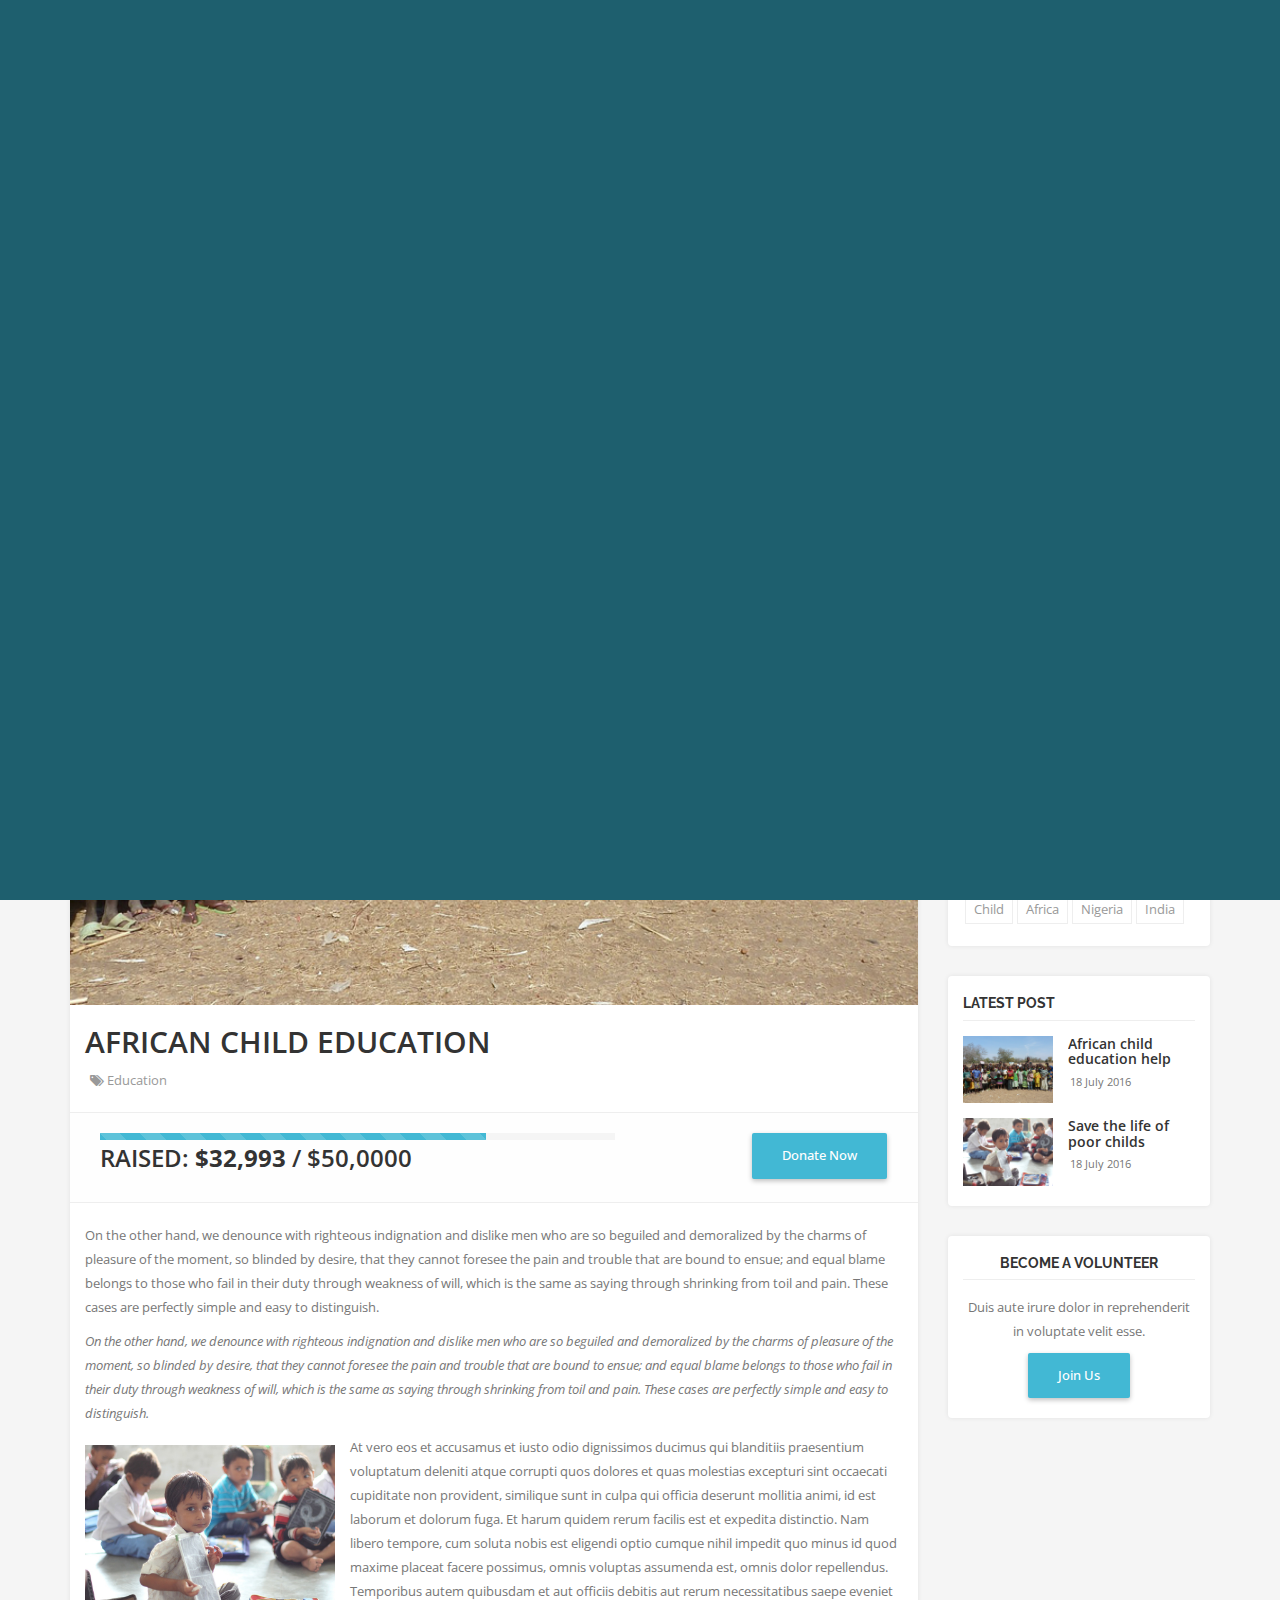
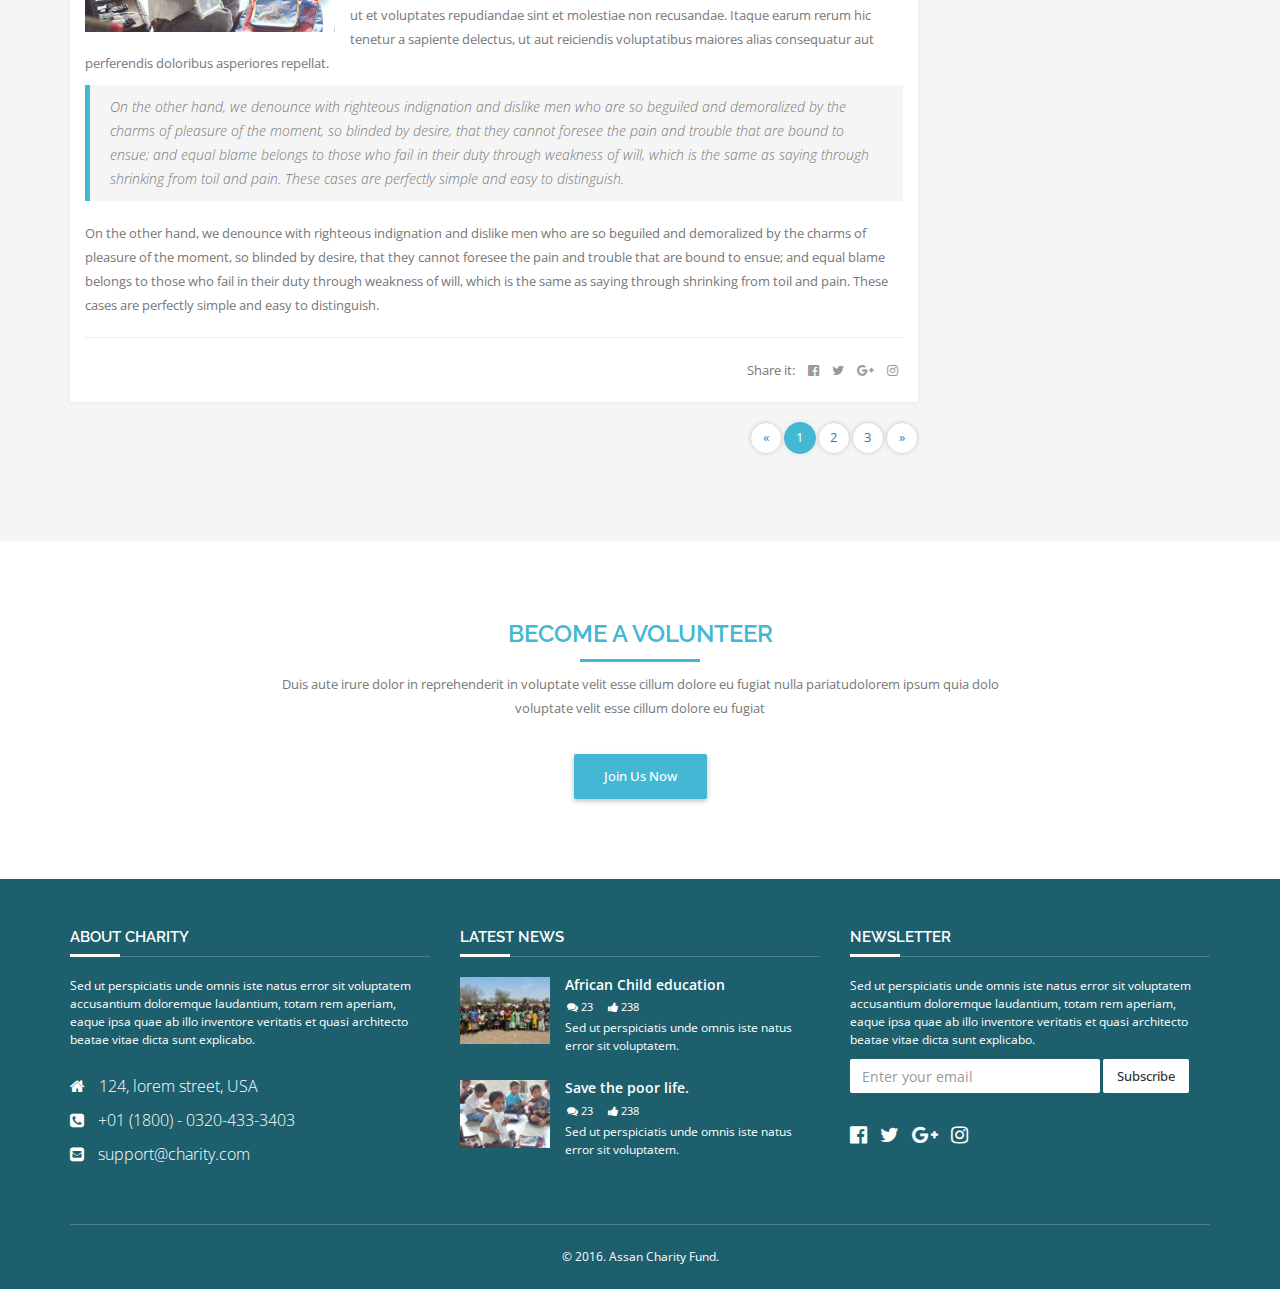
<file: causes-detail.html>
<!DOCTYPE html>
<html lang="en">
    <head>
        <meta charset="utf-8">
        <meta http-equiv="X-UA-Compatible" content="IE=edge">
        <meta name="viewport" content="width=device-width, initial-scale=1">
        <!-- The above 3 meta tags *must* come first in the head; any other head content must come *after* these tags -->
        <title>Assan - Charity</title>

        <!-- Bootstrap -->
        <link href="bootstrap/css/bootstrap.min.css" rel="stylesheet">
        <!--plugins-->
        <link href="bower_components/font-awesome/css/font-awesome.min.css" rel="stylesheet">
        <link href="owl-carousel/owl.carousel.css" rel="stylesheet">
        <link href="owl-carousel/owl.theme.css" rel="stylesheet">
        <link href="owl-carousel/owl.transitions.css" rel="stylesheet"> 
        <link href="flaticons/flaticon.css" rel="stylesheet">
        <!--custom css file-->
        <link href="css/style.css" rel="stylesheet">

        <!-- HTML5 shim and Respond.js for IE8 support of HTML5 elements and media queries -->
        <!-- WARNING: Respond.js doesn't work if you view the page via file:// -->
        <!--[if lt IE 9]>
          <script src="https://oss.maxcdn.com/html5shiv/3.7.2/html5shiv.min.js"></script>
          <script src="https://oss.maxcdn.com/respond/1.4.2/respond.min.js"></script>
        <![endif]-->
    </head>
    <body>
<!-- Preloader -->
  <div class="preloader">
    <div class="pulse"></div>
  </div>
  <!-- Preloader End -->
        <header class="header-v1">
            <div class="top-bar">
                <div class="container">
                    <div class="pull-left">
                        <ul class="list-inline social-icons">
                            <li><a href="#"><i class="fa fa-facebook-f"></i></a></li>
                            <li><a href="#"><i class="fa fa-twitter"></i></a></li>
                            <li><a href="#"><i class="fa fa-youtube"></i></a></li>
                            <li><a href="#"><i class="fa fa-instagram"></i></a></li>
                        </ul>
                    </div>
                    <div class="pull-right">
                        <ul class="list-inline">
                            <li><a href="#">Donate Now</a></li>
                            <li><a href="#">Become a volunteer</a></li>
                            <li><a href="#">+01 (1800) 4343-294-392</a></li>
                        </ul>
                    </div>
                </div>
            </div>
            <!-- Static navbar -->
            <nav class="navbar navbar-default navbar-sticky navbar-static-top yamm">
                <div class="container">
                    <div class="navbar-header">
                        <button type="button" class="navbar-toggle collapsed" data-toggle="collapse" data-target="#navbar" aria-expanded="false" aria-controls="navbar">
                            <span class="sr-only">Toggle navigation</span>
                            <span class="icon-bar"></span>
                            <span class="icon-bar"></span>
                            <span class="icon-bar"></span>
                        </button>
                        <a class="navbar-brand" href="index.html">
                            <img src="images/logo-light.png" alt="logo" class="logo-default">
                            <img src="images/logo-dark.png" alt="logo" class="logo-scroll">
                        </a>
                    </div>
                    <div id="navbar" class="navbar-collapse collapse">
                        <ul class="nav navbar-nav navbar-right">
                            <li class="dropdown">
                                <a href="#" class="dropdown-toggle js-activated" data-toggle="dropdown" role="button" aria-haspopup="true" aria-expanded="false">Home <span class="caret"></span></a>
                                <ul class="dropdown-menu">
                                    <li><a href="index.html">Home Revolution Slider</a></li>
                                    <li><a href="index-parallax.html">Home parallax Image</a></li>
                                    <li class="dropdown-submenu">
                                        <a tabindex="-1" href="#">Menu Levels</a>
                                        <ul class="dropdown-menu">
                                            <li><a tabindex="-1" href="#">Second level</a></li>
                                            <li class="dropdown-submenu">
                                                <a href="#">Even More..</a>
                                                <ul class="dropdown-menu">
                                                    <li><a href="#">3rd level</a></li>
                                                    <li><a href="#">3rd level</a></li>
                                                </ul>
                                            </li>
                                            <li><a href="#">Second level</a></li>
                                            <li><a href="#">Second level</a></li>
                                        </ul>
                                    </li>
                                </ul>
                            </li>
                            <li><a href="about.html">About</a></li>
                            <li class="dropdown active">
                                <a href="#" class="dropdown-toggle js-activated" data-toggle="dropdown" role="button" aria-haspopup="true" aria-expanded="false">Causes <span class="caret"></span></a>
                                <ul class="dropdown-menu">
                                    <li><a href="causes-list.html">Causes list</a></li>
                                    <li><a href="causes-grid.html">Causes grid</a></li>
                                    <li><a href="causes-detail.html">Cause detail</a></li>
                                </ul>
                            </li>
                            <li class="dropdown">
                                <a href="#" class="dropdown-toggle js-activated" data-toggle="dropdown" role="button" aria-haspopup="true" aria-expanded="false">Events <span class="caret"></span></a>
                                <ul class="dropdown-menu">
                                    <li><a href="event-list.html">Event list</a></li>
                                    <li><a href="event-grid.html">Event grid</a></li>
                                    <li><a href="event-calendar.html">Event Calendar</a></li>
                                    <li><a href="event-detail.html">Event detail</a></li>
                                </ul>
                            </li>
                            <li class="dropdown">
                                <a href="#" class="dropdown-toggle js-activated" data-toggle="dropdown" role="button" aria-haspopup="true" aria-expanded="false">Gallery <span class="caret"></span></a>
                                <ul class="dropdown-menu">
                                    <li><a href="gallery-2col.html">Gallery 2 columns</a></li>
                                    <li><a href="gallery-3col.html">Gallery 3 columns</a></li>
                                    <li><a href="gallery-4col.html">Gallery 4 columns</a></li>
                                    <li><a href="gallery-fullwidth.html">Gallery fullwidth</a></li>
                                </ul>
                            </li>
                            <li><a href="contact.html">Contact</a></li>             
                        </ul>
                    </div><!--/.nav-collapse -->
                </div><!--/.container-fluid -->
            </nav>
        </header>

        <div class="page-title">
            <div class="container">
                <h1>Causes detail</h1>
            </div>
        </div><!--end page title-->
        <div class="space-80"></div>
        <div class="container">
            <div class="row">
                <div class="col-md-9">
                    <div class="causes-single-box">
                        <img src="images/img1.jpg" alt="" class="img-responsive main-thumb">
                        <div class="single-box-desc">
                            <h2 class="text-uppercase">African Child Education</h2>
                            <ul class="list-inline">
                                <li><a href="#"><i class="fa fa-tags"></i> Education</a></li>
                            </ul>
                            <div class="row raised-amount">
                                <div class="col-sm-8">
                                    <div class="progress clearfix">
                                        <div class="progress-bar progress-bar-striped active" role="progressbar" aria-valuenow="45" aria-valuemin="0" aria-valuemax="100" style="width: 75%"></div>                                  
                                    </div>
                                    <h3 class="text-uppercase">raised: <strong>$32,993</strong> / $50,0000</h3>
                                </div>
                                <div class="col-sm-4 text-right">
                                    <a href="#" class="btn btn-theme-bg btn-lg">Donate now</a>
                                </div>
                            </div>

                            <p>
                                On the other hand, we denounce with righteous indignation and dislike men who are so beguiled and demoralized by the charms of pleasure of the moment, so blinded by desire, that they cannot foresee the pain and trouble that are bound to ensue; and equal blame belongs to those who fail in their duty through weakness of will, which is the same as saying through shrinking from toil and pain. These cases are perfectly simple and easy to distinguish.
                            </p>
                            <p>
                                <em>
                                    On the other hand, we denounce with righteous indignation and dislike men who are so beguiled and demoralized by the charms of pleasure of the moment, so blinded by desire, that they cannot foresee the pain and trouble that are bound to ensue; and equal blame belongs to those who fail in their duty through weakness of will, which is the same as saying through shrinking from toil and pain. These cases are perfectly simple and easy to distinguish.
                                </em>
                            </p>
                            <p>
                                <img src="images/img2.jpg" alt="" class="img-responsive img-left" width="250">
                                At vero eos et accusamus et iusto odio dignissimos ducimus qui blanditiis praesentium voluptatum deleniti atque corrupti quos dolores et quas molestias excepturi sint occaecati cupiditate non provident, similique sunt in culpa qui officia deserunt mollitia animi, id est laborum et dolorum fuga. Et harum quidem rerum facilis est et expedita distinctio. Nam libero tempore, cum soluta nobis est eligendi optio cumque nihil impedit quo minus id quod maxime placeat facere possimus, omnis voluptas assumenda est, omnis dolor repellendus. Temporibus autem quibusdam et aut officiis debitis aut rerum necessitatibus saepe eveniet ut et voluptates repudiandae sint et molestiae non recusandae. Itaque earum rerum hic tenetur a sapiente delectus, ut aut reiciendis voluptatibus maiores alias consequatur aut perferendis doloribus asperiores repellat.
                            </p>
                            <blockquote>
                                On the other hand, we denounce with righteous indignation and dislike men who are so beguiled and demoralized by the charms of pleasure of the moment, so blinded by desire, that they cannot foresee the pain and trouble that are bound to ensue; and equal blame belongs to those who fail in their duty through weakness of will, which is the same as saying through shrinking from toil and pain. These cases are perfectly simple and easy to distinguish.
                            </blockquote>
                            <p>
                                On the other hand, we denounce with righteous indignation and dislike men who are so beguiled and demoralized by the charms of pleasure of the moment, so blinded by desire, that they cannot foresee the pain and trouble that are bound to ensue; and equal blame belongs to those who fail in their duty through weakness of will, which is the same as saying through shrinking from toil and pain. These cases are perfectly simple and easy to distinguish.
                            </p>
                            <hr>
                            <ul class="list-inline text-right">
                                <li>Share it:</li>
                                <li><a href="#"><i class="fa fa-facebook-official"></i></a></li>
                                <li><a href="#"><i class="fa fa-twitter"></i></a></li>
                                <li><a href="#"><i class="fa fa-google-plus"></i></a></li>
                                <li><a href="#"><i class="fa fa-instagram"></i></a></li>
                            </ul>
                        </div>
                    </div><!--causes-single-box-->
                    <nav aria-label="Page navigation" class=" text-right">
                        <ul class="pagination">
                            <li>
                                <a href="#" aria-label="Previous">
                                    <span aria-hidden="true">&laquo;</span>
                                </a>
                            </li>
                            <li class="active"><a href="#">1</a></li>
                            <li><a href="#">2</a></li>
                            <li><a href="#">3</a></li>
                            <li>
                                <a href="#" aria-label="Next">
                                    <span aria-hidden="true">&raquo;</span>
                                </a>
                            </li>
                        </ul>
                    </nav>
                </div>
                <div class="col-md-3">
                    <div class="sidebar-widget search-widget">
                        <form>
                            <input type="text" class="form-control" placeholder="Search here..">
                            <button type="submit"><i class="fa fa-search"></i></button>
                        </form>
                    </div><!--end sidebar widget-->
                    <div class="sidebar-widget">
                        <h4 class="text-uppercase">Categories</h4>
                        <ul class="list-unstyled">
                            <li><a href="#">Poverty</a></li>
                            <li><a href="#">Education</a></li>
                            <li><a href="#">Water</a></li>
                            <li><a href="#">Child</a></li>
                            <li><a href="#">Africa</a></li>
                            <li><a href="#">Nigeria</a></li>
                            <li><a href="#">India</a></li>
                        </ul>
                    </div><!--end sidebar widget col-->
                    <div class="sidebar-widget">
                        <h4 class="text-uppercase">Categories</h4>
                        <ul class="list-inline tags">
                            <li><a href="#">Poverty</a></li>
                            <li><a href="#">Education</a></li>
                            <li><a href="#">Water</a></li>
                            <li><a href="#">Child</a></li>
                            <li><a href="#">Africa</a></li>
                            <li><a href="#">Nigeria</a></li>
                            <li><a href="#">India</a></li>
                        </ul>
                    </div><!--end sidebar widget-->
                    <div class="sidebar-widget">
                        <h4 class="text-uppercase">Latest Post</h4>
                        <ul class="list-unstyled latest-news">
                            <li class="clearfix">
                                <div class="pull-left post-thumb">
                                    <a href="#">
                                        <img src="images/img1.jpg" alt="" class="img-responsive" width="90">
                                    </a>
                                </div><!--thumb-->
                                <div class="content">
                                    <a href="#">
                                        <h5>African child education help</h5>                          
                                    </a>
                                    <div>
                                        <span>18 July 2016</span>                                      
                                    </div>
                                </div>
                            </li><!--news li end-->
                            <li class="clearfix">
                                <div class="pull-left post-thumb">
                                    <a href="#">
                                        <img src="images/img2.jpg" alt="" class="img-responsive" width="90">
                                    </a>
                                </div><!--thumb-->
                                <div class="content">
                                    <a href="#">
                                        <h5>Save the life of poor childs</h5>                          
                                    </a>
                                    <div>
                                        <span>18 July 2016</span>

                                    </div>

                                </div>
                            </li><!--news li end-->
                        </ul>
                    </div><!--end sidebar widget -->
                    <div class="sidebar-widget text-center">
                        <h4 class="text-uppercase">Become a volunteer</h4>
                        <p>
                            Duis aute irure dolor in reprehenderit in voluptate velit esse.
                        </p>
                        <a href="#" class="btn btn-lg btn-theme-bg">Join Us</a>
                    </div><!--end sidebar widget col-->
                </div><!--end sidebar col-->
            </div>
        </div>
        <div class="space-80"></div>
        <div class="white-bg pd-t-80 pd-b-30">
            <div class="container">
                <div class="row">
                    <div class="col-sm-8 col-sm-offset-2 text-center">
                        <div class="center-title">
                            <h3>become a volunteer</h3>
                            <p>
                                Duis aute irure dolor in reprehenderit in voluptate velit esse cillum dolore eu fugiat nulla pariatudolorem ipsum quia dolo  voluptate velit esse cillum dolore eu fugiat
                            </p>
                            <br>
                            <a href="#" class="btn btn-theme-bg btn-lg">Join us now</a>
                        </div>
                    </div>
                </div>
            </div>
        </div>
        <footer id="footer" class="footer">
            <div class="container">
                <div class="row">
                    <div class="col-sm-4 margin-b-30">
                        <h4>About Charity</h4>
                        <p>
                            Sed ut perspiciatis unde omnis iste natus error sit voluptatem accusantium doloremque laudantium, totam rem aperiam, eaque ipsa quae ab illo inventore veritatis et quasi architecto beatae vitae dicta sunt explicabo.
                        </p>
                        <div class="f-contact">
                            <p><i class="fa fa-home"></i> 124, lorem street, USA</p>
                            <p><i class="fa fa-phone-square"></i> +01 (1800) - 0320-433-3403</p>
                            <p><i class="fa fa-envelope-square"></i> support@charity.com</p>                           
                        </div>
                    </div><!--end col-->
                    <div class="col-sm-4 margin-b-30">
                        <h4>Latest News</h4>
                        <ul class="list-unstyled latest-news">
                            <li class="clearfix">
                                <div class="pull-left post-thumb">
                                    <a href="#">
                                        <img src="images/img1.jpg" alt="" class="img-responsive" width="90">
                                    </a>
                                </div><!--thumb-->
                                <div class="content">
                                    <a href="#">
                                        <h5>African Child education</h5>                          
                                    </a>
                                    <div>
                                        <span><i class="fa fa-comments"></i> 23</span>
                                        <span><i class="fa fa-thumbs-up"></i> 238</span>
                                    </div>
                                    <p>
                                        Sed ut perspiciatis unde omnis iste natus error sit voluptatem.
                                    </p>
                                </div>
                            </li><!--news li end-->
                            <li class="clearfix">
                                <div class="pull-left post-thumb">
                                    <a href="#">
                                        <img src="images/img2.jpg" alt="" class="img-responsive" width="90">
                                    </a>
                                </div><!--thumb-->
                                <div class="content">
                                    <a href="#">
                                        <h5>Save the poor life.</h5>                          
                                    </a>
                                    <div>
                                        <span><i class="fa fa-comments"></i> 23</span>
                                        <span><i class="fa fa-thumbs-up"></i> 238</span>
                                    </div>
                                    <p>
                                        Sed ut perspiciatis unde omnis iste natus error sit voluptatem.
                                    </p>
                                </div>
                            </li><!--news li end-->
                        </ul>
                    </div><!--end col-->
                    <div class="col-sm-4 margin-b-30">
                        <h4>newsletter</h4>
                        <p>
                            Sed ut perspiciatis unde omnis iste natus error sit voluptatem accusantium doloremque laudantium, totam rem aperiam, eaque ipsa quae ab illo inventore veritatis et quasi architecto beatae vitae dicta sunt explicabo.
                        </p>
                        <form class="subscribe-form margin-b-30">
                            <div class="form-group">
                                <input type="email" class="form-control" placeholder="Enter your email">
                            </div>
                            <input class="btn btn-white-bg" type="submit" value="Subscribe">
                        </form>
                        <ul class="list-inline f-socials">
                            <li><a href="#"><i class="fa fa-facebook-official"></i></a></li>
                            <li><a href="#"><i class="fa fa-twitter"></i></a></li>
                            <li><a href="#"><i class="fa fa-google-plus"></i></a></li>
                            <li><a href="#"><i class="fa fa-instagram"></i></a></li>
                        </ul>
                    </div><!--end col-->
                </div>
            </div>
            <div class="container text-center text-copyright">
                <span>&copy; 2016. Assan Charity Fund.</span>
            </div>
        </footer>

        <script src="bower_components/jquery/dist/jquery.min.js"></script>
        <script src="js/jquery-migrate.min.js" type="text/javascript"></script>
        <script src="js/jquery.easing.1.3.min.js" type="text/javascript"></script>
        <script src="bootstrap/js/bootstrap.min.js"></script>
        <script src="js/bootstrap-hover-dropdown.min.js"></script>
        <script src="js/jquery.sticky.js"></script>
        <script src="owl-carousel/owl.carousel.min.js" type="text/javascript"></script>
        <script src="js/modernizr.custom.97074.js" type="text/javascript"></script>
        <script src="js/waypoints.min.js"></script>
        <script src="js/jquery.counterup.min.js"></script>
        <script src="js/custom.js" type="text/javascript"></script>

    </body>
</html>
</file>
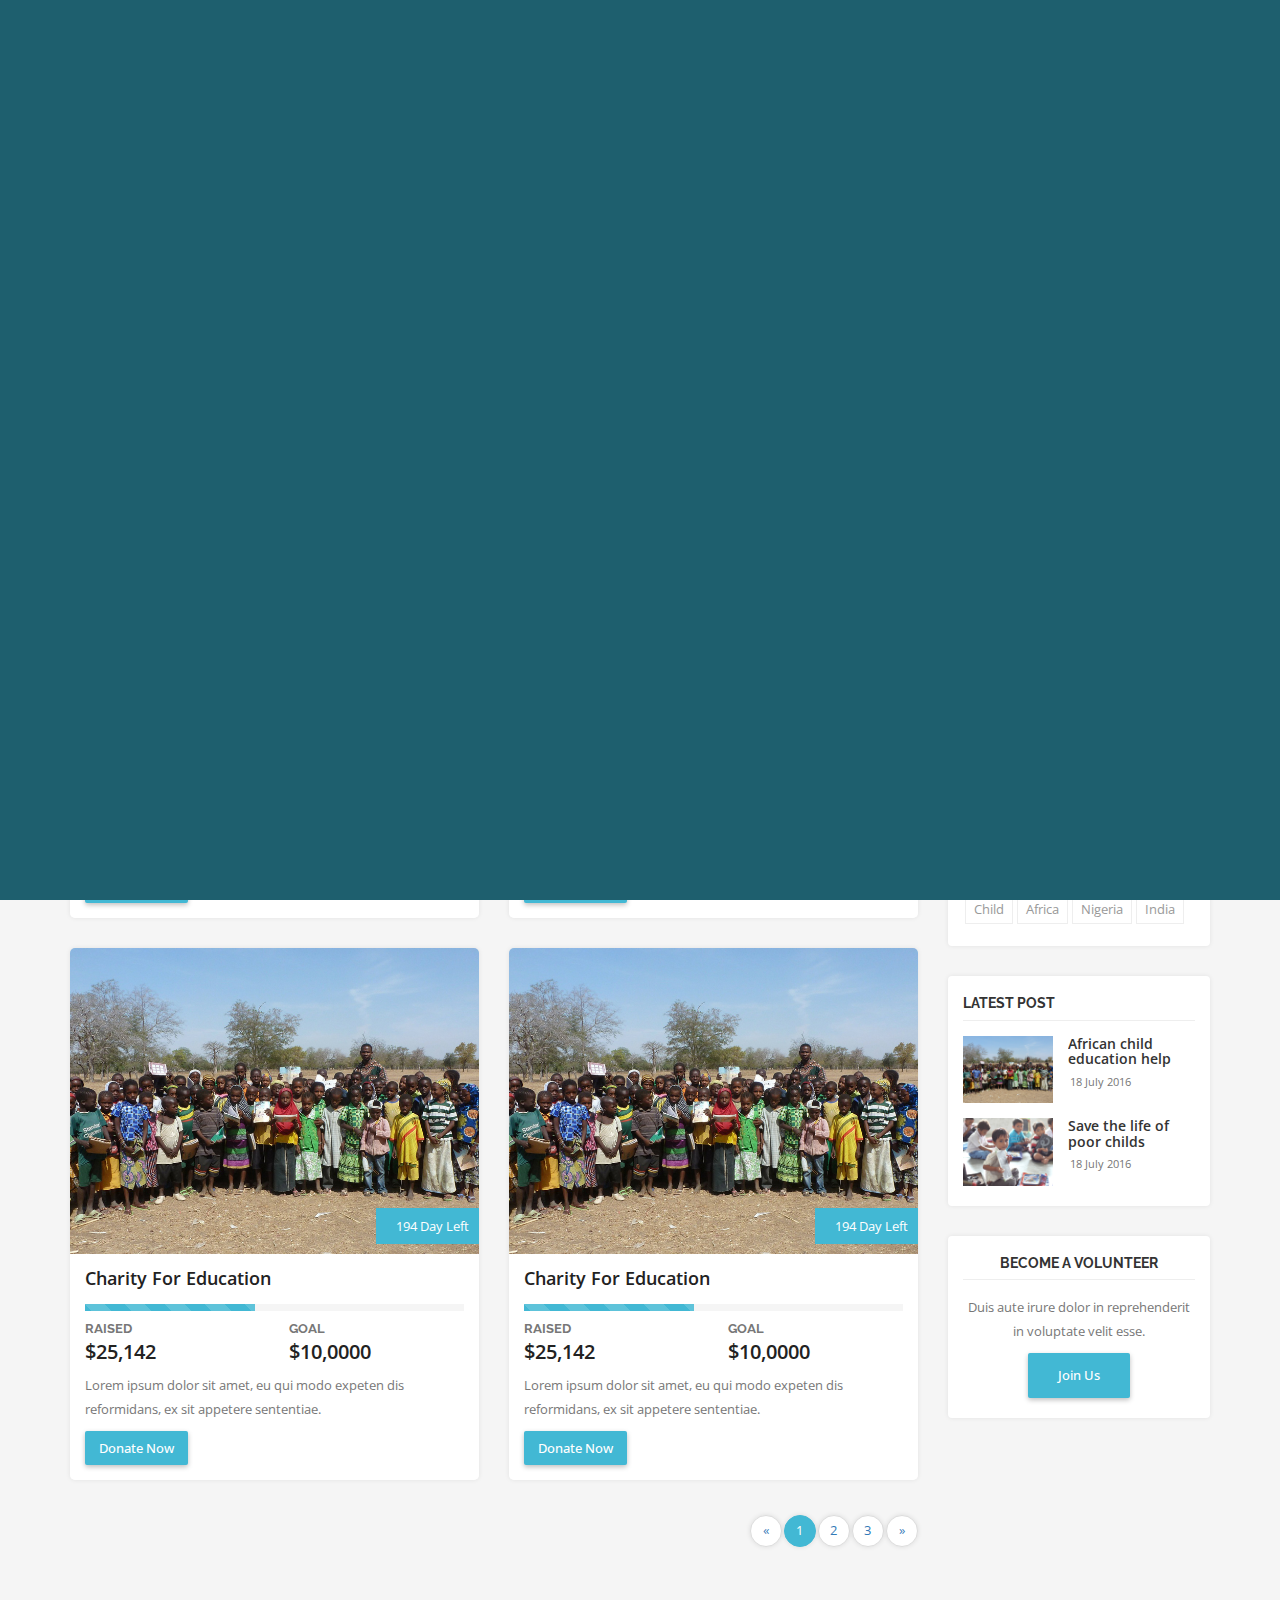
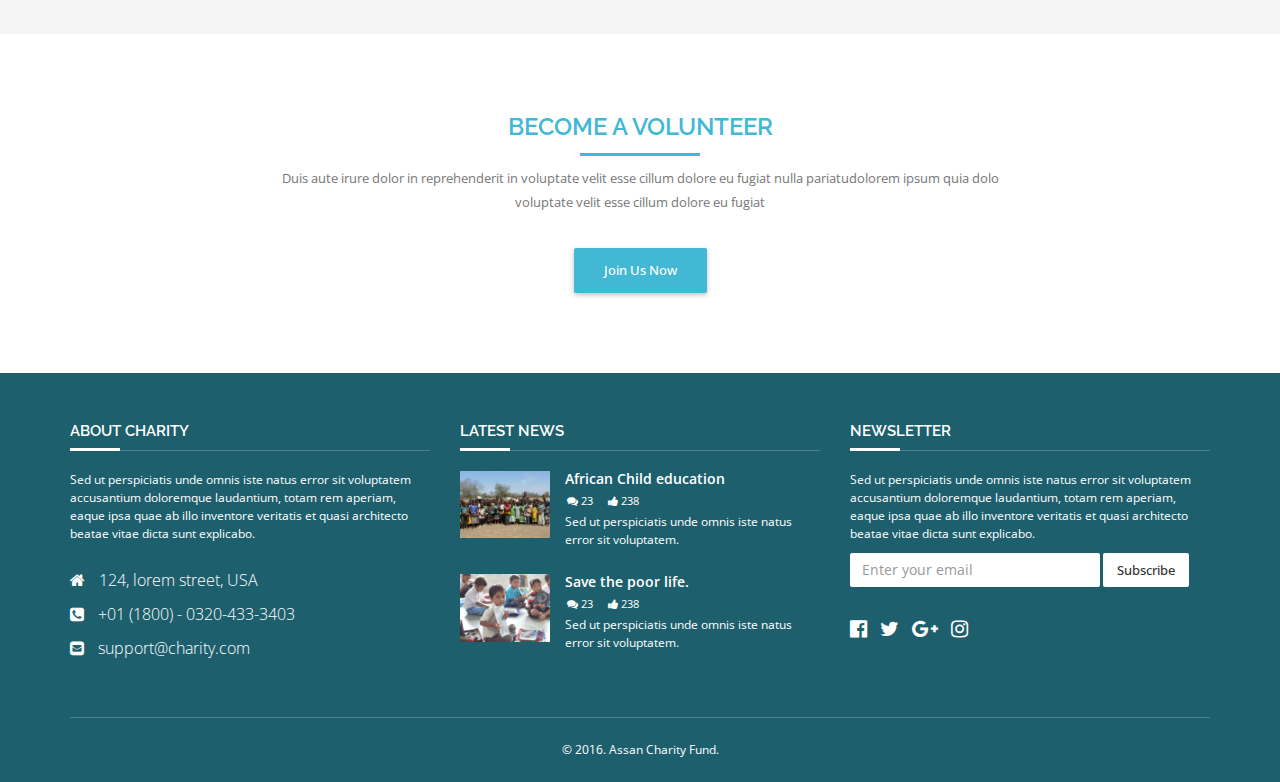
<file: causes-grid.html>
<!DOCTYPE html>
<html lang="en">
    <head>
        <meta charset="utf-8">
        <meta http-equiv="X-UA-Compatible" content="IE=edge">
        <meta name="viewport" content="width=device-width, initial-scale=1">
        <!-- The above 3 meta tags *must* come first in the head; any other head content must come *after* these tags -->
        <title>Assan - Charity</title>

        <!-- Bootstrap -->
        <link href="bootstrap/css/bootstrap.min.css" rel="stylesheet">
        <!--plugins-->
        <link href="bower_components/font-awesome/css/font-awesome.min.css" rel="stylesheet">
        <link href="owl-carousel/owl.carousel.css" rel="stylesheet">
        <link href="owl-carousel/owl.theme.css" rel="stylesheet">
        <link href="owl-carousel/owl.transitions.css" rel="stylesheet"> 
        <link href="flaticons/flaticon.css" rel="stylesheet">
        <!--custom css file-->
        <link href="css/style.css" rel="stylesheet">

        <!-- HTML5 shim and Respond.js for IE8 support of HTML5 elements and media queries -->
        <!-- WARNING: Respond.js doesn't work if you view the page via file:// -->
        <!--[if lt IE 9]>
          <script src="https://oss.maxcdn.com/html5shiv/3.7.2/html5shiv.min.js"></script>
          <script src="https://oss.maxcdn.com/respond/1.4.2/respond.min.js"></script>
        <![endif]-->
    </head>
    <body>
<!-- Preloader -->
  <div class="preloader">
    <div class="pulse"></div>
  </div>
  <!-- Preloader End -->
        <header class="header-v1">
            <div class="top-bar">
                <div class="container">
                    <div class="pull-left">
                        <ul class="list-inline social-icons">
                            <li><a href="#"><i class="fa fa-facebook-f"></i></a></li>
                            <li><a href="#"><i class="fa fa-twitter"></i></a></li>
                            <li><a href="#"><i class="fa fa-youtube"></i></a></li>
                            <li><a href="#"><i class="fa fa-instagram"></i></a></li>
                        </ul>
                    </div>
                    <div class="pull-right">
                        <ul class="list-inline">
                            <li><a href="#">Donate Now</a></li>
                            <li><a href="#">Become a volunteer</a></li>
                            <li><a href="#">+01 (1800) 4343-294-392</a></li>
                        </ul>
                    </div>
                </div>
            </div>
            <!-- Static navbar -->
            <nav class="navbar navbar-default navbar-sticky navbar-static-top yamm">
                <div class="container">
                    <div class="navbar-header">
                        <button type="button" class="navbar-toggle collapsed" data-toggle="collapse" data-target="#navbar" aria-expanded="false" aria-controls="navbar">
                            <span class="sr-only">Toggle navigation</span>
                            <span class="icon-bar"></span>
                            <span class="icon-bar"></span>
                            <span class="icon-bar"></span>
                        </button>
                        <a class="navbar-brand" href="index.html">
                            <img src="images/logo-light.png" alt="logo" class="logo-default">
                            <img src="images/logo-dark.png" alt="logo" class="logo-scroll">
                        </a>
                    </div>
                    <div id="navbar" class="navbar-collapse collapse">
                        <ul class="nav navbar-nav navbar-right">
                            <li class="dropdown">
                                <a href="#" class="dropdown-toggle js-activated" data-toggle="dropdown" role="button" aria-haspopup="true" aria-expanded="false">Home <span class="caret"></span></a>
                                <ul class="dropdown-menu">
                                    <li><a href="index.html">Home Revolution Slider</a></li>
                                    <li><a href="index-parallax.html">Home parallax Image</a></li>
                                    <li class="dropdown-submenu">
                                        <a tabindex="-1" href="#">Menu Levels</a>
                                        <ul class="dropdown-menu">
                                            <li><a tabindex="-1" href="#">Second level</a></li>
                                            <li class="dropdown-submenu">
                                                <a href="#">Even More..</a>
                                                <ul class="dropdown-menu">
                                                    <li><a href="#">3rd level</a></li>
                                                    <li><a href="#">3rd level</a></li>
                                                </ul>
                                            </li>
                                            <li><a href="#">Second level</a></li>
                                            <li><a href="#">Second level</a></li>
                                        </ul>
                                    </li>
                                </ul>
                            </li>
                            <li><a href="about.html">About</a></li>
                            <li class="dropdown active">
                                <a href="#" class="dropdown-toggle js-activated" data-toggle="dropdown" role="button" aria-haspopup="true" aria-expanded="false">Causes <span class="caret"></span></a>
                                <ul class="dropdown-menu">
                                    <li><a href="causes-list.html">Causes list</a></li>
                                    <li><a href="causes-grid.html">Causes grid</a></li>
                                    <li><a href="causes-detail.html">Cause detail</a></li>
                                </ul>
                            </li>
                            <li class="dropdown">
                                <a href="#" class="dropdown-toggle js-activated" data-toggle="dropdown" role="button" aria-haspopup="true" aria-expanded="false">Events <span class="caret"></span></a>
                                <ul class="dropdown-menu">
                                    <li><a href="event-list.html">Event list</a></li>
                                    <li><a href="event-grid.html">Event grid</a></li>
                                    <li><a href="event-calendar.html">Event Calendar</a></li>
                                    <li><a href="event-detail.html">Event detail</a></li>
                                </ul>
                            </li>
                            <li class="dropdown">
                                <a href="#" class="dropdown-toggle js-activated" data-toggle="dropdown" role="button" aria-haspopup="true" aria-expanded="false">Gallery <span class="caret"></span></a>
                                <ul class="dropdown-menu">
                                    <li><a href="gallery-2col.html">Gallery 2 columns</a></li>
                                    <li><a href="gallery-3col.html">Gallery 3 columns</a></li>
                                    <li><a href="gallery-4col.html">Gallery 4 columns</a></li>
                                    <li><a href="gallery-fullwidth.html">Gallery fullwidth</a></li>
                                </ul>
                            </li>
                            <li><a href="contact.html">Contact</a></li>             
                        </ul>
                    </div><!--/.nav-collapse -->
                </div><!--/.container-fluid -->
            </nav>
        </header>

        <div class="page-title">
            <div class="container">
                <h1>Causes Grid + Sidebar</h1>
            </div>
        </div><!--end page title-->
        <div class="space-80"></div>
        <div class="container">
            <div class="row">
                <div class="col-md-9">
                    <div class="row">
                        <div class="col-sm-6">
                            <div class="causes-box">
                                <div class="causes-thumb">
                                    <span class="image-badge">194 Day left</span>
                                    <img src="images/img1.jpg" alt="" class="img-responsive"> 
                                </div>
                                <div class="causes-desc">
                                    <h4><a href="#">Charity for education</a></h4>
                                    <div class="progress clearfix">
                                        <div class="progress-bar progress-bar-striped active" role="progressbar" aria-valuenow="45" aria-valuemin="0" aria-valuemax="100" style="width: 45%"></div>                                  
                                    </div>
                                    <div class="row causes-amount">
                                        <div class="col-xs-6">
                                            <span>Raised</span>
                                            <h1>$25,142</h1>
                                        </div>
                                        <div class="col-xs-6">
                                            <span>Goal</span>
                                            <h1>$10,0000</h1>
                                        </div>
                                    </div>
                                    <p>
                                        Lorem ipsum dolor sit amet, eu qui modo expeten dis reformidans, ex sit appetere sententiae.
                                    </p>
                                    <a href="#" class="btn btn-theme-bg">Donate Now</a>
                                </div>
                            </div><!--causes grid box end-->
                        </div><!--causes grid col end-->
                          <div class="col-sm-6">
                            <div class="causes-box">
                                <div class="causes-thumb">
                                    <span class="image-badge">194 Day left</span>
                                    <img src="images/img1.jpg" alt="" class="img-responsive"> 
                                </div>
                                <div class="causes-desc">
                                    <h4><a href="#">Charity for education</a></h4>
                                    <div class="progress clearfix">
                                        <div class="progress-bar progress-bar-striped active" role="progressbar" aria-valuenow="45" aria-valuemin="0" aria-valuemax="100" style="width: 45%"></div>                                  
                                    </div>
                                    <div class="row causes-amount">
                                        <div class="col-xs-6">
                                            <span>Raised</span>
                                            <h1>$25,142</h1>
                                        </div>
                                        <div class="col-xs-6">
                                            <span>Goal</span>
                                            <h1>$10,0000</h1>
                                        </div>
                                    </div>
                                    <p>
                                        Lorem ipsum dolor sit amet, eu qui modo expeten dis reformidans, ex sit appetere sententiae.
                                    </p>
                                    <a href="#" class="btn btn-theme-bg">Donate Now</a>
                                </div>
                            </div><!--causes grid box end-->
                        </div><!--causes grid col end-->
                    </div><!--causes grid row end-->
                     <div class="row">
                        <div class="col-sm-6">
                            <div class="causes-box">
                                <div class="causes-thumb">
                                    <span class="image-badge">194 Day left</span>
                                    <img src="images/img1.jpg" alt="" class="img-responsive"> 
                                </div>
                                <div class="causes-desc">
                                    <h4><a href="#">Charity for education</a></h4>
                                    <div class="progress clearfix">
                                        <div class="progress-bar progress-bar-striped active" role="progressbar" aria-valuenow="45" aria-valuemin="0" aria-valuemax="100" style="width: 45%"></div>                                  
                                    </div>
                                    <div class="row causes-amount">
                                        <div class="col-xs-6">
                                            <span>Raised</span>
                                            <h1>$25,142</h1>
                                        </div>
                                        <div class="col-xs-6">
                                            <span>Goal</span>
                                            <h1>$10,0000</h1>
                                        </div>
                                    </div>
                                    <p>
                                        Lorem ipsum dolor sit amet, eu qui modo expeten dis reformidans, ex sit appetere sententiae.
                                    </p>
                                    <a href="#" class="btn btn-theme-bg">Donate Now</a>
                                </div>
                            </div><!--causes grid box end-->
                        </div><!--causes grid col end-->
                          <div class="col-sm-6">
                            <div class="causes-box">
                                <div class="causes-thumb">
                                    <span class="image-badge">194 Day left</span>
                                    <img src="images/img1.jpg" alt="" class="img-responsive"> 
                                </div>
                                <div class="causes-desc">
                                    <h4><a href="#">Charity for education</a></h4>
                                    <div class="progress clearfix">
                                        <div class="progress-bar progress-bar-striped active" role="progressbar" aria-valuenow="45" aria-valuemin="0" aria-valuemax="100" style="width: 45%"></div>                                  
                                    </div>
                                    <div class="row causes-amount">
                                        <div class="col-xs-6">
                                            <span>Raised</span>
                                            <h1>$25,142</h1>
                                        </div>
                                        <div class="col-xs-6">
                                            <span>Goal</span>
                                            <h1>$10,0000</h1>
                                        </div>
                                    </div>
                                    <p>
                                        Lorem ipsum dolor sit amet, eu qui modo expeten dis reformidans, ex sit appetere sententiae.
                                    </p>
                                    <a href="#" class="btn btn-theme-bg">Donate Now</a>
                                </div>
                            </div><!--causes grid box end-->
                        </div><!--causes grid col end-->
                    </div><!--causes grid row end-->
                    <nav aria-label="Page navigation" class=" text-right">
                        <ul class="pagination">
                            <li>
                                <a href="#" aria-label="Previous">
                                    <span aria-hidden="true">&laquo;</span>
                                </a>
                            </li>
                            <li class="active"><a href="#">1</a></li>
                            <li><a href="#">2</a></li>
                            <li><a href="#">3</a></li>
                            <li>
                                <a href="#" aria-label="Next">
                                    <span aria-hidden="true">&raquo;</span>
                                </a>
                            </li>
                        </ul>
                    </nav>
                </div>
                <div class="col-md-3">
                    <div class="sidebar-widget search-widget">
                        <form>
                            <input type="text" class="form-control" placeholder="Search here..">
                            <button type="submit"><i class="fa fa-search"></i></button>
                        </form>
                    </div><!--end sidebar widget-->
                    <div class="sidebar-widget">
                        <h4 class="text-uppercase">Categories</h4>
                        <ul class="list-unstyled">
                            <li><a href="#">Poverty</a></li>
                            <li><a href="#">Education</a></li>
                            <li><a href="#">Water</a></li>
                            <li><a href="#">Child</a></li>
                            <li><a href="#">Africa</a></li>
                            <li><a href="#">Nigeria</a></li>
                            <li><a href="#">India</a></li>
                        </ul>
                    </div><!--end sidebar widget col-->
                    <div class="sidebar-widget">
                        <h4 class="text-uppercase">Categories</h4>
                        <ul class="list-inline tags">
                            <li><a href="#">Poverty</a></li>
                            <li><a href="#">Education</a></li>
                            <li><a href="#">Water</a></li>
                            <li><a href="#">Child</a></li>
                            <li><a href="#">Africa</a></li>
                            <li><a href="#">Nigeria</a></li>
                            <li><a href="#">India</a></li>
                        </ul>
                    </div><!--end sidebar widget-->
                    <div class="sidebar-widget">
                        <h4 class="text-uppercase">Latest Post</h4>
                        <ul class="list-unstyled latest-news">
                            <li class="clearfix">
                                <div class="pull-left post-thumb">
                                    <a href="#">
                                        <img src="images/img1.jpg" alt="" class="img-responsive" width="90">
                                    </a>
                                </div><!--thumb-->
                                <div class="content">
                                    <a href="#">
                                        <h5>African child education help</h5>                          
                                    </a>
                                    <div>
                                        <span>18 July 2016</span>                                      
                                    </div>
                                </div>
                            </li><!--news li end-->
                            <li class="clearfix">
                                <div class="pull-left post-thumb">
                                    <a href="#">
                                        <img src="images/img2.jpg" alt="" class="img-responsive" width="90">
                                    </a>
                                </div><!--thumb-->
                                <div class="content">
                                    <a href="#">
                                        <h5>Save the life of poor childs</h5>                          
                                    </a>
                                    <div>
                                        <span>18 July 2016</span>

                                    </div>

                                </div>
                            </li><!--news li end-->
                        </ul>
                    </div><!--end sidebar widget -->
                    <div class="sidebar-widget text-center">
                        <h4 class="text-uppercase">Become a volunteer</h4>
                        <p>
                            Duis aute irure dolor in reprehenderit in voluptate velit esse.
                        </p>
                        <a href="#" class="btn btn-lg btn-theme-bg">Join Us</a>
                    </div><!--end sidebar widget col-->
                </div><!--end sidebar col-->
            </div>
        </div>
        <div class="space-80"></div>
        <div class="white-bg pd-t-80 pd-b-30">
            <div class="container">
                <div class="row">
                    <div class="col-sm-8 col-sm-offset-2 text-center">
                        <div class="center-title">
                            <h3>become a volunteer</h3>
                            <p>
                                Duis aute irure dolor in reprehenderit in voluptate velit esse cillum dolore eu fugiat nulla pariatudolorem ipsum quia dolo  voluptate velit esse cillum dolore eu fugiat
                            </p>
                            <br>
                            <a href="#" class="btn btn-theme-bg btn-lg">Join us now</a>
                        </div>
                    </div>
                </div>
            </div>
        </div>
        <footer id="footer" class="footer">
            <div class="container">
                <div class="row">
                    <div class="col-sm-4 margin-b-30">
                        <h4>About Charity</h4>
                        <p>
                            Sed ut perspiciatis unde omnis iste natus error sit voluptatem accusantium doloremque laudantium, totam rem aperiam, eaque ipsa quae ab illo inventore veritatis et quasi architecto beatae vitae dicta sunt explicabo.
                        </p>
                        <div class="f-contact">
                            <p><i class="fa fa-home"></i> 124, lorem street, USA</p>
                            <p><i class="fa fa-phone-square"></i> +01 (1800) - 0320-433-3403</p>
                            <p><i class="fa fa-envelope-square"></i> support@charity.com</p>                           
                        </div>
                    </div><!--end col-->
                    <div class="col-sm-4 margin-b-30">
                        <h4>Latest News</h4>
                        <ul class="list-unstyled latest-news">
                            <li class="clearfix">
                                <div class="pull-left post-thumb">
                                    <a href="#">
                                        <img src="images/img1.jpg" alt="" class="img-responsive" width="90">
                                    </a>
                                </div><!--thumb-->
                                <div class="content">
                                    <a href="#">
                                        <h5>African Child education</h5>                          
                                    </a>
                                    <div>
                                        <span><i class="fa fa-comments"></i> 23</span>
                                        <span><i class="fa fa-thumbs-up"></i> 238</span>
                                    </div>
                                    <p>
                                        Sed ut perspiciatis unde omnis iste natus error sit voluptatem.
                                    </p>
                                </div>
                            </li><!--news li end-->
                            <li class="clearfix">
                                <div class="pull-left post-thumb">
                                    <a href="#">
                                        <img src="images/img2.jpg" alt="" class="img-responsive" width="90">
                                    </a>
                                </div><!--thumb-->
                                <div class="content">
                                    <a href="#">
                                        <h5>Save the poor life.</h5>                          
                                    </a>
                                    <div>
                                        <span><i class="fa fa-comments"></i> 23</span>
                                        <span><i class="fa fa-thumbs-up"></i> 238</span>
                                    </div>
                                    <p>
                                        Sed ut perspiciatis unde omnis iste natus error sit voluptatem.
                                    </p>
                                </div>
                            </li><!--news li end-->
                        </ul>
                    </div><!--end col-->
                    <div class="col-sm-4 margin-b-30">
                        <h4>newsletter</h4>
                        <p>
                            Sed ut perspiciatis unde omnis iste natus error sit voluptatem accusantium doloremque laudantium, totam rem aperiam, eaque ipsa quae ab illo inventore veritatis et quasi architecto beatae vitae dicta sunt explicabo.
                        </p>
                        <form class="subscribe-form margin-b-30">
                            <div class="form-group">
                                <input type="email" class="form-control" placeholder="Enter your email">
                            </div>
                            <input class="btn btn-white-bg" type="submit" value="Subscribe">
                        </form>
                        <ul class="list-inline f-socials">
                            <li><a href="#"><i class="fa fa-facebook-official"></i></a></li>
                            <li><a href="#"><i class="fa fa-twitter"></i></a></li>
                            <li><a href="#"><i class="fa fa-google-plus"></i></a></li>
                            <li><a href="#"><i class="fa fa-instagram"></i></a></li>
                        </ul>
                    </div><!--end col-->
                </div>
            </div>
            <div class="container text-center text-copyright">
                <span>&copy; 2016. Assan Charity Fund.</span>
            </div>
        </footer>

        <script src="bower_components/jquery/dist/jquery.min.js"></script>
        <script src="js/jquery-migrate.min.js" type="text/javascript"></script>
        <script src="js/jquery.easing.1.3.min.js" type="text/javascript"></script>
        <script src="bootstrap/js/bootstrap.min.js"></script>
        <script src="js/bootstrap-hover-dropdown.min.js"></script>
        <script src="js/jquery.sticky.js"></script>
        <script src="owl-carousel/owl.carousel.min.js" type="text/javascript"></script>
        <script src="js/modernizr.custom.97074.js" type="text/javascript"></script>
        <script src="js/waypoints.min.js"></script>
        <script src="js/jquery.counterup.min.js"></script>
        <script src="js/custom.js" type="text/javascript"></script>

    </body>
</html>
</file>
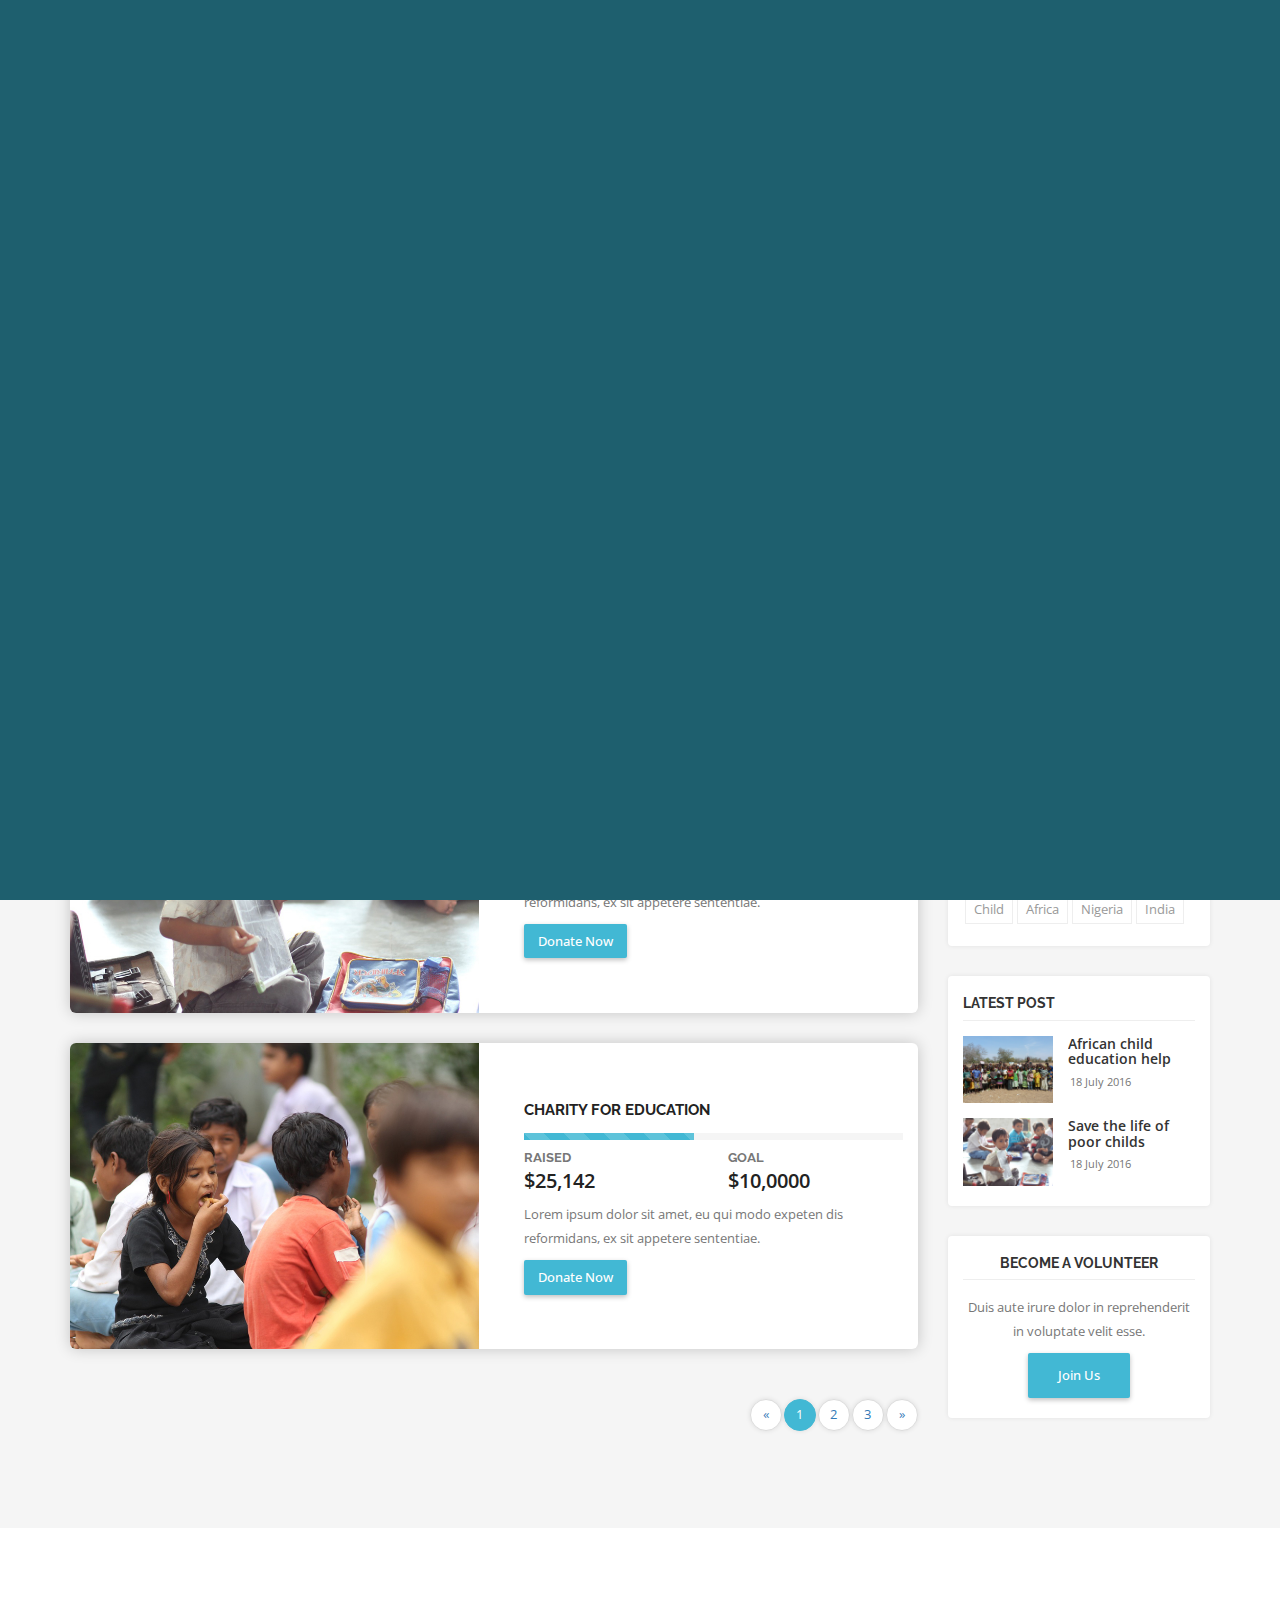
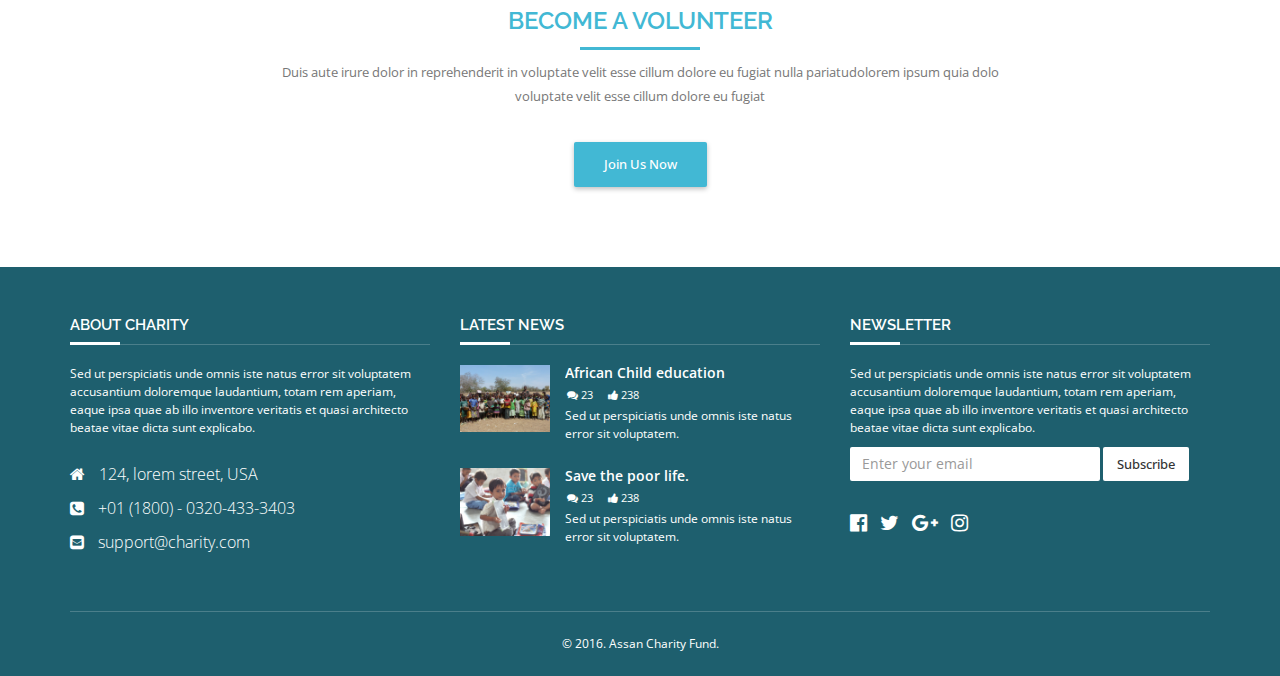
<file: causes-list.html>
<!DOCTYPE html>
<html lang="en">
    <head>
        <meta charset="utf-8">
        <meta http-equiv="X-UA-Compatible" content="IE=edge">
        <meta name="viewport" content="width=device-width, initial-scale=1">
        <!-- The above 3 meta tags *must* come first in the head; any other head content must come *after* these tags -->
        <title>Assan - Charity</title>

        <!-- Bootstrap -->
        <link href="bootstrap/css/bootstrap.min.css" rel="stylesheet">
        <!--plugins-->
        <link href="bower_components/font-awesome/css/font-awesome.min.css" rel="stylesheet">
        <link href="owl-carousel/owl.carousel.css" rel="stylesheet">
        <link href="owl-carousel/owl.theme.css" rel="stylesheet">
        <link href="owl-carousel/owl.transitions.css" rel="stylesheet"> 
        <link href="flaticons/flaticon.css" rel="stylesheet">
        <!--custom css file-->
        <link href="css/style.css" rel="stylesheet">

        <!-- HTML5 shim and Respond.js for IE8 support of HTML5 elements and media queries -->
        <!-- WARNING: Respond.js doesn't work if you view the page via file:// -->
        <!--[if lt IE 9]>
          <script src="https://oss.maxcdn.com/html5shiv/3.7.2/html5shiv.min.js"></script>
          <script src="https://oss.maxcdn.com/respond/1.4.2/respond.min.js"></script>
        <![endif]-->
    </head>
    <body>
<!-- Preloader -->
  <div class="preloader">
    <div class="pulse"></div>
  </div>
  <!-- Preloader End -->
        <header class="header-v1">
            <div class="top-bar">
                <div class="container">
                    <div class="pull-left">
                        <ul class="list-inline social-icons">
                            <li><a href="#"><i class="fa fa-facebook-f"></i></a></li>
                            <li><a href="#"><i class="fa fa-twitter"></i></a></li>
                            <li><a href="#"><i class="fa fa-youtube"></i></a></li>
                            <li><a href="#"><i class="fa fa-instagram"></i></a></li>
                        </ul>
                    </div>
                    <div class="pull-right">
                        <ul class="list-inline">
                            <li><a href="#">Donate Now</a></li>
                            <li><a href="#">Become a volunteer</a></li>
                            <li><a href="#">+01 (1800) 4343-294-392</a></li>
                        </ul>
                    </div>
                </div>
            </div>
            <!-- Static navbar -->
            <nav class="navbar navbar-default navbar-sticky navbar-static-top yamm">
                <div class="container">
                    <div class="navbar-header">
                        <button type="button" class="navbar-toggle collapsed" data-toggle="collapse" data-target="#navbar" aria-expanded="false" aria-controls="navbar">
                            <span class="sr-only">Toggle navigation</span>
                            <span class="icon-bar"></span>
                            <span class="icon-bar"></span>
                            <span class="icon-bar"></span>
                        </button>
                        <a class="navbar-brand" href="index.html">
                            <img src="images/logo-light.png" alt="logo" class="logo-default">
                            <img src="images/logo-dark.png" alt="logo" class="logo-scroll">
                        </a>
                    </div>
                    <div id="navbar" class="navbar-collapse collapse">
                        <ul class="nav navbar-nav navbar-right">
                            <li class="dropdown">
                                <a href="#" class="dropdown-toggle js-activated" data-toggle="dropdown" role="button" aria-haspopup="true" aria-expanded="false">Home <span class="caret"></span></a>
                                <ul class="dropdown-menu">
                                    <li><a href="index.html">Home Revolution Slider</a></li>
                                    <li><a href="index-parallax.html">Home parallax Image</a></li>
                                    <li class="dropdown-submenu">
                                        <a tabindex="-1" href="#">Menu Levels</a>
                                        <ul class="dropdown-menu">
                                            <li><a tabindex="-1" href="#">Second level</a></li>
                                            <li class="dropdown-submenu">
                                                <a href="#">Even More..</a>
                                                <ul class="dropdown-menu">
                                                    <li><a href="#">3rd level</a></li>
                                                    <li><a href="#">3rd level</a></li>
                                                </ul>
                                            </li>
                                            <li><a href="#">Second level</a></li>
                                            <li><a href="#">Second level</a></li>
                                        </ul>
                                    </li>
                                </ul>
                            </li>
                            <li><a href="about.html">About</a></li>
                            <li class="dropdown active">
                                <a href="#" class="dropdown-toggle js-activated" data-toggle="dropdown" role="button" aria-haspopup="true" aria-expanded="false">Causes <span class="caret"></span></a>
                                <ul class="dropdown-menu">
                                    <li><a href="causes-list.html">Causes list</a></li>
                                    <li><a href="causes-grid.html">Causes grid</a></li>
                                    <li><a href="causes-detail.html">Cause detail</a></li>
                                </ul>
                            </li>
                            <li class="dropdown">
                                <a href="#" class="dropdown-toggle js-activated" data-toggle="dropdown" role="button" aria-haspopup="true" aria-expanded="false">Events <span class="caret"></span></a>
                                <ul class="dropdown-menu">
                                    <li><a href="event-list.html">Event list</a></li>
                                    <li><a href="event-grid.html">Event grid</a></li>
                                    <li><a href="event-calendar.html">Event Calendar</a></li>
                                    <li><a href="event-detail.html">Event detail</a></li>
                                </ul>
                            </li>
                            <li class="dropdown">
                                <a href="#" class="dropdown-toggle js-activated" data-toggle="dropdown" role="button" aria-haspopup="true" aria-expanded="false">Gallery <span class="caret"></span></a>
                                <ul class="dropdown-menu">
                                    <li><a href="gallery-2col.html">Gallery 2 columns</a></li>
                                    <li><a href="gallery-3col.html">Gallery 3 columns</a></li>
                                    <li><a href="gallery-4col.html">Gallery 4 columns</a></li>
                                    <li><a href="gallery-fullwidth.html">Gallery fullwidth</a></li>
                                </ul>
                            </li>
                            <li><a href="contact.html">Contact</a></li>             
                        </ul>
                    </div><!--/.nav-collapse -->
                </div><!--/.container-fluid -->
            </nav>
        </header>

        <div class="page-title">
            <div class="container">
                <h1>Causes List</h1>
            </div>
        </div><!--end page title-->
        <div class="space-80"></div>
        <div class="container">
            <div class="row">
                <div class="col-md-9">
                    <div class="causes-list-box">
                        <div class="row vertical-center">
                            <div class="col-sm-6">
                                <img src="images/img1.jpg" alt="" class="img-responsive">
                            </div>
                            <div class="col-sm-6">
                                <div class="causes-desc">
                                    <h4><a href="#">Charity for education</a></h4>
                                    <div class="progress clearfix">
                                        <div class="progress-bar progress-bar-striped active" role="progressbar" aria-valuenow="45" aria-valuemin="0" aria-valuemax="100" style="width: 45%"></div>                                  
                                    </div>
                                    <div class="row causes-amount">
                                        <div class="col-xs-6">
                                            <span>Raised</span>
                                            <h1>$25,142</h1>
                                        </div>
                                        <div class="col-xs-6">
                                            <span>Goal</span>
                                            <h1>$10,0000</h1>
                                        </div>
                                    </div>
                                    <p>
                                        Lorem ipsum dolor sit amet, eu qui modo expeten dis reformidans, ex sit appetere sententiae.
                                    </p>
                                    <a href="#" class="btn btn-theme-bg">Donate Now</a>
                                </div>
                            </div>
                        </div>
                    </div><!--causes box end-->
                    <div class="causes-list-box">
                        <div class="row vertical-center">
                            <div class="col-sm-6">
                                <img src="images/img2.jpg" alt="" class="img-responsive">
                            </div>
                            <div class="col-sm-6">
                                <div class="causes-desc">
                                    <h4><a href="#">Charity for education</a></h4>
                                    <div class="progress clearfix">
                                        <div class="progress-bar progress-bar-striped active" role="progressbar" aria-valuenow="45" aria-valuemin="0" aria-valuemax="100" style="width: 65%"></div>                                  
                                    </div>
                                    <div class="row causes-amount">
                                        <div class="col-xs-6">
                                            <span>Raised</span>
                                            <h1>$25,142</h1>
                                        </div>
                                        <div class="col-xs-6">
                                            <span>Goal</span>
                                            <h1>$10,0000</h1>
                                        </div>
                                    </div>
                                    <p>
                                        Lorem ipsum dolor sit amet, eu qui modo expeten dis reformidans, ex sit appetere sententiae.
                                    </p>
                                    <a href="#" class="btn btn-theme-bg">Donate Now</a>
                                </div>
                            </div>
                        </div>
                    </div><!--causes box end-->
                    <div class="causes-list-box">
                        <div class="row vertical-center">
                            <div class="col-sm-6">
                                <img src="images/img3.jpg" alt="" class="img-responsive">
                            </div>
                            <div class="col-sm-6">
                                <div class="causes-desc">
                                    <h4><a href="#">Charity for education</a></h4>
                                    <div class="progress clearfix">
                                        <div class="progress-bar progress-bar-striped active" role="progressbar" aria-valuenow="45" aria-valuemin="0" aria-valuemax="100" style="width: 45%"></div>                                  
                                    </div>
                                    <div class="row causes-amount">
                                        <div class="col-xs-6">
                                            <span>Raised</span>
                                            <h1>$25,142</h1>
                                        </div>
                                        <div class="col-xs-6">
                                            <span>Goal</span>
                                            <h1>$10,0000</h1>
                                        </div>
                                    </div>
                                    <p>
                                        Lorem ipsum dolor sit amet, eu qui modo expeten dis reformidans, ex sit appetere sententiae.
                                    </p>
                                    <a href="#" class="btn btn-theme-bg">Donate Now</a>
                                </div>
                            </div>
                        </div>
                    </div><!--causes box end-->
                    <nav aria-label="Page navigation" class=" text-right">
                        <ul class="pagination">
                            <li>
                                <a href="#" aria-label="Previous">
                                    <span aria-hidden="true">&laquo;</span>
                                </a>
                            </li>
                            <li class="active"><a href="#">1</a></li>
                            <li><a href="#">2</a></li>
                            <li><a href="#">3</a></li>
                            <li>
                                <a href="#" aria-label="Next">
                                    <span aria-hidden="true">&raquo;</span>
                                </a>
                            </li>
                        </ul>
                    </nav>
                </div>
                <div class="col-md-3">
                    <div class="sidebar-widget search-widget">
                        <form>
                            <input type="text" class="form-control" placeholder="Search here..">
                            <button type="submit"><i class="fa fa-search"></i></button>
                        </form>
                    </div><!--end sidebar widget-->
                    <div class="sidebar-widget">
                        <h4 class="text-uppercase">Categories</h4>
                        <ul class="list-unstyled">
                            <li><a href="#">Poverty</a></li>
                            <li><a href="#">Education</a></li>
                            <li><a href="#">Water</a></li>
                            <li><a href="#">Child</a></li>
                            <li><a href="#">Africa</a></li>
                            <li><a href="#">Nigeria</a></li>
                            <li><a href="#">India</a></li>
                        </ul>
                    </div><!--end sidebar widget col-->
                    <div class="sidebar-widget">
                        <h4 class="text-uppercase">Categories</h4>
                        <ul class="list-inline tags">
                            <li><a href="#">Poverty</a></li>
                            <li><a href="#">Education</a></li>
                            <li><a href="#">Water</a></li>
                            <li><a href="#">Child</a></li>
                            <li><a href="#">Africa</a></li>
                            <li><a href="#">Nigeria</a></li>
                            <li><a href="#">India</a></li>
                        </ul>
                    </div><!--end sidebar widget-->
                    <div class="sidebar-widget">
                        <h4 class="text-uppercase">Latest Post</h4>
                        <ul class="list-unstyled latest-news">
                            <li class="clearfix">
                                <div class="pull-left post-thumb">
                                    <a href="#">
                                        <img src="images/img1.jpg" alt="" class="img-responsive" width="90">
                                    </a>
                                </div><!--thumb-->
                                <div class="content">
                                    <a href="#">
                                        <h5>African child education help</h5>                          
                                    </a>
                                    <div>
                                        <span>18 July 2016</span>                                      
                                    </div>
                                </div>
                            </li><!--news li end-->
                            <li class="clearfix">
                                <div class="pull-left post-thumb">
                                    <a href="#">
                                        <img src="images/img2.jpg" alt="" class="img-responsive" width="90">
                                    </a>
                                </div><!--thumb-->
                                <div class="content">
                                    <a href="#">
                                        <h5>Save the life of poor childs</h5>                          
                                    </a>
                                    <div>
                                        <span>18 July 2016</span>

                                    </div>

                                </div>
                            </li><!--news li end-->
                        </ul>
                    </div><!--end sidebar widget -->
                    <div class="sidebar-widget text-center">
                        <h4 class="text-uppercase">Become a volunteer</h4>
                        <p>
                            Duis aute irure dolor in reprehenderit in voluptate velit esse.
                        </p>
                        <a href="#" class="btn btn-lg btn-theme-bg">Join Us</a>
                    </div><!--end sidebar widget col-->
                </div><!--end sidebar col-->
            </div>
        </div>
        <div class="space-80"></div>
        <div class="white-bg pd-t-80 pd-b-30">
            <div class="container">
                <div class="row">
                    <div class="col-sm-8 col-sm-offset-2 text-center">
                        <div class="center-title">
                            <h3>become a volunteer</h3>
                            <p>
                                Duis aute irure dolor in reprehenderit in voluptate velit esse cillum dolore eu fugiat nulla pariatudolorem ipsum quia dolo  voluptate velit esse cillum dolore eu fugiat
                            </p>
                            <br>
                            <a href="#" class="btn btn-theme-bg btn-lg">Join us now</a>
                        </div>
                    </div>
                </div>
            </div>
        </div>
        <footer id="footer" class="footer">
            <div class="container">
                <div class="row">
                    <div class="col-sm-4 margin-b-30">
                        <h4>About Charity</h4>
                        <p>
                            Sed ut perspiciatis unde omnis iste natus error sit voluptatem accusantium doloremque laudantium, totam rem aperiam, eaque ipsa quae ab illo inventore veritatis et quasi architecto beatae vitae dicta sunt explicabo.
                        </p>
                        <div class="f-contact">
                            <p><i class="fa fa-home"></i> 124, lorem street, USA</p>
                            <p><i class="fa fa-phone-square"></i> +01 (1800) - 0320-433-3403</p>
                            <p><i class="fa fa-envelope-square"></i> support@charity.com</p>                           
                        </div>
                    </div><!--end col-->
                    <div class="col-sm-4 margin-b-30">
                        <h4>Latest News</h4>
                        <ul class="list-unstyled latest-news">
                            <li class="clearfix">
                                <div class="pull-left post-thumb">
                                    <a href="#">
                                        <img src="images/img1.jpg" alt="" class="img-responsive" width="90">
                                    </a>
                                </div><!--thumb-->
                                <div class="content">
                                    <a href="#">
                                        <h5>African Child education</h5>                          
                                    </a>
                                    <div>
                                        <span><i class="fa fa-comments"></i> 23</span>
                                        <span><i class="fa fa-thumbs-up"></i> 238</span>
                                    </div>
                                    <p>
                                        Sed ut perspiciatis unde omnis iste natus error sit voluptatem.
                                    </p>
                                </div>
                            </li><!--news li end-->
                            <li class="clearfix">
                                <div class="pull-left post-thumb">
                                    <a href="#">
                                        <img src="images/img2.jpg" alt="" class="img-responsive" width="90">
                                    </a>
                                </div><!--thumb-->
                                <div class="content">
                                    <a href="#">
                                        <h5>Save the poor life.</h5>                          
                                    </a>
                                    <div>
                                        <span><i class="fa fa-comments"></i> 23</span>
                                        <span><i class="fa fa-thumbs-up"></i> 238</span>
                                    </div>
                                    <p>
                                        Sed ut perspiciatis unde omnis iste natus error sit voluptatem.
                                    </p>
                                </div>
                            </li><!--news li end-->
                        </ul>
                    </div><!--end col-->
                    <div class="col-sm-4 margin-b-30">
                        <h4>newsletter</h4>
                        <p>
                            Sed ut perspiciatis unde omnis iste natus error sit voluptatem accusantium doloremque laudantium, totam rem aperiam, eaque ipsa quae ab illo inventore veritatis et quasi architecto beatae vitae dicta sunt explicabo.
                        </p>
                        <form class="subscribe-form margin-b-30">
                            <div class="form-group">
                                <input type="email" class="form-control" placeholder="Enter your email">
                            </div>
                            <input class="btn btn-white-bg" type="submit" value="Subscribe">
                        </form>
                        <ul class="list-inline f-socials">
                            <li><a href="#"><i class="fa fa-facebook-official"></i></a></li>
                            <li><a href="#"><i class="fa fa-twitter"></i></a></li>
                            <li><a href="#"><i class="fa fa-google-plus"></i></a></li>
                            <li><a href="#"><i class="fa fa-instagram"></i></a></li>
                        </ul>
                    </div><!--end col-->
                </div>
            </div>
            <div class="container text-center text-copyright">
                <span>&copy; 2016. Assan Charity Fund.</span>
            </div>
        </footer>

        <script src="bower_components/jquery/dist/jquery.min.js"></script>
        <script src="js/jquery-migrate.min.js" type="text/javascript"></script>
        <script src="js/jquery.easing.1.3.min.js" type="text/javascript"></script>
        <script src="bootstrap/js/bootstrap.min.js"></script>
        <script src="js/bootstrap-hover-dropdown.min.js"></script>
        <script src="js/jquery.sticky.js"></script>
        <script src="owl-carousel/owl.carousel.min.js" type="text/javascript"></script>
        <script src="js/modernizr.custom.97074.js" type="text/javascript"></script>
        <script src="js/waypoints.min.js"></script>
        <script src="js/jquery.counterup.min.js"></script>
        <script src="js/custom.js" type="text/javascript"></script>

    </body>
</html>
</file>
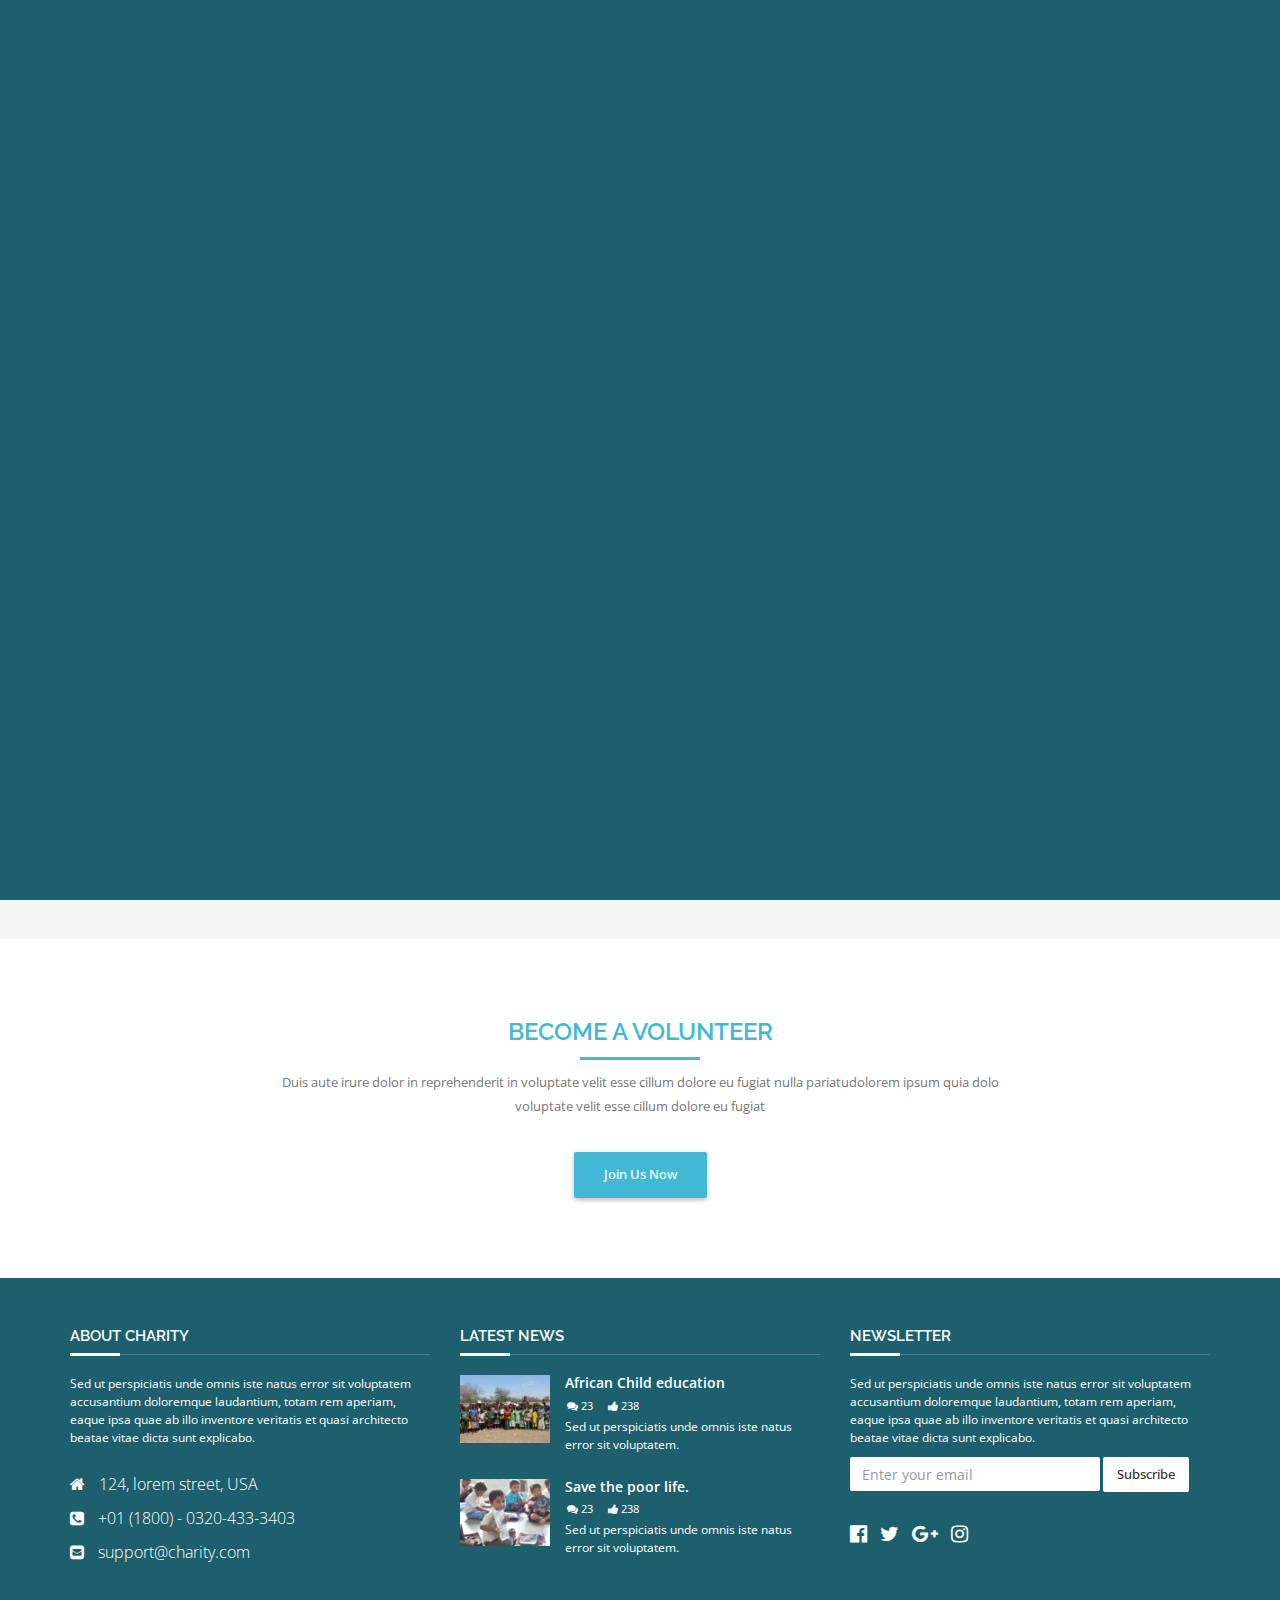
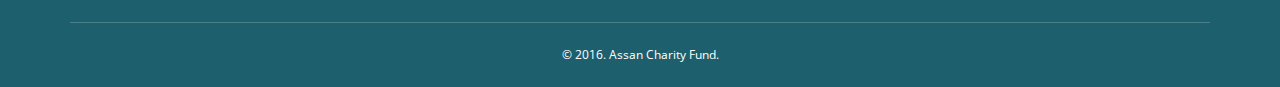
<file: contact.html>
<!DOCTYPE html>
<html lang="en">
    <head>
        <meta charset="utf-8">
        <meta http-equiv="X-UA-Compatible" content="IE=edge">
        <meta name="viewport" content="width=device-width, initial-scale=1">
        <!-- The above 3 meta tags *must* come first in the head; any other head content must come *after* these tags -->
        <title>Assan - Charity</title>

        <!-- Bootstrap -->
        <link href="bootstrap/css/bootstrap.min.css" rel="stylesheet">
        <!--plugins-->
        <link href="bower_components/font-awesome/css/font-awesome.min.css" rel="stylesheet">
        <link href="owl-carousel/owl.carousel.css" rel="stylesheet">
        <link href="owl-carousel/owl.theme.css" rel="stylesheet">
        <link href="owl-carousel/owl.transitions.css" rel="stylesheet"> 
        <link href="flaticons/flaticon.css" rel="stylesheet">
        <!--custom css file-->
        <link href="css/style.css" rel="stylesheet">

        <!-- HTML5 shim and Respond.js for IE8 support of HTML5 elements and media queries -->
        <!-- WARNING: Respond.js doesn't work if you view the page via file:// -->
        <!--[if lt IE 9]>
          <script src="https://oss.maxcdn.com/html5shiv/3.7.2/html5shiv.min.js"></script>
          <script src="https://oss.maxcdn.com/respond/1.4.2/respond.min.js"></script>
        <![endif]-->
    </head>
    <body>
<!-- Preloader -->
  <div class="preloader">
    <div class="pulse"></div>
  </div>
  <!-- Preloader End -->
        <header class="header-v1">
            <div class="top-bar">
                <div class="container">
                    <div class="pull-left">
                        <ul class="list-inline social-icons">
                            <li><a href="#"><i class="fa fa-facebook-f"></i></a></li>
                            <li><a href="#"><i class="fa fa-twitter"></i></a></li>
                            <li><a href="#"><i class="fa fa-youtube"></i></a></li>
                            <li><a href="#"><i class="fa fa-instagram"></i></a></li>
                        </ul>
                    </div>
                    <div class="pull-right">
                        <ul class="list-inline">
                            <li><a href="#">Donate Now</a></li>
                            <li><a href="#">Become a volunteer</a></li>
                            <li><a href="#">+01 (1800) 4343-294-392</a></li>
                        </ul>
                    </div>
                </div>
            </div>
            <!-- Static navbar -->
            <nav class="navbar navbar-default navbar-sticky navbar-static-top yamm">
                <div class="container">
                    <div class="navbar-header">
                        <button type="button" class="navbar-toggle collapsed" data-toggle="collapse" data-target="#navbar" aria-expanded="false" aria-controls="navbar">
                            <span class="sr-only">Toggle navigation</span>
                            <span class="icon-bar"></span>
                            <span class="icon-bar"></span>
                            <span class="icon-bar"></span>
                        </button>
                        <a class="navbar-brand" href="index.html">
                            <img src="images/logo-light.png" alt="logo" class="logo-default">
                            <img src="images/logo-dark.png" alt="logo" class="logo-scroll">
                        </a>
                    </div>
                    <div id="navbar" class="navbar-collapse collapse">
                        <ul class="nav navbar-nav navbar-right">
                            <li class="dropdown">
                                <a href="#" class="dropdown-toggle js-activated" data-toggle="dropdown" role="button" aria-haspopup="true" aria-expanded="false">Home <span class="caret"></span></a>
                                <ul class="dropdown-menu">
                                    <li><a href="index.html">Home Revolution Slider</a></li>
                                    <li><a href="index-parallax.html">Home parallax Image</a></li>
                                    <li class="dropdown-submenu">
                                        <a tabindex="-1" href="#">Menu Levels</a>
                                        <ul class="dropdown-menu">
                                            <li><a tabindex="-1" href="#">Second level</a></li>
                                            <li class="dropdown-submenu">
                                                <a href="#">Even More..</a>
                                                <ul class="dropdown-menu">
                                                    <li><a href="#">3rd level</a></li>
                                                    <li><a href="#">3rd level</a></li>
                                                </ul>
                                            </li>
                                            <li><a href="#">Second level</a></li>
                                            <li><a href="#">Second level</a></li>
                                        </ul>
                                    </li>
                                </ul>
                            </li>
                            <li><a href="about.html">About</a></li>
                            <li class="dropdown">
                                <a href="#" class="dropdown-toggle js-activated" data-toggle="dropdown" role="button" aria-haspopup="true" aria-expanded="false">Causes <span class="caret"></span></a>
                                <ul class="dropdown-menu">
                                    <li><a href="causes-list.html">Causes list</a></li>
                                    <li><a href="causes-grid.html">Causes grid</a></li>
                                    <li><a href="causes-detail.html">Cause detail</a></li>
                                </ul>
                            </li>
                            <li class="dropdown">
                                <a href="#" class="dropdown-toggle js-activated" data-toggle="dropdown" role="button" aria-haspopup="true" aria-expanded="false">Events <span class="caret"></span></a>
                                <ul class="dropdown-menu">
                                    <li><a href="event-list.html">Event list</a></li>
                                    <li><a href="event-grid.html">Event grid</a></li>
                                    <li><a href="event-calendar.html">Event Calendar</a></li>
                                    <li><a href="event-detail.html">Event detail</a></li>
                                </ul>
                            </li>
                            <li class="dropdown">
                                <a href="#" class="dropdown-toggle js-activated" data-toggle="dropdown" role="button" aria-haspopup="true" aria-expanded="false">Gallery <span class="caret"></span></a>
                                <ul class="dropdown-menu">
                                    <li><a href="gallery-2col.html">Gallery 2 columns</a></li>
                                    <li><a href="gallery-3col.html">Gallery 3 columns</a></li>
                                    <li><a href="gallery-4col.html">Gallery 4 columns</a></li>
                                    <li><a href="gallery-fullwidth.html">Gallery fullwidth</a></li>
                                </ul>
                            </li>
                            <li class="active"><a href="contact.html">Contact</a></li>             
                        </ul>
                    </div><!--/.nav-collapse -->
                </div><!--/.container-fluid -->
            </nav>
        </header>

        <div class="page-title">
            <div class="container">
                <h1>Contact us</h1>
            </div>
        </div><!--end page title-->
        <div class="space-80"></div>
        <div class="container">
            <div class="row">
                <div class="col-sm-6">
                    <h3 class="text-capitalize">Leave a message</h3>
                    <hr>
                    <form method="post" action="#" class="charity-contact">
                        <div class="form-group">
                            <label for="name">Full Name</label>
                            <input type="text" name="name" id="name" class="form-control" placeholder="Full Name...." />                                       
                        </div>
                        <div class="form-group">
                            <label for="email">Email Id..</label>
                            <input type="text" name="email" id="email"  class="form-control" placeholder="Email Address...." />

                        </div>
                        <div class="form-group">
                            <label for="message">Your Message</label>
                            <textarea name="message" id="message" class="form-control" rows="5" placeholder="Message...."></textarea>                                  
                        </div>
                        <div>
                            <div class="data-status"></div> <!-- data submit status -->
                        </div>
                        <div class="text-right">
                            <button type="submit" name="submit" class="btn btn-theme-bg btn-lg">Submit</button>
                        </div>
                    </form>
                </div>
                <div class="col-sm-6">
                    <h3 class="text-capitalize">Contact Info</h3>
                    <hr>
                    <div class="contact-info margin-b-30">
                        <p><i class="fa fa-home"></i> 124, Lorem Street, USA</p>
                        <p><i class="fa fa-phone-square"></i> +01 (1800) - 0320-433-3403</p>
                        <p><i class="fa fa-envelope-square"></i> support@charity.com</p>                           
                    </div>
                   <div id="google-map" style="width: 100%; height:300px;"></div>
                </div>
            </div>
        </div>
        <div class="space-80"></div>
        <div class="white-bg pd-t-80 pd-b-30">
            <div class="container">
                <div class="row">
                    <div class="col-sm-8 col-sm-offset-2 text-center">
                        <div class="center-title">
                            <h3>become a volunteer</h3>
                            <p>
                                Duis aute irure dolor in reprehenderit in voluptate velit esse cillum dolore eu fugiat nulla pariatudolorem ipsum quia dolo  voluptate velit esse cillum dolore eu fugiat
                            </p>
                            <br>
                            <a href="#" class="btn btn-theme-bg btn-lg">Join us now</a>
                        </div>
                    </div>
                </div>
            </div>
        </div>
        <footer id="footer" class="footer">
            <div class="container">
                <div class="row">
                    <div class="col-sm-4 margin-b-30">
                        <h4>About Charity</h4>
                        <p>
                            Sed ut perspiciatis unde omnis iste natus error sit voluptatem accusantium doloremque laudantium, totam rem aperiam, eaque ipsa quae ab illo inventore veritatis et quasi architecto beatae vitae dicta sunt explicabo.
                        </p>
                        <div class="f-contact">
                            <p><i class="fa fa-home"></i> 124, lorem street, USA</p>
                            <p><i class="fa fa-phone-square"></i> +01 (1800) - 0320-433-3403</p>
                            <p><i class="fa fa-envelope-square"></i> support@charity.com</p>                           
                        </div>
                    </div><!--end col-->
                    <div class="col-sm-4 margin-b-30">
                        <h4>Latest News</h4>
                        <ul class="list-unstyled latest-news">
                            <li class="clearfix">
                                <div class="pull-left post-thumb">
                                    <a href="#">
                                        <img src="images/img1.jpg" alt="" class="img-responsive" width="90">
                                    </a>
                                </div><!--thumb-->
                                <div class="content">
                                    <a href="#">
                                        <h5>African Child education</h5>                          
                                    </a>
                                    <div>
                                        <span><i class="fa fa-comments"></i> 23</span>
                                        <span><i class="fa fa-thumbs-up"></i> 238</span>
                                    </div>
                                    <p>
                                        Sed ut perspiciatis unde omnis iste natus error sit voluptatem.
                                    </p>
                                </div>
                            </li><!--news li end-->
                            <li class="clearfix">
                                <div class="pull-left post-thumb">
                                    <a href="#">
                                        <img src="images/img2.jpg" alt="" class="img-responsive" width="90">
                                    </a>
                                </div><!--thumb-->
                                <div class="content">
                                    <a href="#">
                                        <h5>Save the poor life.</h5>                          
                                    </a>
                                    <div>
                                        <span><i class="fa fa-comments"></i> 23</span>
                                        <span><i class="fa fa-thumbs-up"></i> 238</span>
                                    </div>
                                    <p>
                                        Sed ut perspiciatis unde omnis iste natus error sit voluptatem.
                                    </p>
                                </div>
                            </li><!--news li end-->
                        </ul>
                    </div><!--end col-->
                    <div class="col-sm-4 margin-b-30">
                        <h4>newsletter</h4>
                        <p>
                            Sed ut perspiciatis unde omnis iste natus error sit voluptatem accusantium doloremque laudantium, totam rem aperiam, eaque ipsa quae ab illo inventore veritatis et quasi architecto beatae vitae dicta sunt explicabo.
                        </p>
                        <form class="subscribe-form margin-b-30">
                            <div class="form-group">
                                <input type="email" class="form-control" placeholder="Enter your email">
                            </div>
                            <input class="btn btn-white-bg" type="submit" value="Subscribe">
                        </form>
                        <ul class="list-inline f-socials">
                            <li><a href="#"><i class="fa fa-facebook-official"></i></a></li>
                            <li><a href="#"><i class="fa fa-twitter"></i></a></li>
                            <li><a href="#"><i class="fa fa-google-plus"></i></a></li>
                            <li><a href="#"><i class="fa fa-instagram"></i></a></li>
                        </ul>
                    </div><!--end col-->
                </div>
            </div>
            <div class="container text-center text-copyright">
                <span>&copy; 2016. Assan Charity Fund.</span>
            </div>
        </footer>

        <script src="bower_components/jquery/dist/jquery.min.js"></script>
        <script src="js/jquery-migrate.min.js" type="text/javascript"></script>
        <script src="js/jquery.easing.1.3.min.js" type="text/javascript"></script>
        <script src="bootstrap/js/bootstrap.min.js"></script>
        <script src="js/bootstrap-hover-dropdown.min.js"></script>
        <script src="js/jquery.sticky.js"></script>
        <script src="owl-carousel/owl.carousel.min.js" type="text/javascript"></script>
        <script src="js/modernizr.custom.97074.js" type="text/javascript"></script>
        <script src="js/waypoints.min.js"></script>
        <script src="js/jquery.counterup.min.js"></script>
        <script src="js/custom.js" type="text/javascript"></script>
        <script src="js/contact.js"></script>
        <script type="text/javascript" src="http://maps.google.com/maps/api/js?sensor=false"></script>
        <script src="js/google-map.js"> </script>
    </body>
</html>
</file>
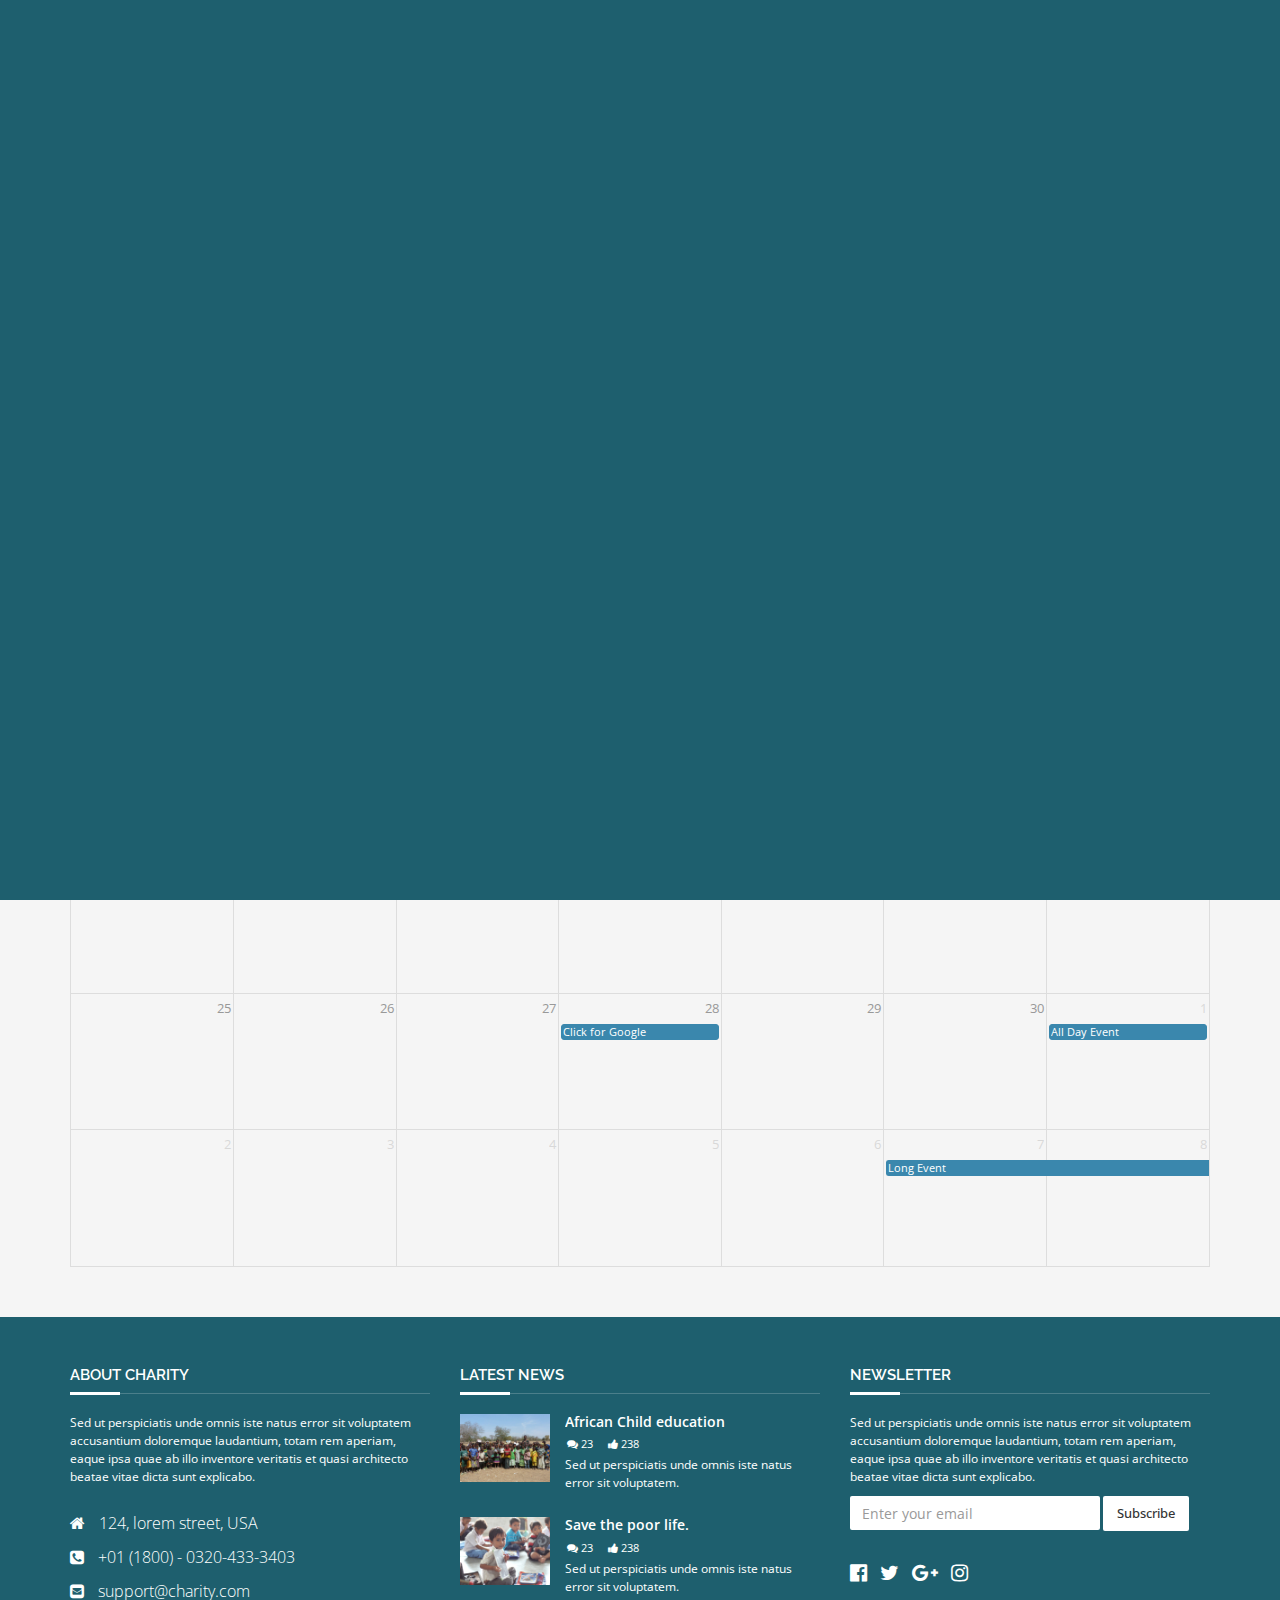
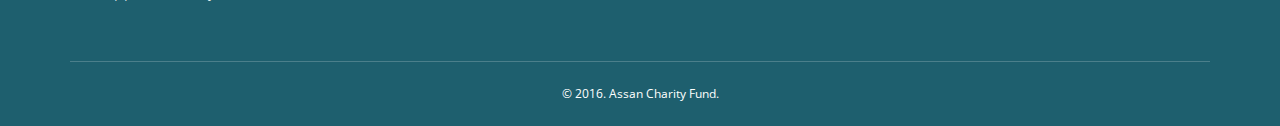
<file: event-calendar.html>
<!DOCTYPE html>
<html lang="en">
    <head>
        <meta charset="utf-8">
        <meta http-equiv="X-UA-Compatible" content="IE=edge">
        <meta name="viewport" content="width=device-width, initial-scale=1">
        <!-- The above 3 meta tags *must* come first in the head; any other head content must come *after* these tags -->
        <title>Assan - Charity</title>
        <!-- Bootstrap -->
        <link href="bootstrap/css/bootstrap.min.css" rel="stylesheet">
        <!--plugins-->
        <link href="bower_components/font-awesome/css/font-awesome.min.css" rel="stylesheet">
        <link href="owl-carousel/owl.carousel.css" rel="stylesheet">
        <link href="owl-carousel/owl.theme.css" rel="stylesheet">
        <link href="owl-carousel/owl.transitions.css" rel="stylesheet"> 
        <link href="flaticons/flaticon.css" rel="stylesheet">
        <link href="lightbox2/dist/css/lightbox.min.css" rel="stylesheet">        
        
        <link href="fullcalendar/fullcalendar.css" rel="stylesheet">
        <!--custom css file-->
        <link href="css/style.css" rel="stylesheet">

        <!-- HTML5 shim and Respond.js for IE8 support of HTML5 elements and media queries -->
        <!-- WARNING: Respond.js doesn't work if you view the page via file:// -->
        <!--[if lt IE 9]>
          <script src="https://oss.maxcdn.com/html5shiv/3.7.2/html5shiv.min.js"></script>
          <script src="https://oss.maxcdn.com/respond/1.4.2/respond.min.js"></script>
        <![endif]-->
    </head>
    <body>
<!-- Preloader -->
  <div class="preloader">
    <div class="pulse"></div>
  </div>
  <!-- Preloader End -->
        <header class="header-v1">
            <div class="top-bar">
                <div class="container">
                    <div class="pull-left">
                        <ul class="list-inline social-icons">
                            <li><a href="#"><i class="fa fa-facebook-f"></i></a></li>
                            <li><a href="#"><i class="fa fa-twitter"></i></a></li>
                            <li><a href="#"><i class="fa fa-youtube"></i></a></li>
                            <li><a href="#"><i class="fa fa-instagram"></i></a></li>
                        </ul>
                    </div>
                    <div class="pull-right">
                        <ul class="list-inline">
                            <li><a href="#">Donate Now</a></li>
                            <li><a href="#">Become a volunteer</a></li>
                            <li><a href="#">+01 (1800) 4343-294-392</a></li>
                        </ul>
                    </div>
                </div>
            </div>
            <!-- Static navbar -->
            <nav class="navbar navbar-default navbar-sticky navbar-static-top yamm">
                <div class="container">
                    <div class="navbar-header">
                        <button type="button" class="navbar-toggle collapsed" data-toggle="collapse" data-target="#navbar" aria-expanded="false" aria-controls="navbar">
                            <span class="sr-only">Toggle navigation</span>
                            <span class="icon-bar"></span>
                            <span class="icon-bar"></span>
                            <span class="icon-bar"></span>
                        </button>
                        <a class="navbar-brand" href="index.html">
                            <img src="images/logo-light.png" alt="logo" class="logo-default">
                            <img src="images/logo-dark.png" alt="logo" class="logo-scroll">
                        </a>
                    </div>
                    <div id="navbar" class="navbar-collapse collapse">
                        <ul class="nav navbar-nav navbar-right">
                            <li class="dropdown">
                                <a href="#" class="dropdown-toggle js-activated" data-toggle="dropdown" role="button" aria-haspopup="true" aria-expanded="false">Home <span class="caret"></span></a>
                                <ul class="dropdown-menu">
                                    <li><a href="index.html">Home Revolution Slider</a></li>
                                    <li><a href="index-parallax.html">Home parallax Image</a></li>
                                    <li class="dropdown-submenu">
                                        <a tabindex="-1" href="#">Menu Levels</a>
                                        <ul class="dropdown-menu">
                                            <li><a tabindex="-1" href="#">Second level</a></li>
                                            <li class="dropdown-submenu">
                                                <a href="#">Even More..</a>
                                                <ul class="dropdown-menu">
                                                    <li><a href="#">3rd level</a></li>
                                                    <li><a href="#">3rd level</a></li>
                                                </ul>
                                            </li>
                                            <li><a href="#">Second level</a></li>
                                            <li><a href="#">Second level</a></li>
                                        </ul>
                                    </li>
                                </ul>
                            </li>
                            <li><a href="about.html">About</a></li>
                            <li class="dropdown">
                                <a href="#" class="dropdown-toggle js-activated" data-toggle="dropdown" role="button" aria-haspopup="true" aria-expanded="false">Causes <span class="caret"></span></a>
                                <ul class="dropdown-menu">
                                    <li><a href="causes-list.html">Causes list</a></li>
                                    <li><a href="causes-grid.html">Causes grid</a></li>
                                    <li><a href="causes-detail.html">Cause detail</a></li>
                                </ul>
                            </li>
                            <li class="dropdown active">
                                <a href="#" class="dropdown-toggle js-activated" data-toggle="dropdown" role="button" aria-haspopup="true" aria-expanded="false">Events <span class="caret"></span></a>
                                <ul class="dropdown-menu">
                                    <li><a href="event-list.html">Event list</a></li>
                                    <li><a href="event-grid.html">Event grid</a></li>
                                    <li><a href="event-calendar.html">Event Calendar</a></li>
                                    <li><a href="event-detail.html">Event detail</a></li>
                                </ul>
                            </li>
                            <li class="dropdown">
                                <a href="#" class="dropdown-toggle js-activated" data-toggle="dropdown" role="button" aria-haspopup="true" aria-expanded="false">Gallery <span class="caret"></span></a>
                                <ul class="dropdown-menu">
                                    <li><a href="gallery-2col.html">Gallery 2 columns</a></li>
                                    <li><a href="gallery-3col.html">Gallery 3 columns</a></li>
                                    <li><a href="gallery-4col.html">Gallery 4 columns</a></li>
                                    <li><a href="gallery-fullwidth.html">Gallery fullwidth</a></li>
                                </ul>
                            </li>
                            <li><a href="contact.html">Contact</a></li>             
                        </ul>
                    </div><!--/.nav-collapse -->
                </div><!--/.container-fluid -->
            </nav>
        </header>

        <div class="page-title">
            <div class="container">
                <h1>Upcoming Events</h1>
            </div>
        </div><!--end page title-->
        <div class="space-80"></div>
        <div class="container">
            <div id='calendar'></div>
        </div>
        <div class="space-50"></div>

        <footer id="footer" class="footer">
            <div class="container">
                <div class="row">
                    <div class="col-sm-4 margin-b-30">
                        <h4>About Charity</h4>
                        <p>
                            Sed ut perspiciatis unde omnis iste natus error sit voluptatem accusantium doloremque laudantium, totam rem aperiam, eaque ipsa quae ab illo inventore veritatis et quasi architecto beatae vitae dicta sunt explicabo.
                        </p>
                        <div class="f-contact">
                            <p><i class="fa fa-home"></i> 124, lorem street, USA</p>
                            <p><i class="fa fa-phone-square"></i> +01 (1800) - 0320-433-3403</p>
                            <p><i class="fa fa-envelope-square"></i> support@charity.com</p>                           
                        </div>
                    </div><!--end col-->
                    <div class="col-sm-4 margin-b-30">
                        <h4>Latest News</h4>
                        <ul class="list-unstyled latest-news">
                            <li class="clearfix">
                                <div class="pull-left post-thumb">
                                    <a href="#">
                                        <img src="images/img1.jpg" alt="" class="img-responsive" width="90">
                                    </a>
                                </div><!--thumb-->
                                <div class="content">
                                    <a href="#">
                                        <h5>African Child education</h5>                          
                                    </a>
                                    <div>
                                        <span><i class="fa fa-comments"></i> 23</span>
                                        <span><i class="fa fa-thumbs-up"></i> 238</span>
                                    </div>
                                    <p>
                                        Sed ut perspiciatis unde omnis iste natus error sit voluptatem.
                                    </p>
                                </div>
                            </li><!--news li end-->
                            <li class="clearfix">
                                <div class="pull-left post-thumb">
                                    <a href="#">
                                        <img src="images/img2.jpg" alt="" class="img-responsive" width="90">
                                    </a>
                                </div><!--thumb-->
                                <div class="content">
                                    <a href="#">
                                        <h5>Save the poor life.</h5>                          
                                    </a>
                                    <div>
                                        <span><i class="fa fa-comments"></i> 23</span>
                                        <span><i class="fa fa-thumbs-up"></i> 238</span>
                                    </div>
                                    <p>
                                        Sed ut perspiciatis unde omnis iste natus error sit voluptatem.
                                    </p>
                                </div>
                            </li><!--news li end-->
                        </ul>
                    </div><!--end col-->
                    <div class="col-sm-4 margin-b-30">
                        <h4>newsletter</h4>
                        <p>
                            Sed ut perspiciatis unde omnis iste natus error sit voluptatem accusantium doloremque laudantium, totam rem aperiam, eaque ipsa quae ab illo inventore veritatis et quasi architecto beatae vitae dicta sunt explicabo.
                        </p>
                        <form class="subscribe-form margin-b-30">
                            <div class="form-group">
                                <input type="email" class="form-control" placeholder="Enter your email">
                            </div>
                            <input class="btn btn-white-bg" type="submit" value="Subscribe">
                        </form>
                        <ul class="list-inline f-socials">
                            <li><a href="#"><i class="fa fa-facebook-official"></i></a></li>
                            <li><a href="#"><i class="fa fa-twitter"></i></a></li>
                            <li><a href="#"><i class="fa fa-google-plus"></i></a></li>
                            <li><a href="#"><i class="fa fa-instagram"></i></a></li>
                        </ul>
                    </div><!--end col-->
                </div>
            </div>
            <div class="container text-center text-copyright">
                <span>&copy; 2016. Assan Charity Fund.</span>
            </div>
        </footer>

        <script src="bower_components/jquery/dist/jquery.min.js"></script>
        <script src="js/jquery-migrate.min.js" type="text/javascript"></script>
        <script src="js/jquery.easing.1.3.min.js" type="text/javascript"></script>
        <script src="bootstrap/js/bootstrap.min.js"></script>
        <script src="js/bootstrap-hover-dropdown.min.js"></script>
        <script src="js/jquery.sticky.js"></script>
        <script src="owl-carousel/owl.carousel.min.js" type="text/javascript"></script>
        <script src="js/modernizr.custom.97074.js" type="text/javascript"></script>
        <script src="js/waypoints.min.js"></script>
        <script src="js/jquery.counterup.min.js"></script>
        <script src="js/custom.js" type="text/javascript"></script>
        <script src="lightbox2/dist/js/lightbox.min.js"></script>
        <!--calendar script-->
        <script src="js/moment.min.js"></script>
        <script src="fullcalendar/fullcalendar.min.js"></script>
        <script>
	$(document).ready(function() {		
		$('#calendar').fullCalendar({
			header: {
				left: 'prev,next today',
				center: 'title',
				right: 'month,agendaWeek,agendaDay,listWeek'
			},
			defaultDate: '2016-09-12',
			navLinks: true, // can click day/week names to navigate views
			editable: true,
			eventLimit: true, // allow "more" link when too many events
			events: [
				{
					title: 'All Day Event',
					start: '2016-10-01'
				},
				{
					title: 'Long Event',
					start: '2016-10-07',
					end: '2016-10-10'
				},
				{
					id: 999,
					title: 'Repeating Event',
					start: '2016-10-09T16:00:00'
				},
				{
					id: 999,
					title: 'Repeating Event',
					start: '2016-09-16T16:00:00'
				},
				{
					title: 'Conference',
					start: '2016-10-11',
					end: '2016-10-13'
				},
				{
					title: 'Meeting',
					start: '2016-09-12T10:30:00',
					end: '2016-09-12T12:30:00'
				},
				{
					title: 'Lunch',
					start: '2016-10-12T12:00:00'
				},
				{
					title: 'Meeting',
					start: '2016-10-12T14:30:00'
				},
				{
					title: 'Happy Hour',
					start: '2016-09-12T17:30:00'
				},
				{
					title: 'Dinner',
					start: '2016-10-12T20:00:00'
				},
				{
					title: 'Birthday Party',
					start: '2016-10-13T07:00:00'
				},
				{
					title: 'Click for Google',
					url: 'http://google.com/',
					start: '2016-09-28'
				}
			]
		});
		
	});

</script>

    </body>
</html>
</file>
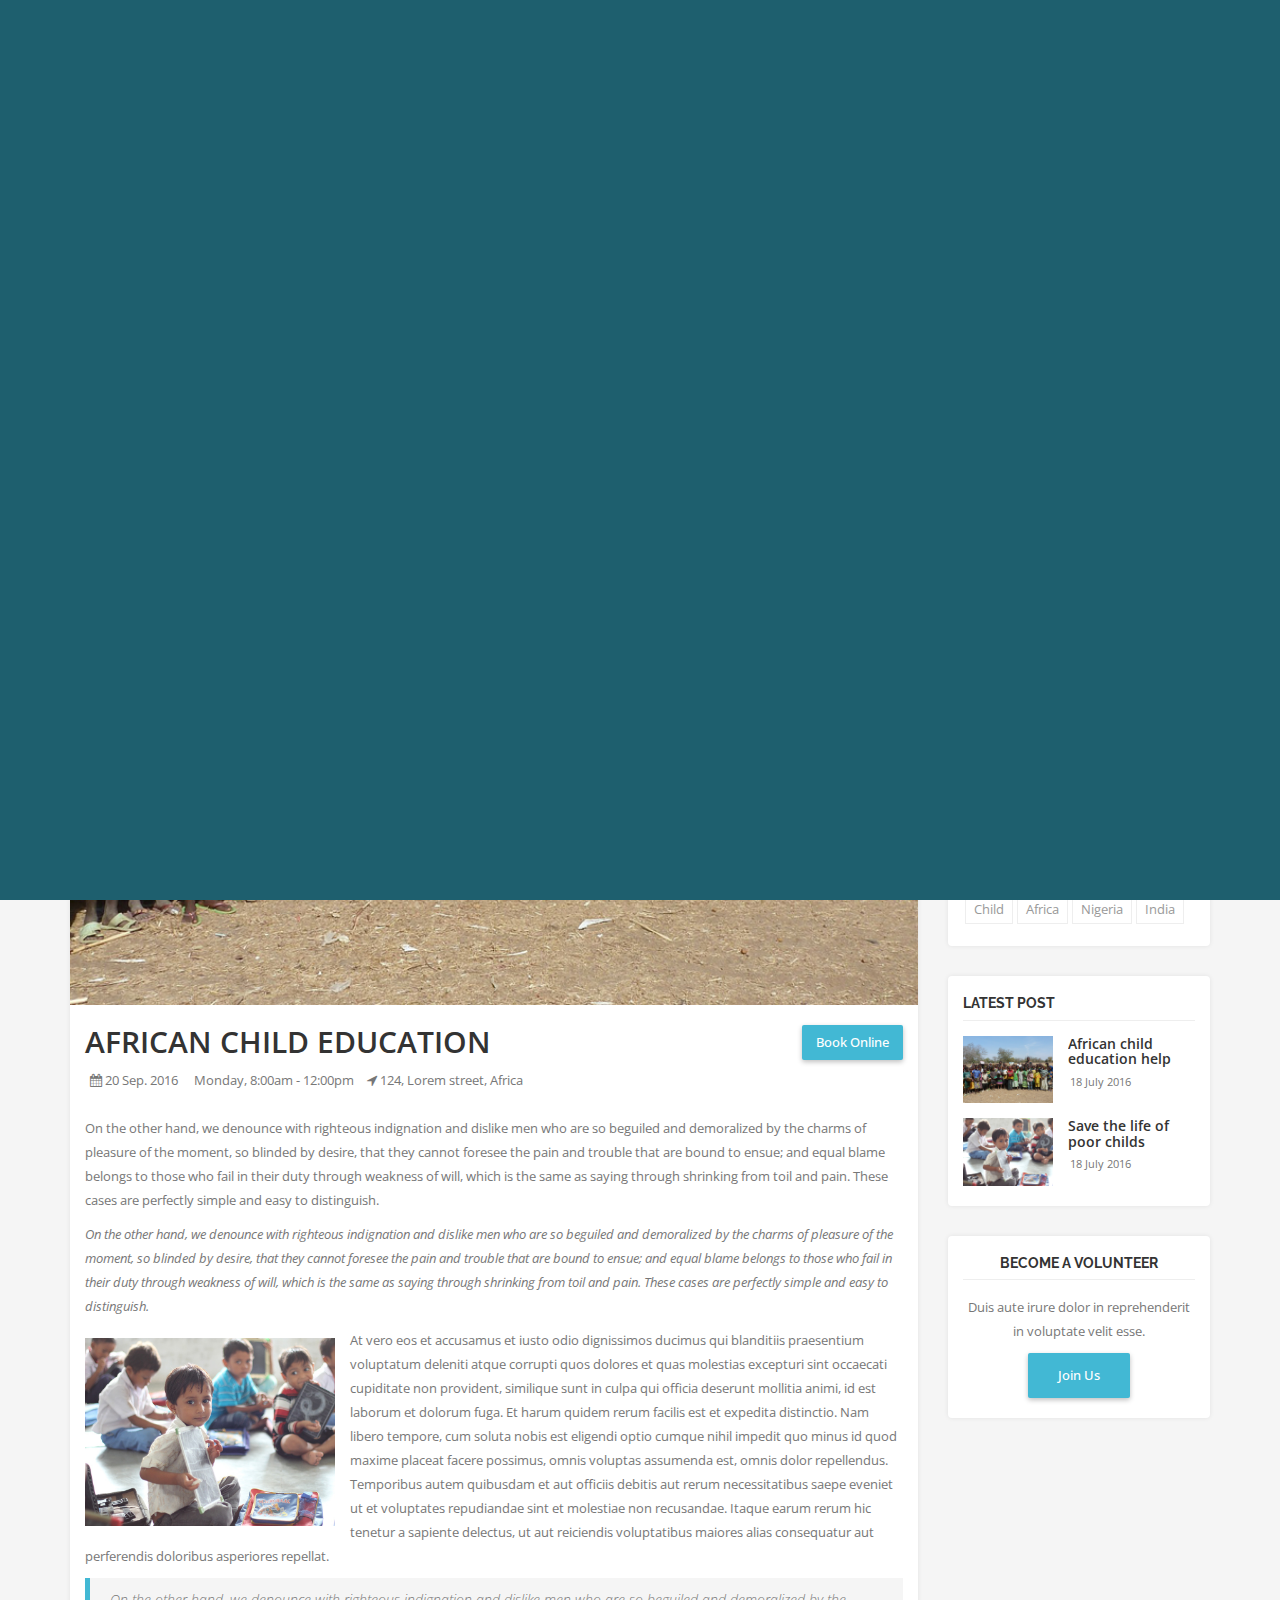
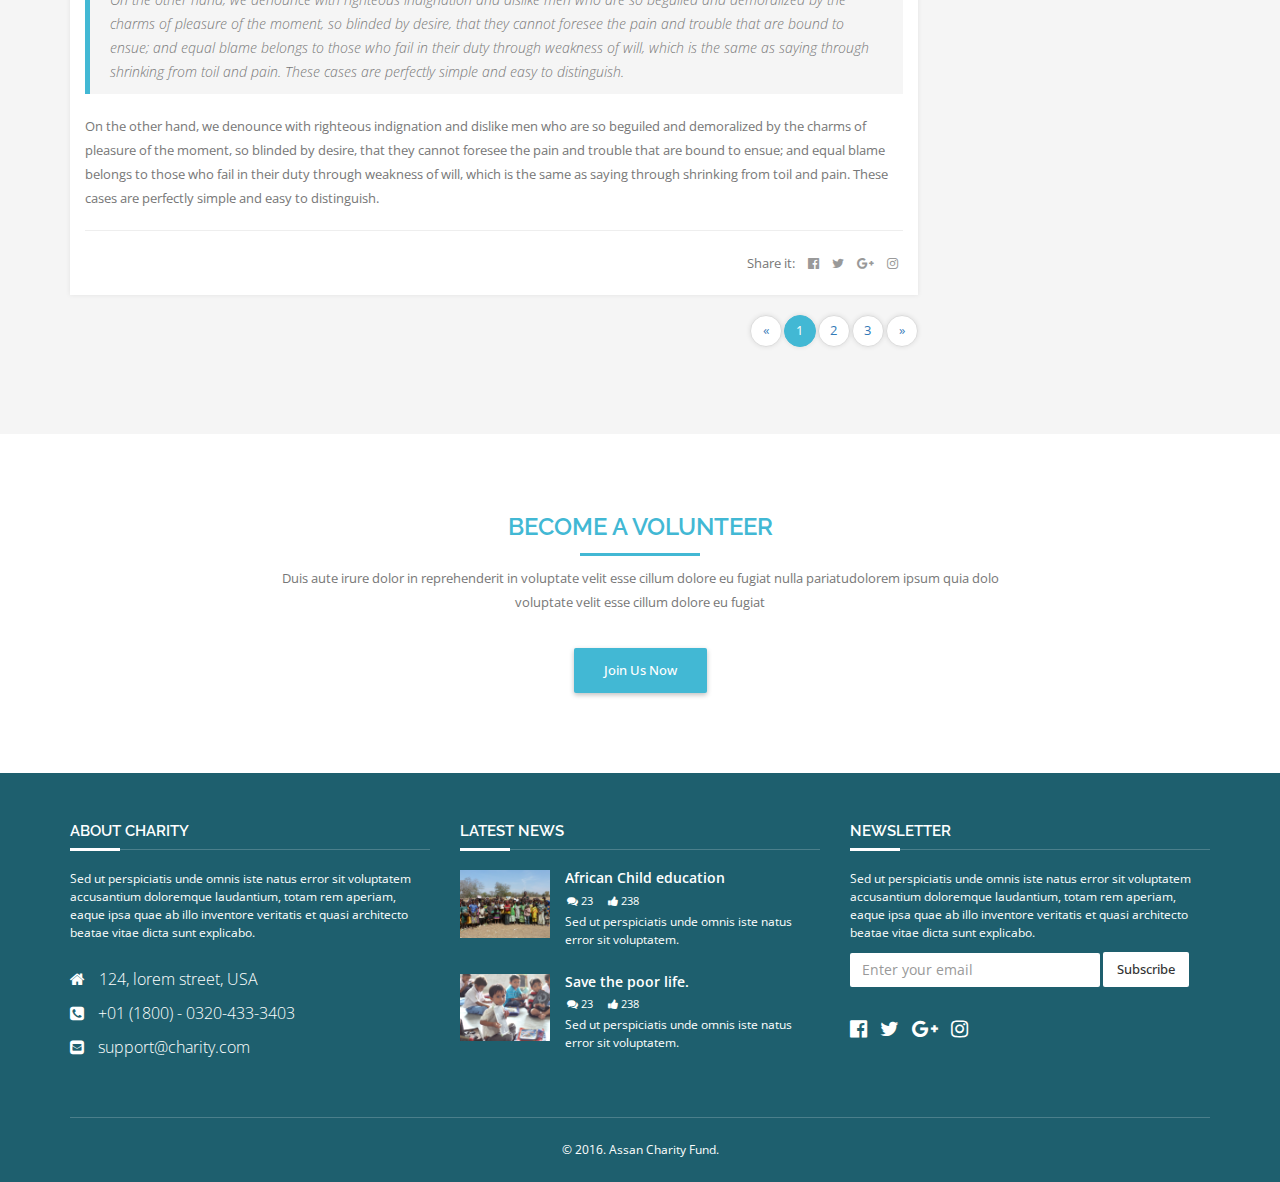
<file: event-detail.html>
<!DOCTYPE html>
<html lang="en">
    <head>
        <meta charset="utf-8">
        <meta http-equiv="X-UA-Compatible" content="IE=edge">
        <meta name="viewport" content="width=device-width, initial-scale=1">
        <!-- The above 3 meta tags *must* come first in the head; any other head content must come *after* these tags -->
        <title>Assan - Charity</title>

        <!-- Bootstrap -->
        <link href="bootstrap/css/bootstrap.min.css" rel="stylesheet">
        <!--plugins-->
        <link href="bower_components/font-awesome/css/font-awesome.min.css" rel="stylesheet">
        <link href="owl-carousel/owl.carousel.css" rel="stylesheet">
        <link href="owl-carousel/owl.theme.css" rel="stylesheet">
        <link href="owl-carousel/owl.transitions.css" rel="stylesheet"> 
        <link href="flaticons/flaticon.css" rel="stylesheet">
        <!--custom css file-->
        <link href="css/style.css" rel="stylesheet">

        <!-- HTML5 shim and Respond.js for IE8 support of HTML5 elements and media queries -->
        <!-- WARNING: Respond.js doesn't work if you view the page via file:// -->
        <!--[if lt IE 9]>
          <script src="https://oss.maxcdn.com/html5shiv/3.7.2/html5shiv.min.js"></script>
          <script src="https://oss.maxcdn.com/respond/1.4.2/respond.min.js"></script>
        <![endif]-->
    </head>
    <body>
<!-- Preloader -->
  <div class="preloader">
    <div class="pulse"></div>
  </div>
  <!-- Preloader End -->
        <header class="header-v1">
            <div class="top-bar">
                <div class="container">
                    <div class="pull-left">
                        <ul class="list-inline social-icons">
                            <li><a href="#"><i class="fa fa-facebook-f"></i></a></li>
                            <li><a href="#"><i class="fa fa-twitter"></i></a></li>
                            <li><a href="#"><i class="fa fa-youtube"></i></a></li>
                            <li><a href="#"><i class="fa fa-instagram"></i></a></li>
                        </ul>
                    </div>
                    <div class="pull-right">
                        <ul class="list-inline">
                            <li><a href="#">Donate Now</a></li>
                            <li><a href="#">Become a volunteer</a></li>
                            <li><a href="#">+01 (1800) 4343-294-392</a></li>
                        </ul>
                    </div>
                </div>
            </div>
            <!-- Static navbar -->
            <nav class="navbar navbar-default navbar-sticky navbar-static-top yamm">
                <div class="container">
                    <div class="navbar-header">
                        <button type="button" class="navbar-toggle collapsed" data-toggle="collapse" data-target="#navbar" aria-expanded="false" aria-controls="navbar">
                            <span class="sr-only">Toggle navigation</span>
                            <span class="icon-bar"></span>
                            <span class="icon-bar"></span>
                            <span class="icon-bar"></span>
                        </button>
                        <a class="navbar-brand" href="index.html">
                            <img src="images/logo-light.png" alt="logo" class="logo-default">
                            <img src="images/logo-dark.png" alt="logo" class="logo-scroll">
                        </a>
                    </div>
                    <div id="navbar" class="navbar-collapse collapse">
                        <ul class="nav navbar-nav navbar-right">
                            <li class="dropdown">
                                <a href="#" class="dropdown-toggle js-activated" data-toggle="dropdown" role="button" aria-haspopup="true" aria-expanded="false">Home <span class="caret"></span></a>
                                <ul class="dropdown-menu">
                                    <li><a href="index.html">Home Revolution Slider</a></li>
                                    <li><a href="index-parallax.html">Home parallax Image</a></li>
                                    <li class="dropdown-submenu">
                                        <a tabindex="-1" href="#">Menu Levels</a>
                                        <ul class="dropdown-menu">
                                            <li><a tabindex="-1" href="#">Second level</a></li>
                                            <li class="dropdown-submenu">
                                                <a href="#">Even More..</a>
                                                <ul class="dropdown-menu">
                                                    <li><a href="#">3rd level</a></li>
                                                    <li><a href="#">3rd level</a></li>
                                                </ul>
                                            </li>
                                            <li><a href="#">Second level</a></li>
                                            <li><a href="#">Second level</a></li>
                                        </ul>
                                    </li>
                                </ul>
                            </li>
                            <li><a href="about.html">About</a></li>
                            <li class="dropdown">
                                <a href="#" class="dropdown-toggle js-activated" data-toggle="dropdown" role="button" aria-haspopup="true" aria-expanded="false">Causes <span class="caret"></span></a>
                                <ul class="dropdown-menu">
                                    <li><a href="causes-list.html">Causes list</a></li>
                                    <li><a href="causes-grid.html">Causes grid</a></li>
                                    <li><a href="causes-detail.html">Cause detail</a></li>
                                </ul>
                            </li>
                            <li class="dropdown active">
                                <a href="#" class="dropdown-toggle js-activated" data-toggle="dropdown" role="button" aria-haspopup="true" aria-expanded="false">Events <span class="caret"></span></a>
                                <ul class="dropdown-menu">
                                    <li><a href="event-list.html">Event list</a></li>
                                    <li><a href="event-grid.html">Event grid</a></li>
                                    <li><a href="event-calendar.html">Event Calendar</a></li>
                                    <li><a href="event-detail.html">Event detail</a></li>
                                </ul>
                            </li>
                            <li class="dropdown">
                                <a href="#" class="dropdown-toggle js-activated" data-toggle="dropdown" role="button" aria-haspopup="true" aria-expanded="false">Gallery <span class="caret"></span></a>
                                <ul class="dropdown-menu">
                                    <li><a href="gallery-2col.html">Gallery 2 columns</a></li>
                                    <li><a href="gallery-3col.html">Gallery 3 columns</a></li>
                                    <li><a href="gallery-4col.html">Gallery 4 columns</a></li>
                                    <li><a href="gallery-fullwidth.html">Gallery fullwidth</a></li>
                                </ul>
                            </li>
                            <li><a href="contact.html">Contact</a></li>             
                        </ul>
                    </div><!--/.nav-collapse -->
                </div><!--/.container-fluid -->
            </nav>
        </header>

        <div class="page-title">
            <div class="container">
                <h1>Event detail</h1>
            </div>
        </div><!--end page title-->
        <div class="space-80"></div>
        <div class="container">
            <div class="row">
                <div class="col-md-9">
                    <div class="causes-single-box">
                        <img src="images/img1.jpg" alt="" class="img-responsive main-thumb">
                        <div class="single-box-desc">
                            <a href="#" class="btn btn-theme-bg pull-right">Book Online</a>
                            <h2 class="text-uppercase">African Child Education</h2>
                            <ul class="list-inline">
                                <li><i class="fa fa-calendar"></i> 20 Sep. 2016</li>
                                <li><i class="fa fa-clock"></i> Monday, 8:00am - 12:00pm</li>
                                <li><i class="fa fa-location-arrow"></i> 124, Lorem street, Africa</li>
                            </ul>
                            <br>
                            <p>
                                On the other hand, we denounce with righteous indignation and dislike men who are so beguiled and demoralized by the charms of pleasure of the moment, so blinded by desire, that they cannot foresee the pain and trouble that are bound to ensue; and equal blame belongs to those who fail in their duty through weakness of will, which is the same as saying through shrinking from toil and pain. These cases are perfectly simple and easy to distinguish.
                            </p>
                            <p>
                                <em>
                                    On the other hand, we denounce with righteous indignation and dislike men who are so beguiled and demoralized by the charms of pleasure of the moment, so blinded by desire, that they cannot foresee the pain and trouble that are bound to ensue; and equal blame belongs to those who fail in their duty through weakness of will, which is the same as saying through shrinking from toil and pain. These cases are perfectly simple and easy to distinguish.
                                </em>
                            </p>
                            <p>
                                <img src="images/img2.jpg" alt="" class="img-responsive img-left" width="250">
                                At vero eos et accusamus et iusto odio dignissimos ducimus qui blanditiis praesentium voluptatum deleniti atque corrupti quos dolores et quas molestias excepturi sint occaecati cupiditate non provident, similique sunt in culpa qui officia deserunt mollitia animi, id est laborum et dolorum fuga. Et harum quidem rerum facilis est et expedita distinctio. Nam libero tempore, cum soluta nobis est eligendi optio cumque nihil impedit quo minus id quod maxime placeat facere possimus, omnis voluptas assumenda est, omnis dolor repellendus. Temporibus autem quibusdam et aut officiis debitis aut rerum necessitatibus saepe eveniet ut et voluptates repudiandae sint et molestiae non recusandae. Itaque earum rerum hic tenetur a sapiente delectus, ut aut reiciendis voluptatibus maiores alias consequatur aut perferendis doloribus asperiores repellat.
                            </p>
                            <blockquote>
                                On the other hand, we denounce with righteous indignation and dislike men who are so beguiled and demoralized by the charms of pleasure of the moment, so blinded by desire, that they cannot foresee the pain and trouble that are bound to ensue; and equal blame belongs to those who fail in their duty through weakness of will, which is the same as saying through shrinking from toil and pain. These cases are perfectly simple and easy to distinguish.
                            </blockquote>
                            <p>
                                On the other hand, we denounce with righteous indignation and dislike men who are so beguiled and demoralized by the charms of pleasure of the moment, so blinded by desire, that they cannot foresee the pain and trouble that are bound to ensue; and equal blame belongs to those who fail in their duty through weakness of will, which is the same as saying through shrinking from toil and pain. These cases are perfectly simple and easy to distinguish.
                            </p>
                            <hr>
                            <ul class="list-inline text-right">
                                <li>Share it:</li>
                                <li><a href="#"><i class="fa fa-facebook-official"></i></a></li>
                                <li><a href="#"><i class="fa fa-twitter"></i></a></li>
                                <li><a href="#"><i class="fa fa-google-plus"></i></a></li>
                                <li><a href="#"><i class="fa fa-instagram"></i></a></li>
                            </ul>
                        </div>
                    </div><!--causes-single-box-->
                    <nav aria-label="Page navigation" class=" text-right">
                        <ul class="pagination">
                            <li>
                                <a href="#" aria-label="Previous">
                                    <span aria-hidden="true">&laquo;</span>
                                </a>
                            </li>
                            <li class="active"><a href="#">1</a></li>
                            <li><a href="#">2</a></li>
                            <li><a href="#">3</a></li>
                            <li>
                                <a href="#" aria-label="Next">
                                    <span aria-hidden="true">&raquo;</span>
                                </a>
                            </li>
                        </ul>
                    </nav>
                </div>
                <div class="col-md-3">
                    <div class="sidebar-widget search-widget">
                        <form>
                            <input type="text" class="form-control" placeholder="Search here..">
                            <button type="submit"><i class="fa fa-search"></i></button>
                        </form>
                    </div><!--end sidebar widget-->
                    <div class="sidebar-widget">
                        <h4 class="text-uppercase">Categories</h4>
                        <ul class="list-unstyled">
                            <li><a href="#">Poverty</a></li>
                            <li><a href="#">Education</a></li>
                            <li><a href="#">Water</a></li>
                            <li><a href="#">Child</a></li>
                            <li><a href="#">Africa</a></li>
                            <li><a href="#">Nigeria</a></li>
                            <li><a href="#">India</a></li>
                        </ul>
                    </div><!--end sidebar widget col-->
                    <div class="sidebar-widget">
                        <h4 class="text-uppercase">Categories</h4>
                        <ul class="list-inline tags">
                            <li><a href="#">Poverty</a></li>
                            <li><a href="#">Education</a></li>
                            <li><a href="#">Water</a></li>
                            <li><a href="#">Child</a></li>
                            <li><a href="#">Africa</a></li>
                            <li><a href="#">Nigeria</a></li>
                            <li><a href="#">India</a></li>
                        </ul>
                    </div><!--end sidebar widget-->
                    <div class="sidebar-widget">
                        <h4 class="text-uppercase">Latest Post</h4>
                        <ul class="list-unstyled latest-news">
                            <li class="clearfix">
                                <div class="pull-left post-thumb">
                                    <a href="#">
                                        <img src="images/img1.jpg" alt="" class="img-responsive" width="90">
                                    </a>
                                </div><!--thumb-->
                                <div class="content">
                                    <a href="#">
                                        <h5>African child education help</h5>                          
                                    </a>
                                    <div>
                                        <span>18 July 2016</span>                                      
                                    </div>
                                </div>
                            </li><!--news li end-->
                            <li class="clearfix">
                                <div class="pull-left post-thumb">
                                    <a href="#">
                                        <img src="images/img2.jpg" alt="" class="img-responsive" width="90">
                                    </a>
                                </div><!--thumb-->
                                <div class="content">
                                    <a href="#">
                                        <h5>Save the life of poor childs</h5>                          
                                    </a>
                                    <div>
                                        <span>18 July 2016</span>

                                    </div>

                                </div>
                            </li><!--news li end-->
                        </ul>
                    </div><!--end sidebar widget -->
                    <div class="sidebar-widget text-center">
                        <h4 class="text-uppercase">Become a volunteer</h4>
                        <p>
                            Duis aute irure dolor in reprehenderit in voluptate velit esse.
                        </p>
                        <a href="#" class="btn btn-lg btn-theme-bg">Join Us</a>
                    </div><!--end sidebar widget col-->
                </div><!--end sidebar col-->
            </div>
        </div>
        <div class="space-80"></div>
        <div class="white-bg pd-t-80 pd-b-30">
            <div class="container">
                <div class="row">
                    <div class="col-sm-8 col-sm-offset-2 text-center">
                        <div class="center-title">
                            <h3>become a volunteer</h3>
                            <p>
                                Duis aute irure dolor in reprehenderit in voluptate velit esse cillum dolore eu fugiat nulla pariatudolorem ipsum quia dolo  voluptate velit esse cillum dolore eu fugiat
                            </p>
                            <br>
                            <a href="#" class="btn btn-theme-bg btn-lg">Join us now</a>
                        </div>
                    </div>
                </div>
            </div>
        </div>
        <footer id="footer" class="footer">
            <div class="container">
                <div class="row">
                    <div class="col-sm-4 margin-b-30">
                        <h4>About Charity</h4>
                        <p>
                            Sed ut perspiciatis unde omnis iste natus error sit voluptatem accusantium doloremque laudantium, totam rem aperiam, eaque ipsa quae ab illo inventore veritatis et quasi architecto beatae vitae dicta sunt explicabo.
                        </p>
                        <div class="f-contact">
                            <p><i class="fa fa-home"></i> 124, lorem street, USA</p>
                            <p><i class="fa fa-phone-square"></i> +01 (1800) - 0320-433-3403</p>
                            <p><i class="fa fa-envelope-square"></i> support@charity.com</p>                           
                        </div>
                    </div><!--end col-->
                    <div class="col-sm-4 margin-b-30">
                        <h4>Latest News</h4>
                        <ul class="list-unstyled latest-news">
                            <li class="clearfix">
                                <div class="pull-left post-thumb">
                                    <a href="#">
                                        <img src="images/img1.jpg" alt="" class="img-responsive" width="90">
                                    </a>
                                </div><!--thumb-->
                                <div class="content">
                                    <a href="#">
                                        <h5>African Child education</h5>                          
                                    </a>
                                    <div>
                                        <span><i class="fa fa-comments"></i> 23</span>
                                        <span><i class="fa fa-thumbs-up"></i> 238</span>
                                    </div>
                                    <p>
                                        Sed ut perspiciatis unde omnis iste natus error sit voluptatem.
                                    </p>
                                </div>
                            </li><!--news li end-->
                            <li class="clearfix">
                                <div class="pull-left post-thumb">
                                    <a href="#">
                                        <img src="images/img2.jpg" alt="" class="img-responsive" width="90">
                                    </a>
                                </div><!--thumb-->
                                <div class="content">
                                    <a href="#">
                                        <h5>Save the poor life.</h5>                          
                                    </a>
                                    <div>
                                        <span><i class="fa fa-comments"></i> 23</span>
                                        <span><i class="fa fa-thumbs-up"></i> 238</span>
                                    </div>
                                    <p>
                                        Sed ut perspiciatis unde omnis iste natus error sit voluptatem.
                                    </p>
                                </div>
                            </li><!--news li end-->
                        </ul>
                    </div><!--end col-->
                    <div class="col-sm-4 margin-b-30">
                        <h4>newsletter</h4>
                        <p>
                            Sed ut perspiciatis unde omnis iste natus error sit voluptatem accusantium doloremque laudantium, totam rem aperiam, eaque ipsa quae ab illo inventore veritatis et quasi architecto beatae vitae dicta sunt explicabo.
                        </p>
                        <form class="subscribe-form margin-b-30">
                            <div class="form-group">
                                <input type="email" class="form-control" placeholder="Enter your email">
                            </div>
                            <input class="btn btn-white-bg" type="submit" value="Subscribe">
                        </form>
                        <ul class="list-inline f-socials">
                            <li><a href="#"><i class="fa fa-facebook-official"></i></a></li>
                            <li><a href="#"><i class="fa fa-twitter"></i></a></li>
                            <li><a href="#"><i class="fa fa-google-plus"></i></a></li>
                            <li><a href="#"><i class="fa fa-instagram"></i></a></li>
                        </ul>
                    </div><!--end col-->
                </div>
            </div>
            <div class="container text-center text-copyright">
                <span>&copy; 2016. Assan Charity Fund.</span>
            </div>
        </footer>
        <script src="bower_components/jquery/dist/jquery.min.js"></script>
        <script src="js/jquery-migrate.min.js" type="text/javascript"></script>
        <script src="js/jquery.easing.1.3.min.js" type="text/javascript"></script>
        <script src="bootstrap/js/bootstrap.min.js"></script>
        <script src="js/bootstrap-hover-dropdown.min.js"></script>
        <script src="js/jquery.sticky.js"></script>
        <script src="owl-carousel/owl.carousel.min.js" type="text/javascript"></script>
        <script src="js/modernizr.custom.97074.js" type="text/javascript"></script>
        <script src="js/waypoints.min.js"></script>
        <script src="js/jquery.counterup.min.js"></script>
        <script src="js/custom.js" type="text/javascript"></script>
    </body>
</html>
</file>
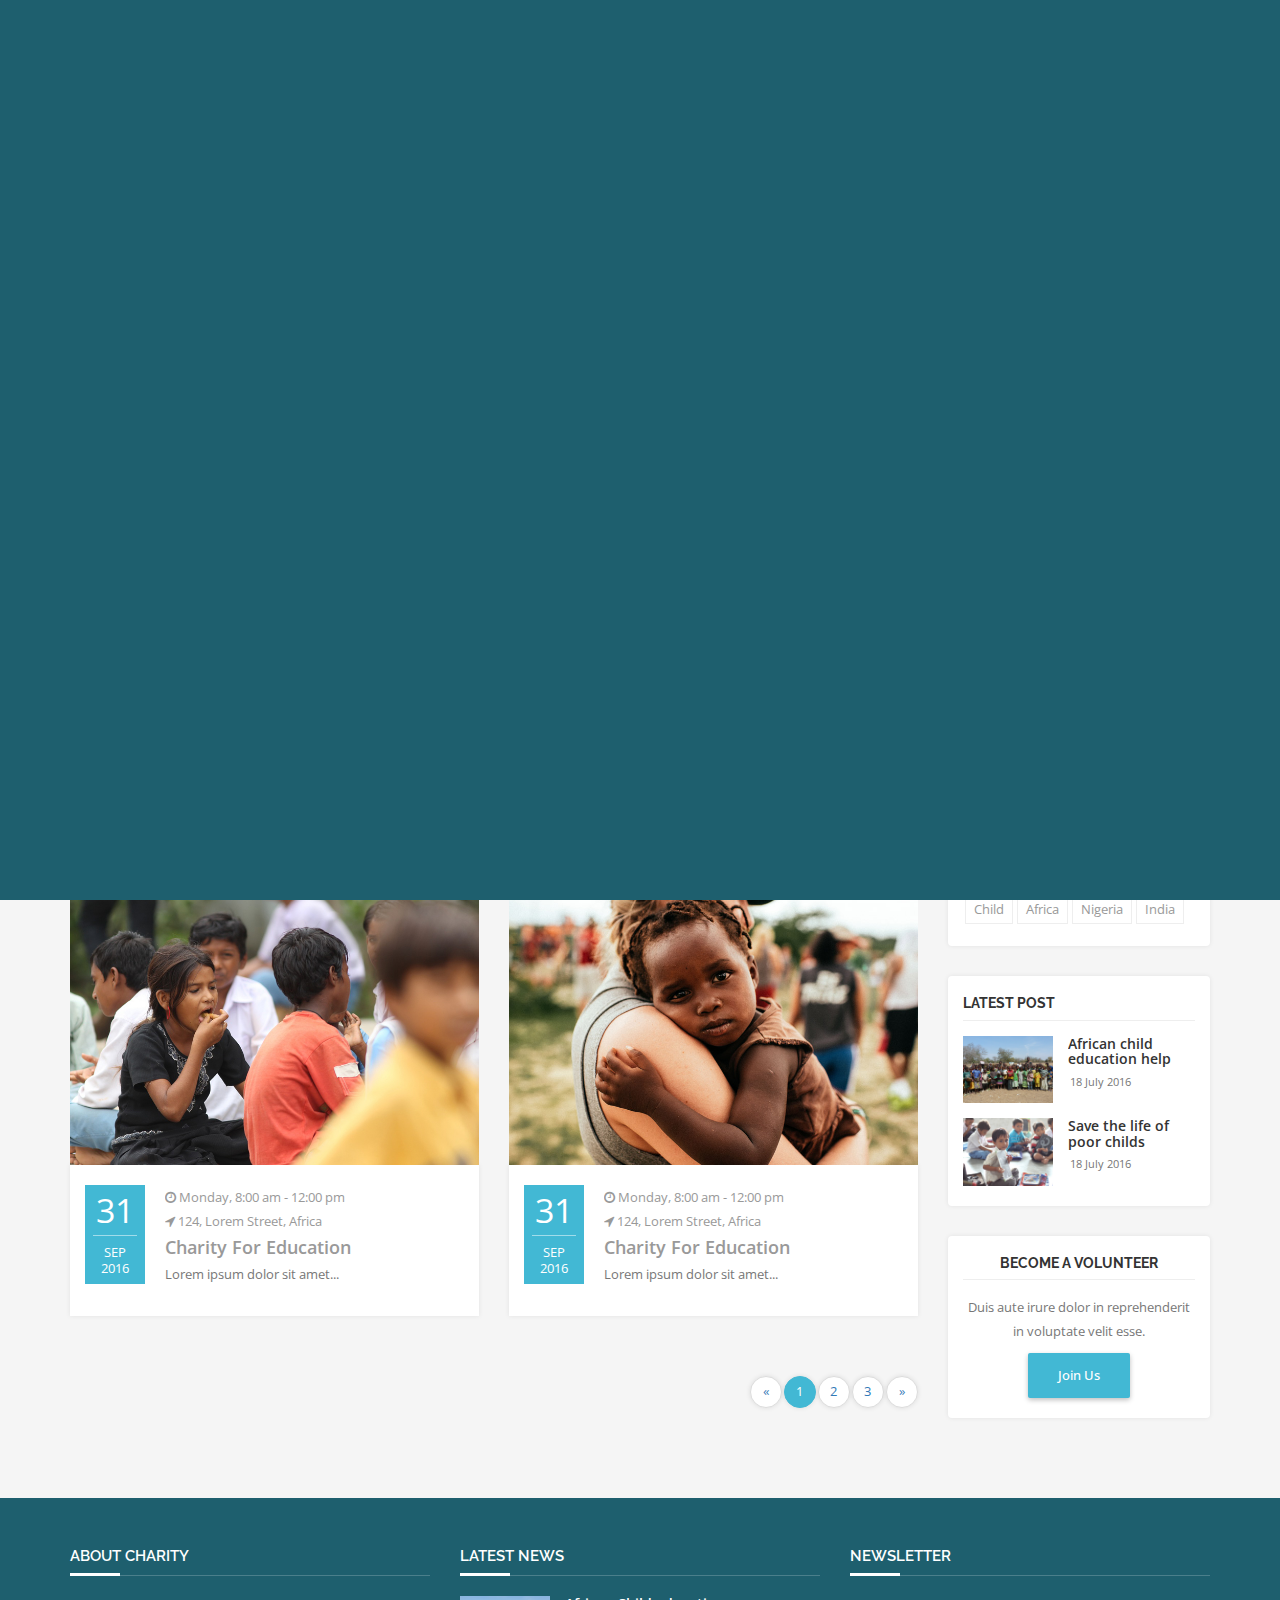
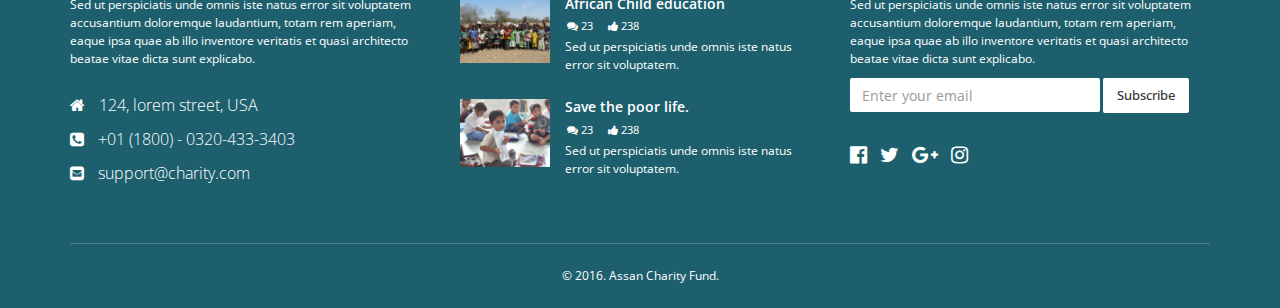
<file: event-grid.html>
<!DOCTYPE html>
<html lang="en">
    <head>
        <meta charset="utf-8">
        <meta http-equiv="X-UA-Compatible" content="IE=edge">
        <meta name="viewport" content="width=device-width, initial-scale=1">
        <!-- The above 3 meta tags *must* come first in the head; any other head content must come *after* these tags -->
        <title>Assan - Charity</title>
        <!-- Bootstrap -->
        <link href="bootstrap/css/bootstrap.min.css" rel="stylesheet">
        <!--plugins-->
        <link href="bower_components/font-awesome/css/font-awesome.min.css" rel="stylesheet">
        <link href="owl-carousel/owl.carousel.css" rel="stylesheet">
        <link href="owl-carousel/owl.theme.css" rel="stylesheet">
        <link href="owl-carousel/owl.transitions.css" rel="stylesheet"> 
        <link href="flaticons/flaticon.css" rel="stylesheet">
        <link href="lightbox2/dist/css/lightbox.min.css" rel="stylesheet">
        <!--custom css file-->
        <link href="css/style.css" rel="stylesheet">

        <!-- HTML5 shim and Respond.js for IE8 support of HTML5 elements and media queries -->
        <!-- WARNING: Respond.js doesn't work if you view the page via file:// -->
        <!--[if lt IE 9]>
          <script src="https://oss.maxcdn.com/html5shiv/3.7.2/html5shiv.min.js"></script>
          <script src="https://oss.maxcdn.com/respond/1.4.2/respond.min.js"></script>
        <![endif]-->
    </head>
    <body>
<!-- Preloader -->
  <div class="preloader">
    <div class="pulse"></div>
  </div>
  <!-- Preloader End -->
        <header class="header-v1">
            <div class="top-bar">
                <div class="container">
                    <div class="pull-left">
                        <ul class="list-inline social-icons">
                            <li><a href="#"><i class="fa fa-facebook-f"></i></a></li>
                            <li><a href="#"><i class="fa fa-twitter"></i></a></li>
                            <li><a href="#"><i class="fa fa-youtube"></i></a></li>
                            <li><a href="#"><i class="fa fa-instagram"></i></a></li>
                        </ul>
                    </div>
                    <div class="pull-right">
                        <ul class="list-inline">
                            <li><a href="#">Donate Now</a></li>
                            <li><a href="#">Become a volunteer</a></li>
                            <li><a href="#">+01 (1800) 4343-294-392</a></li>
                        </ul>
                    </div>
                </div>
            </div>
            <!-- Static navbar -->
            <nav class="navbar navbar-default navbar-sticky navbar-static-top yamm">
                <div class="container">
                    <div class="navbar-header">
                        <button type="button" class="navbar-toggle collapsed" data-toggle="collapse" data-target="#navbar" aria-expanded="false" aria-controls="navbar">
                            <span class="sr-only">Toggle navigation</span>
                            <span class="icon-bar"></span>
                            <span class="icon-bar"></span>
                            <span class="icon-bar"></span>
                        </button>
                        <a class="navbar-brand" href="index.html">
                            <img src="images/logo-light.png" alt="logo" class="logo-default">
                            <img src="images/logo-dark.png" alt="logo" class="logo-scroll">
                        </a>
                    </div>
                    <div id="navbar" class="navbar-collapse collapse">
                        <ul class="nav navbar-nav navbar-right">
                            <li class="dropdown">
                                <a href="#" class="dropdown-toggle js-activated" data-toggle="dropdown" role="button" aria-haspopup="true" aria-expanded="false">Home <span class="caret"></span></a>
                                <ul class="dropdown-menu">
                                    <li><a href="index.html">Home Revolution Slider</a></li>
                                    <li><a href="index-parallax.html">Home parallax Image</a></li>
                                    <li class="dropdown-submenu">
                                        <a tabindex="-1" href="#">Menu Levels</a>
                                        <ul class="dropdown-menu">
                                            <li><a tabindex="-1" href="#">Second level</a></li>
                                            <li class="dropdown-submenu">
                                                <a href="#">Even More..</a>
                                                <ul class="dropdown-menu">
                                                    <li><a href="#">3rd level</a></li>
                                                    <li><a href="#">3rd level</a></li>
                                                </ul>
                                            </li>
                                            <li><a href="#">Second level</a></li>
                                            <li><a href="#">Second level</a></li>
                                        </ul>
                                    </li>
                                </ul>
                            </li>
                            <li><a href="about.html">About</a></li>
                            <li class="dropdown">
                                <a href="#" class="dropdown-toggle js-activated" data-toggle="dropdown" role="button" aria-haspopup="true" aria-expanded="false">Causes <span class="caret"></span></a>
                                <ul class="dropdown-menu">
                                    <li><a href="causes-list.html">Causes list</a></li>
                                    <li><a href="causes-grid.html">Causes grid</a></li>
                                    <li><a href="causes-detail.html">Cause detail</a></li>
                                </ul>
                            </li>
                            <li class="dropdown active">
                                <a href="#" class="dropdown-toggle js-activated" data-toggle="dropdown" role="button" aria-haspopup="true" aria-expanded="false">Events <span class="caret"></span></a>
                                <ul class="dropdown-menu">
                                    <li><a href="event-list.html">Event list</a></li>
                                    <li><a href="event-grid.html">Event grid</a></li>
                                    <li><a href="event-calendar.html">Event Calendar</a></li>
                                    <li><a href="event-detail.html">Event detail</a></li>
                                </ul>
                            </li>
                            <li class="dropdown">
                                <a href="#" class="dropdown-toggle js-activated" data-toggle="dropdown" role="button" aria-haspopup="true" aria-expanded="false">Gallery <span class="caret"></span></a>
                                <ul class="dropdown-menu">
                                    <li><a href="gallery-2col.html">Gallery 2 columns</a></li>
                                    <li><a href="gallery-3col.html">Gallery 3 columns</a></li>
                                    <li><a href="gallery-4col.html">Gallery 4 columns</a></li>
                                    <li><a href="gallery-fullwidth.html">Gallery fullwidth</a></li>
                                </ul>
                            </li>
                            <li><a href="contact.html">Contact</a></li>             
                        </ul>
                    </div><!--/.nav-collapse -->
                </div><!--/.container-fluid -->
            </nav>
        </header>

        <div class="page-title">
            <div class="container">
                <h1>Upcoming Events</h1>
            </div>
        </div><!--end page title-->
        <div class="space-80"></div>
        <div class="container">
            <div class="row">
                <div class="col-md-9">
                    <ul class="event-grid list-unstyled row">
                        <li class="event-grid-item col-sm-6">
                            <a href="#"><img src="images/img1.jpg" alt="" class="img-responsive"></a>
                        <div class="event-grid-desc clearfix">
                            <span class="event-date">
                                <span class="date">31</span>
                                <span class="month">Sep</span>
                                <span class="year">2016</span>
                            </span>
                            <div class="event-list-content">
                                <span class="event-time"><i class="fa fa-clock-o"></i> Monday, 8:00 am - 12:00 pm</span>
                                <span class="event-location"><i class="fa fa-location-arrow"></i> 124, Lorem Street, Africa</span>
                                <h4><a href="#">Charity for education </a></h4>
                                <p>Lorem ipsum dolor sit amet...</p>
                            </div>
                        </div>
                        </li><!--end event item-->
                          <li class="event-grid-item col-sm-6">
                            <a href="#"><img src="images/img2.jpg" alt="" class="img-responsive"></a>
                        <div class="event-grid-desc clearfix">
                            <span class="event-date">
                                <span class="date">31</span>
                                <span class="month">Sep</span>
                                <span class="year">2016</span>
                            </span>
                            <div class="event-list-content">
                                <span class="event-time"><i class="fa fa-clock-o"></i> Monday, 8:00 am - 12:00 pm</span>
                                <span class="event-location"><i class="fa fa-location-arrow"></i> 124, Lorem Street, Africa</span>
                                <h4><a href="#">Charity for education </a></h4>
                                <p>Lorem ipsum dolor sit amet...</p>
                            </div>
                        </div>
                        </li><!--end event item-->
                          <li class="event-grid-item col-sm-6">
                            <a href="#"><img src="images/img3.jpg" alt="" class="img-responsive"></a>
                        <div class="event-grid-desc clearfix">
                            <span class="event-date">
                                <span class="date">31</span>
                                <span class="month">Sep</span>
                                <span class="year">2016</span>
                            </span>
                            <div class="event-list-content">
                                <span class="event-time"><i class="fa fa-clock-o"></i> Monday, 8:00 am - 12:00 pm</span>
                                <span class="event-location"><i class="fa fa-location-arrow"></i> 124, Lorem Street, Africa</span>
                                <h4><a href="#">Charity for education </a></h4>
                                <p>Lorem ipsum dolor sit amet...</p>
                            </div>
                        </div>
                        </li><!--end event item-->
                          <li class="event-grid-item col-sm-6">
                            <a href="#"><img src="images/img4.jpg" alt="" class="img-responsive"></a>
                        <div class="event-grid-desc clearfix">
                            <span class="event-date">
                                <span class="date">31</span>
                                <span class="month">Sep</span>
                                <span class="year">2016</span>
                            </span>
                            <div class="event-list-content">
                                <span class="event-time"><i class="fa fa-clock-o"></i> Monday, 8:00 am - 12:00 pm</span>
                                <span class="event-location"><i class="fa fa-location-arrow"></i> 124, Lorem Street, Africa</span>
                                <h4><a href="#">Charity for education </a></h4>
                                <p>Lorem ipsum dolor sit amet...</p>
                            </div>
                        </div>
                        </li><!--end event item-->
                    </ul><!--end event list-->
                    <nav aria-label="Page navigation" class=" text-right margin-b-30">
                        <ul class="pagination">
                            <li>
                                <a href="#" aria-label="Previous">
                                    <span aria-hidden="true">«</span>
                                </a>
                            </li>
                            <li class="active"><a href="#">1</a></li>
                            <li><a href="#">2</a></li>
                            <li><a href="#">3</a></li>
                            <li>
                                <a href="#" aria-label="Next">
                                    <span aria-hidden="true">»</span>
                                </a>
                            </li>
                        </ul>
                    </nav>
                </div>
                <div class="col-md-3">
                    <div class="sidebar-widget search-widget">
                        <form>
                            <input type="text" class="form-control" placeholder="Search here..">
                            <button type="submit"><i class="fa fa-search"></i></button>
                        </form>
                    </div><!--end sidebar widget-->
                    <div class="sidebar-widget">
                        <h4 class="text-uppercase">Categories</h4>
                        <ul class="list-unstyled">
                            <li><a href="#">Poverty</a></li>
                            <li><a href="#">Education</a></li>
                            <li><a href="#">Water</a></li>
                            <li><a href="#">Child</a></li>
                            <li><a href="#">Africa</a></li>
                            <li><a href="#">Nigeria</a></li>
                            <li><a href="#">India</a></li>
                        </ul>
                    </div><!--end sidebar widget col-->
                    <div class="sidebar-widget">
                        <h4 class="text-uppercase">Categories</h4>
                        <ul class="list-inline tags">
                            <li><a href="#">Poverty</a></li>
                            <li><a href="#">Education</a></li>
                            <li><a href="#">Water</a></li>
                            <li><a href="#">Child</a></li>
                            <li><a href="#">Africa</a></li>
                            <li><a href="#">Nigeria</a></li>
                            <li><a href="#">India</a></li>
                        </ul>
                    </div><!--end sidebar widget-->
                    <div class="sidebar-widget">
                        <h4 class="text-uppercase">Latest Post</h4>
                        <ul class="list-unstyled latest-news">
                            <li class="clearfix">
                                <div class="pull-left post-thumb">
                                    <a href="#">
                                        <img src="images/img1.jpg" alt="" class="img-responsive" width="90">
                                    </a>
                                </div><!--thumb-->
                                <div class="content">
                                    <a href="#">
                                        <h5>African child education help</h5>                          
                                    </a>
                                    <div>
                                        <span>18 July 2016</span>                                      
                                    </div>
                                </div>
                            </li><!--news li end-->
                            <li class="clearfix">
                                <div class="pull-left post-thumb">
                                    <a href="#">
                                        <img src="images/img2.jpg" alt="" class="img-responsive" width="90">
                                    </a>
                                </div><!--thumb-->
                                <div class="content">
                                    <a href="#">
                                        <h5>Save the life of poor childs</h5>                          
                                    </a>
                                    <div>
                                        <span>18 July 2016</span>

                                    </div>

                                </div>
                            </li><!--news li end-->
                        </ul>
                    </div><!--end sidebar widget -->
                    <div class="sidebar-widget text-center">
                        <h4 class="text-uppercase">Become a volunteer</h4>
                        <p>
                            Duis aute irure dolor in reprehenderit in voluptate velit esse.
                        </p>
                        <a href="#" class="btn btn-lg btn-theme-bg">Join Us</a>
                    </div><!--end sidebar widget col-->
                </div>
            </div>
        </div>
        <div class="space-50"></div>

        <footer id="footer" class="footer">
            <div class="container">
                <div class="row">
                    <div class="col-sm-4 margin-b-30">
                        <h4>About Charity</h4>
                        <p>
                            Sed ut perspiciatis unde omnis iste natus error sit voluptatem accusantium doloremque laudantium, totam rem aperiam, eaque ipsa quae ab illo inventore veritatis et quasi architecto beatae vitae dicta sunt explicabo.
                        </p>
                        <div class="f-contact">
                            <p><i class="fa fa-home"></i> 124, lorem street, USA</p>
                            <p><i class="fa fa-phone-square"></i> +01 (1800) - 0320-433-3403</p>
                            <p><i class="fa fa-envelope-square"></i> support@charity.com</p>                           
                        </div>
                    </div><!--end col-->
                    <div class="col-sm-4 margin-b-30">
                        <h4>Latest News</h4>
                        <ul class="list-unstyled latest-news">
                            <li class="clearfix">
                                <div class="pull-left post-thumb">
                                    <a href="#">
                                        <img src="images/img1.jpg" alt="" class="img-responsive" width="90">
                                    </a>
                                </div><!--thumb-->
                                <div class="content">
                                    <a href="#">
                                        <h5>African Child education</h5>                          
                                    </a>
                                    <div>
                                        <span><i class="fa fa-comments"></i> 23</span>
                                        <span><i class="fa fa-thumbs-up"></i> 238</span>
                                    </div>
                                    <p>
                                        Sed ut perspiciatis unde omnis iste natus error sit voluptatem.
                                    </p>
                                </div>
                            </li><!--news li end-->
                            <li class="clearfix">
                                <div class="pull-left post-thumb">
                                    <a href="#">
                                        <img src="images/img2.jpg" alt="" class="img-responsive" width="90">
                                    </a>
                                </div><!--thumb-->
                                <div class="content">
                                    <a href="#">
                                        <h5>Save the poor life.</h5>                          
                                    </a>
                                    <div>
                                        <span><i class="fa fa-comments"></i> 23</span>
                                        <span><i class="fa fa-thumbs-up"></i> 238</span>
                                    </div>
                                    <p>
                                        Sed ut perspiciatis unde omnis iste natus error sit voluptatem.
                                    </p>
                                </div>
                            </li><!--news li end-->
                        </ul>
                    </div><!--end col-->
                    <div class="col-sm-4 margin-b-30">
                        <h4>newsletter</h4>
                        <p>
                            Sed ut perspiciatis unde omnis iste natus error sit voluptatem accusantium doloremque laudantium, totam rem aperiam, eaque ipsa quae ab illo inventore veritatis et quasi architecto beatae vitae dicta sunt explicabo.
                        </p>
                        <form class="subscribe-form margin-b-30">
                            <div class="form-group">
                                <input type="email" class="form-control" placeholder="Enter your email">
                            </div>
                            <input class="btn btn-white-bg" type="submit" value="Subscribe">
                        </form>
                        <ul class="list-inline f-socials">
                            <li><a href="#"><i class="fa fa-facebook-official"></i></a></li>
                            <li><a href="#"><i class="fa fa-twitter"></i></a></li>
                            <li><a href="#"><i class="fa fa-google-plus"></i></a></li>
                            <li><a href="#"><i class="fa fa-instagram"></i></a></li>
                        </ul>
                    </div><!--end col-->
                </div>
            </div>
            <div class="container text-center text-copyright">
                <span>&copy; 2016. Assan Charity Fund.</span>
            </div>
        </footer>

        <script src="bower_components/jquery/dist/jquery.min.js"></script>
        <script src="js/jquery-migrate.min.js" type="text/javascript"></script>
        <script src="js/jquery.easing.1.3.min.js" type="text/javascript"></script>
        <script src="bootstrap/js/bootstrap.min.js"></script>
        <script src="js/bootstrap-hover-dropdown.min.js"></script>
        <script src="js/jquery.sticky.js"></script>
        <script src="owl-carousel/owl.carousel.min.js" type="text/javascript"></script>
        <script src="js/modernizr.custom.97074.js" type="text/javascript"></script>
        <script src="js/waypoints.min.js"></script>
        <script src="js/jquery.counterup.min.js"></script>
        <script src="js/custom.js" type="text/javascript"></script>
        <script src="lightbox2/dist/js/lightbox.min.js"></script>
    </body>
</html>
</file>
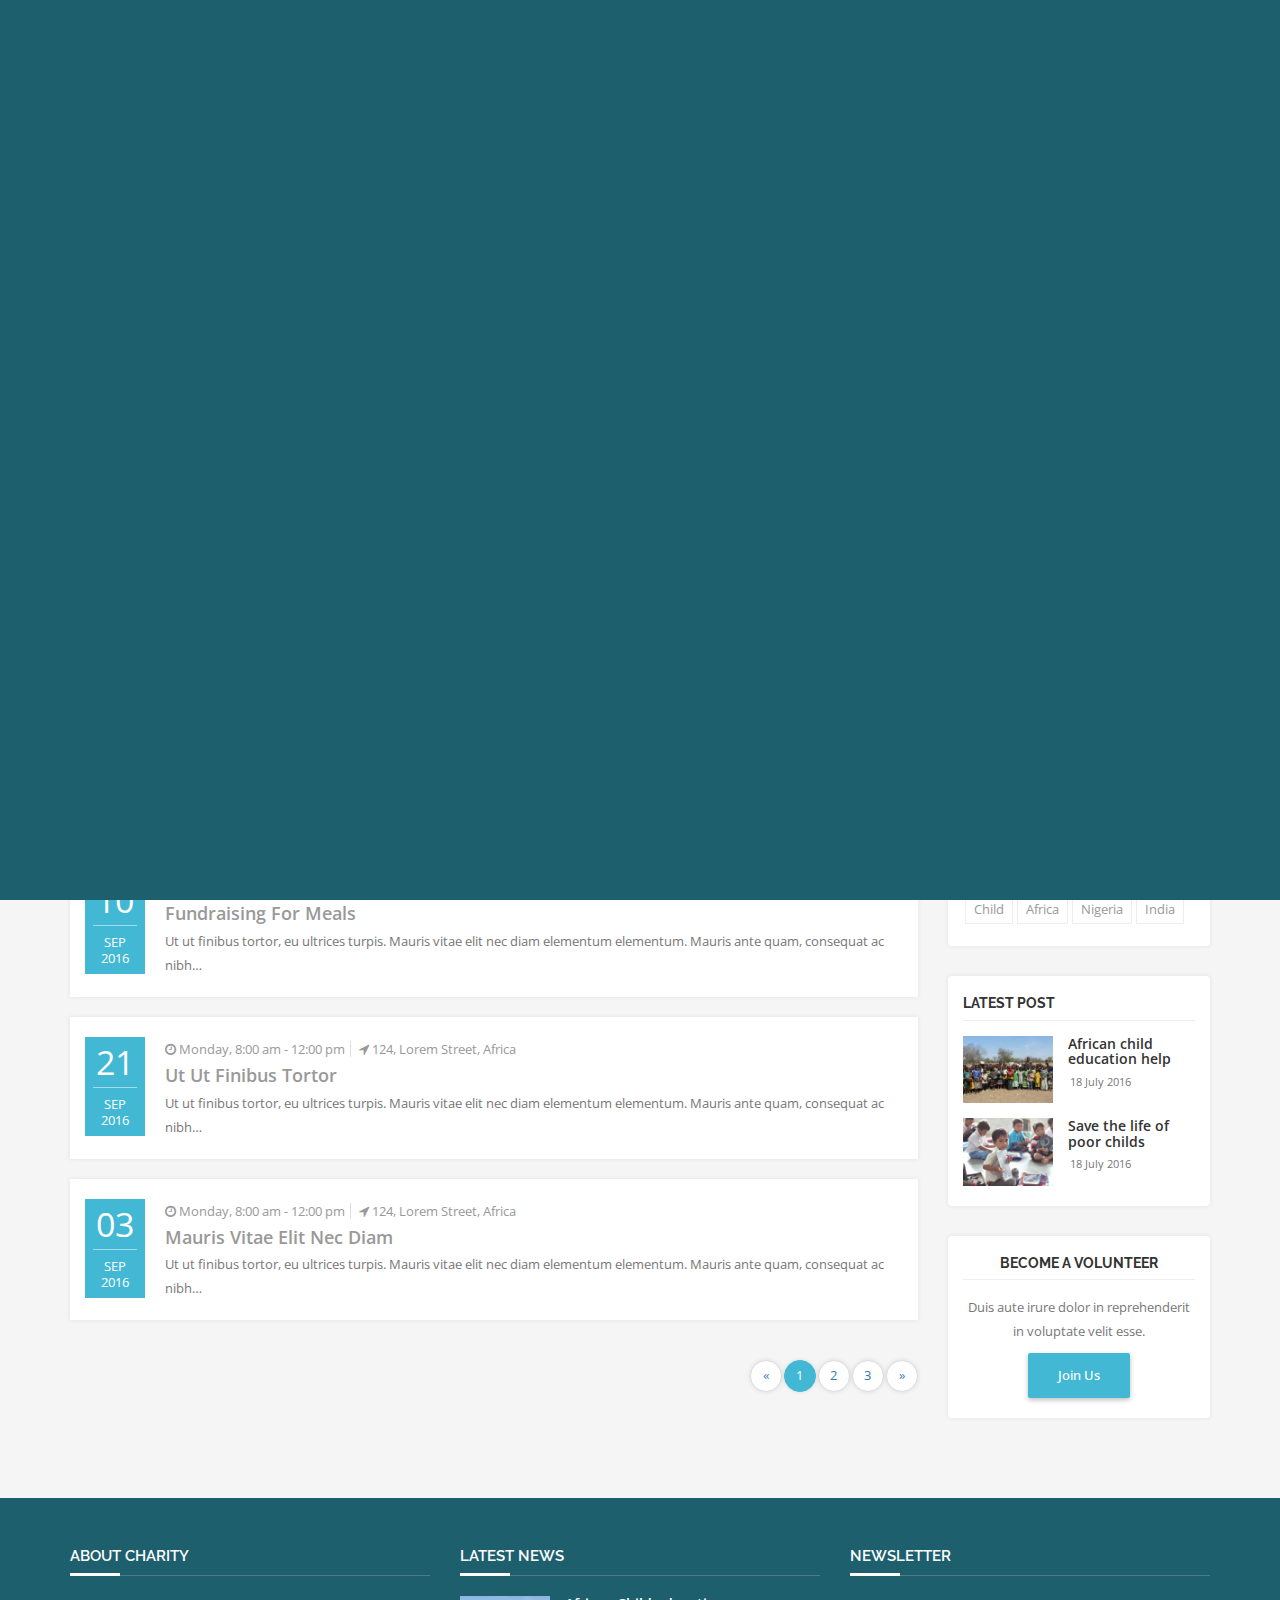
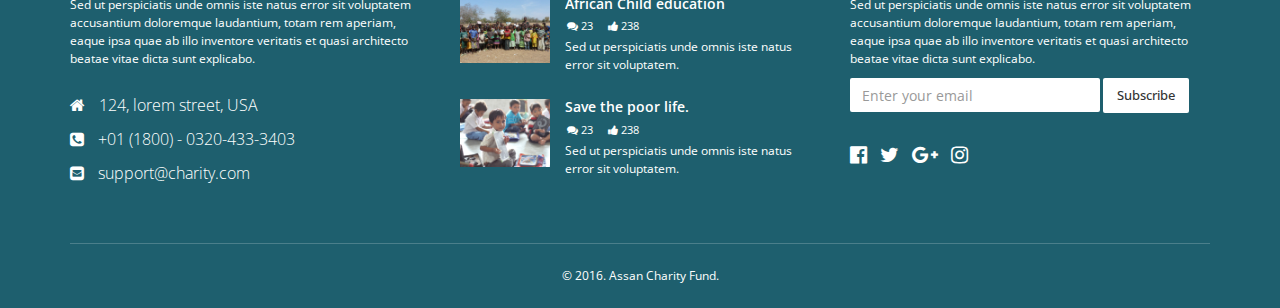
<file: event-list.html>
<!DOCTYPE html>
<html lang="en">
    <head>
        <meta charset="utf-8">
        <meta http-equiv="X-UA-Compatible" content="IE=edge">
        <meta name="viewport" content="width=device-width, initial-scale=1">
        <!-- The above 3 meta tags *must* come first in the head; any other head content must come *after* these tags -->
        <title>Assan - Charity</title>
        <!-- Bootstrap -->
        <link href="bootstrap/css/bootstrap.min.css" rel="stylesheet">
        <!--plugins-->
        <link href="bower_components/font-awesome/css/font-awesome.min.css" rel="stylesheet">
        <link href="owl-carousel/owl.carousel.css" rel="stylesheet">
        <link href="owl-carousel/owl.theme.css" rel="stylesheet">
        <link href="owl-carousel/owl.transitions.css" rel="stylesheet"> 
        <link href="flaticons/flaticon.css" rel="stylesheet">
        <link href="lightbox2/dist/css/lightbox.min.css" rel="stylesheet">
        <!--custom css file-->
        <link href="css/style.css" rel="stylesheet">

        <!-- HTML5 shim and Respond.js for IE8 support of HTML5 elements and media queries -->
        <!-- WARNING: Respond.js doesn't work if you view the page via file:// -->
        <!--[if lt IE 9]>
          <script src="https://oss.maxcdn.com/html5shiv/3.7.2/html5shiv.min.js"></script>
          <script src="https://oss.maxcdn.com/respond/1.4.2/respond.min.js"></script>
        <![endif]-->
    </head>
    <body>
<!-- Preloader -->
  <div class="preloader">
    <div class="pulse"></div>
  </div>
  <!-- Preloader End -->
        <header class="header-v1">
            <div class="top-bar">
                <div class="container">
                    <div class="pull-left">
                        <ul class="list-inline social-icons">
                            <li><a href="#"><i class="fa fa-facebook-f"></i></a></li>
                            <li><a href="#"><i class="fa fa-twitter"></i></a></li>
                            <li><a href="#"><i class="fa fa-youtube"></i></a></li>
                            <li><a href="#"><i class="fa fa-instagram"></i></a></li>
                        </ul>
                    </div>
                    <div class="pull-right">
                        <ul class="list-inline">
                            <li><a href="#">Donate Now</a></li>
                            <li><a href="#">Become a volunteer</a></li>
                            <li><a href="#">+01 (1800) 4343-294-392</a></li>
                        </ul>
                    </div>
                </div>
            </div>
            <!-- Static navbar -->
            <nav class="navbar navbar-default navbar-sticky navbar-static-top yamm">
                <div class="container">
                    <div class="navbar-header">
                        <button type="button" class="navbar-toggle collapsed" data-toggle="collapse" data-target="#navbar" aria-expanded="false" aria-controls="navbar">
                            <span class="sr-only">Toggle navigation</span>
                            <span class="icon-bar"></span>
                            <span class="icon-bar"></span>
                            <span class="icon-bar"></span>
                        </button>
                        <a class="navbar-brand" href="index.html">
                            <img src="images/logo-light.png" alt="logo" class="logo-default">
                            <img src="images/logo-dark.png" alt="logo" class="logo-scroll">
                        </a>
                    </div>
                    <div id="navbar" class="navbar-collapse collapse">
                        <ul class="nav navbar-nav navbar-right">
                            <li class="dropdown">
                                <a href="#" class="dropdown-toggle js-activated" data-toggle="dropdown" role="button" aria-haspopup="true" aria-expanded="false">Home <span class="caret"></span></a>
                                <ul class="dropdown-menu">
                                    <li><a href="index.html">Home Revolution Slider</a></li>
                                    <li><a href="index-parallax.html">Home parallax Image</a></li>
                                    <li class="dropdown-submenu">
                                        <a tabindex="-1" href="#">Menu Levels</a>
                                        <ul class="dropdown-menu">
                                            <li><a tabindex="-1" href="#">Second level</a></li>
                                            <li class="dropdown-submenu">
                                                <a href="#">Even More..</a>
                                                <ul class="dropdown-menu">
                                                    <li><a href="#">3rd level</a></li>
                                                    <li><a href="#">3rd level</a></li>
                                                </ul>
                                            </li>
                                            <li><a href="#">Second level</a></li>
                                            <li><a href="#">Second level</a></li>
                                        </ul>
                                    </li>
                                </ul>
                            </li>
                            <li><a href="about.html">About</a></li>
                            <li class="dropdown">
                                <a href="#" class="dropdown-toggle js-activated" data-toggle="dropdown" role="button" aria-haspopup="true" aria-expanded="false">Causes <span class="caret"></span></a>
                                <ul class="dropdown-menu">
                                    <li><a href="causes-list.html">Causes list</a></li>
                                    <li><a href="causes-grid.html">Causes grid</a></li>
                                    <li><a href="causes-detail.html">Cause detail</a></li>
                                </ul>
                            </li>
                            <li class="dropdown active">
                                <a href="#" class="dropdown-toggle js-activated" data-toggle="dropdown" role="button" aria-haspopup="true" aria-expanded="false">Events <span class="caret"></span></a>
                                <ul class="dropdown-menu">
                                    <li><a href="event-list.html">Event list</a></li>
                                    <li><a href="event-grid.html">Event grid</a></li>
                                    <li><a href="event-calendar.html">Event Calendar</a></li>
                                    <li><a href="event-detail.html">Event detail</a></li>
                                </ul>
                            </li>
                            <li class="dropdown">
                                <a href="#" class="dropdown-toggle js-activated" data-toggle="dropdown" role="button" aria-haspopup="true" aria-expanded="false">Gallery <span class="caret"></span></a>
                                <ul class="dropdown-menu">
                                    <li><a href="gallery-2col.html">Gallery 2 columns</a></li>
                                    <li><a href="gallery-3col.html">Gallery 3 columns</a></li>
                                    <li><a href="gallery-4col.html">Gallery 4 columns</a></li>
                                    <li><a href="gallery-fullwidth.html">Gallery fullwidth</a></li>
                                </ul>
                            </li>
                            <li><a href="contact.html">Contact</a></li>             
                        </ul>
                    </div><!--/.nav-collapse -->
                </div><!--/.container-fluid -->
            </nav>
        </header>

        <div class="page-title">
            <div class="container">
                <h1>Upcoming Events</h1>
            </div>
        </div><!--end page title-->
        <div class="space-80"></div>
        <div class="container">
            <div class="row">
                <div class="col-md-9">
                    <ul class="event-list list-unstyled">
                        <li class="event-list-item clearfix">
                            <span class="event-date">
                                <span class="date">31</span>
                                <span class="month">Sep</span>
                                <span class="year">2016</span>
                            </span>
                            <div class="event-list-content">
                                <span class="event-time"><i class="fa fa-clock-o"></i> Monday, 8:00 am - 12:00 pm</span>
                                <span class="event-location"><i class="fa fa-location-arrow"></i> 124, Lorem Street, Africa</span>
                                <h4><a href="#">Charity for education </a></h4>
                                <p>
                                    Ut ut finibus tortor, eu ultrices turpis. Mauris vitae elit nec diam elementum elementum. Mauris ante quam, consequat ac nibh…
                                </p>
                            </div>
                        </li><!--end event item-->
                        <li class="event-list-item clearfix">
                            <span class="event-date">
                                <span class="date">01</span>
                                <span class="month">Sep</span>
                                <span class="year">2016</span>
                            </span>
                            <div class="event-list-content">
                                <span class="event-time"><i class="fa fa-clock-o"></i> Monday, 8:00 am - 12:00 pm</span>
                                <span class="event-location"><i class="fa fa-location-arrow"></i> 124, Lorem Street, Africa</span>
                                <h4><a href="#">Save the life of poor childs </a></h4>
                                <p>
                                    Ut ut finibus tortor, eu ultrices turpis. Mauris vitae elit nec diam elementum elementum. Mauris ante quam, consequat ac nibh…
                                </p>
                            </div>
                        </li><!--end event item-->
                        <li class="event-list-item clearfix">
                            <span class="event-date">
                                <span class="date">12</span>
                                <span class="month">Sep</span>
                                <span class="year">2016</span>
                            </span>
                            <div class="event-list-content">
                                <span class="event-time"><i class="fa fa-clock-o"></i> Monday, 8:00 am - 12:00 pm</span>
                                <span class="event-location"><i class="fa fa-location-arrow"></i> 124, Lorem Street, Africa</span>
                                <h4><a href="#">Lorem ipsum dolor </a></h4>
                                <p>
                                    Ut ut finibus tortor, eu ultrices turpis. Mauris vitae elit nec diam elementum elementum. Mauris ante quam, consequat ac nibh…
                                </p>
                            </div>
                        </li><!--end event item-->
                        <li class="event-list-item clearfix">
                            <span class="event-date">
                                <span class="date">10</span>
                                <span class="month">Sep</span>
                                <span class="year">2016</span>
                            </span>
                            <div class="event-list-content">
                                <span class="event-time"><i class="fa fa-clock-o"></i> Monday, 8:00 am - 12:00 pm</span>
                                <span class="event-location"><i class="fa fa-location-arrow"></i> 124, Lorem Street, Africa</span>
                                <h4><a href="#">Fundraising for meals </a></h4>
                                <p>
                                    Ut ut finibus tortor, eu ultrices turpis. Mauris vitae elit nec diam elementum elementum. Mauris ante quam, consequat ac nibh…
                                </p>
                            </div>
                        </li><!--end event item-->
                        <li class="event-list-item clearfix">
                            <span class="event-date">
                                <span class="date">21</span>
                                <span class="month">Sep</span>
                                <span class="year">2016</span>
                            </span>
                            <div class="event-list-content">
                                <span class="event-time"><i class="fa fa-clock-o"></i> Monday, 8:00 am - 12:00 pm</span>
                                <span class="event-location"><i class="fa fa-location-arrow"></i> 124, Lorem Street, Africa</span>
                                <h4><a href="#">Ut ut finibus tortor </a></h4>
                                <p>
                                    Ut ut finibus tortor, eu ultrices turpis. Mauris vitae elit nec diam elementum elementum. Mauris ante quam, consequat ac nibh…
                                </p>
                            </div>
                        </li><!--end event item-->
                        <li class="event-list-item clearfix">
                            <span class="event-date">
                                <span class="date">03</span>
                                <span class="month">Sep</span>
                                <span class="year">2016</span>
                            </span>
                            <div class="event-list-content">
                                <span class="event-time"><i class="fa fa-clock-o"></i> Monday, 8:00 am - 12:00 pm</span>
                                <span class="event-location"><i class="fa fa-location-arrow"></i> 124, Lorem Street, Africa</span>
                                <h4><a href="#">Mauris vitae elit nec diam </a></h4>
                                <p>
                                    Ut ut finibus tortor, eu ultrices turpis. Mauris vitae elit nec diam elementum elementum. Mauris ante quam, consequat ac nibh…
                                </p>
                            </div>
                        </li><!--end event item-->
                    </ul><!--end event list-->
                    <nav aria-label="Page navigation" class=" text-right margin-b-30">
                        <ul class="pagination">
                            <li>
                                <a href="#" aria-label="Previous">
                                    <span aria-hidden="true">«</span>
                                </a>
                            </li>
                            <li class="active"><a href="#">1</a></li>
                            <li><a href="#">2</a></li>
                            <li><a href="#">3</a></li>
                            <li>
                                <a href="#" aria-label="Next">
                                    <span aria-hidden="true">»</span>
                                </a>
                            </li>
                        </ul>
                    </nav>
                </div>
                <div class="col-md-3">
                    <div class="sidebar-widget search-widget">
                        <form>
                            <input type="text" class="form-control" placeholder="Search here..">
                            <button type="submit"><i class="fa fa-search"></i></button>
                        </form>
                    </div><!--end sidebar widget-->
                    <div class="sidebar-widget">
                        <h4 class="text-uppercase">Categories</h4>
                        <ul class="list-unstyled">
                            <li><a href="#">Poverty</a></li>
                            <li><a href="#">Education</a></li>
                            <li><a href="#">Water</a></li>
                            <li><a href="#">Child</a></li>
                            <li><a href="#">Africa</a></li>
                            <li><a href="#">Nigeria</a></li>
                            <li><a href="#">India</a></li>
                        </ul>
                    </div><!--end sidebar widget col-->
                    <div class="sidebar-widget">
                        <h4 class="text-uppercase">Categories</h4>
                        <ul class="list-inline tags">
                            <li><a href="#">Poverty</a></li>
                            <li><a href="#">Education</a></li>
                            <li><a href="#">Water</a></li>
                            <li><a href="#">Child</a></li>
                            <li><a href="#">Africa</a></li>
                            <li><a href="#">Nigeria</a></li>
                            <li><a href="#">India</a></li>
                        </ul>
                    </div><!--end sidebar widget-->
                    <div class="sidebar-widget">
                        <h4 class="text-uppercase">Latest Post</h4>
                        <ul class="list-unstyled latest-news">
                            <li class="clearfix">
                                <div class="pull-left post-thumb">
                                    <a href="#">
                                        <img src="images/img1.jpg" alt="" class="img-responsive" width="90">
                                    </a>
                                </div><!--thumb-->
                                <div class="content">
                                    <a href="#">
                                        <h5>African child education help</h5>                          
                                    </a>
                                    <div>
                                        <span>18 July 2016</span>                                      
                                    </div>
                                </div>
                            </li><!--news li end-->
                            <li class="clearfix">
                                <div class="pull-left post-thumb">
                                    <a href="#">
                                        <img src="images/img2.jpg" alt="" class="img-responsive" width="90">
                                    </a>
                                </div><!--thumb-->
                                <div class="content">
                                    <a href="#">
                                        <h5>Save the life of poor childs</h5>                          
                                    </a>
                                    <div>
                                        <span>18 July 2016</span>

                                    </div>

                                </div>
                            </li><!--news li end-->
                        </ul>
                    </div><!--end sidebar widget -->
                    <div class="sidebar-widget text-center">
                        <h4 class="text-uppercase">Become a volunteer</h4>
                        <p>
                            Duis aute irure dolor in reprehenderit in voluptate velit esse.
                        </p>
                        <a href="#" class="btn btn-lg btn-theme-bg">Join Us</a>
                    </div><!--end sidebar widget col-->
                </div>
            </div>
        </div>
        <div class="space-50"></div>

        <footer id="footer" class="footer">
            <div class="container">
                <div class="row">
                    <div class="col-sm-4 margin-b-30">
                        <h4>About Charity</h4>
                        <p>
                            Sed ut perspiciatis unde omnis iste natus error sit voluptatem accusantium doloremque laudantium, totam rem aperiam, eaque ipsa quae ab illo inventore veritatis et quasi architecto beatae vitae dicta sunt explicabo.
                        </p>
                        <div class="f-contact">
                            <p><i class="fa fa-home"></i> 124, lorem street, USA</p>
                            <p><i class="fa fa-phone-square"></i> +01 (1800) - 0320-433-3403</p>
                            <p><i class="fa fa-envelope-square"></i> support@charity.com</p>                           
                        </div>
                    </div><!--end col-->
                    <div class="col-sm-4 margin-b-30">
                        <h4>Latest News</h4>
                        <ul class="list-unstyled latest-news">
                            <li class="clearfix">
                                <div class="pull-left post-thumb">
                                    <a href="#">
                                        <img src="images/img1.jpg" alt="" class="img-responsive" width="90">
                                    </a>
                                </div><!--thumb-->
                                <div class="content">
                                    <a href="#">
                                        <h5>African Child education</h5>                          
                                    </a>
                                    <div>
                                        <span><i class="fa fa-comments"></i> 23</span>
                                        <span><i class="fa fa-thumbs-up"></i> 238</span>
                                    </div>
                                    <p>
                                        Sed ut perspiciatis unde omnis iste natus error sit voluptatem.
                                    </p>
                                </div>
                            </li><!--news li end-->
                            <li class="clearfix">
                                <div class="pull-left post-thumb">
                                    <a href="#">
                                        <img src="images/img2.jpg" alt="" class="img-responsive" width="90">
                                    </a>
                                </div><!--thumb-->
                                <div class="content">
                                    <a href="#">
                                        <h5>Save the poor life.</h5>                          
                                    </a>
                                    <div>
                                        <span><i class="fa fa-comments"></i> 23</span>
                                        <span><i class="fa fa-thumbs-up"></i> 238</span>
                                    </div>
                                    <p>
                                        Sed ut perspiciatis unde omnis iste natus error sit voluptatem.
                                    </p>
                                </div>
                            </li><!--news li end-->
                        </ul>
                    </div><!--end col-->
                    <div class="col-sm-4 margin-b-30">
                        <h4>newsletter</h4>
                        <p>
                            Sed ut perspiciatis unde omnis iste natus error sit voluptatem accusantium doloremque laudantium, totam rem aperiam, eaque ipsa quae ab illo inventore veritatis et quasi architecto beatae vitae dicta sunt explicabo.
                        </p>
                        <form class="subscribe-form margin-b-30">
                            <div class="form-group">
                                <input type="email" class="form-control" placeholder="Enter your email">
                            </div>
                            <input class="btn btn-white-bg" type="submit" value="Subscribe">
                        </form>
                        <ul class="list-inline f-socials">
                            <li><a href="#"><i class="fa fa-facebook-official"></i></a></li>
                            <li><a href="#"><i class="fa fa-twitter"></i></a></li>
                            <li><a href="#"><i class="fa fa-google-plus"></i></a></li>
                            <li><a href="#"><i class="fa fa-instagram"></i></a></li>
                        </ul>
                    </div><!--end col-->
                </div>
            </div>
            <div class="container text-center text-copyright">
                <span>&copy; 2016. Assan Charity Fund.</span>
            </div>
        </footer>

        <script src="bower_components/jquery/dist/jquery.min.js"></script>
        <script src="js/jquery-migrate.min.js" type="text/javascript"></script>
        <script src="js/jquery.easing.1.3.min.js" type="text/javascript"></script>
        <script src="bootstrap/js/bootstrap.min.js"></script>
        <script src="js/bootstrap-hover-dropdown.min.js"></script>
        <script src="js/jquery.sticky.js"></script>
        <script src="owl-carousel/owl.carousel.min.js" type="text/javascript"></script>
        <script src="js/modernizr.custom.97074.js" type="text/javascript"></script>
        <script src="js/waypoints.min.js"></script>
        <script src="js/jquery.counterup.min.js"></script>
        <script src="js/custom.js" type="text/javascript"></script>
        <script src="lightbox2/dist/js/lightbox.min.js"></script>
    </body>
</html>
</file>
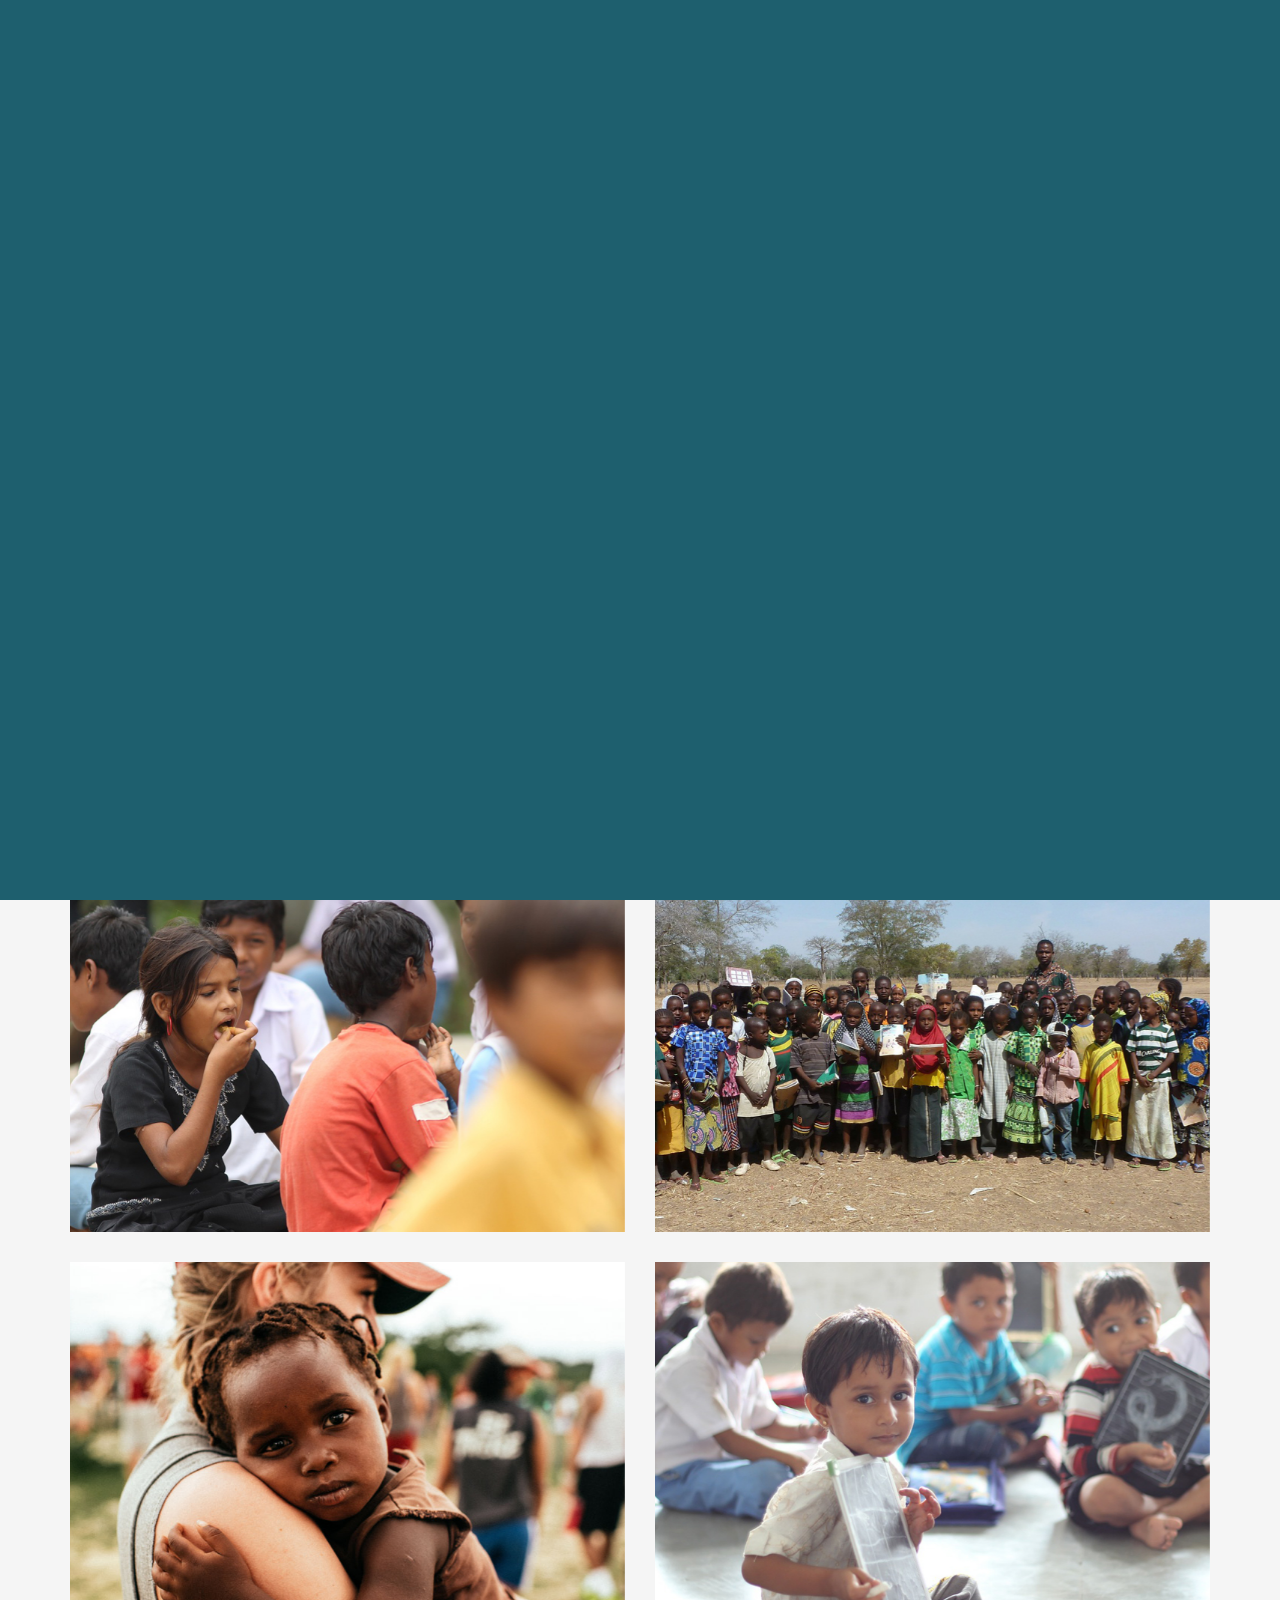
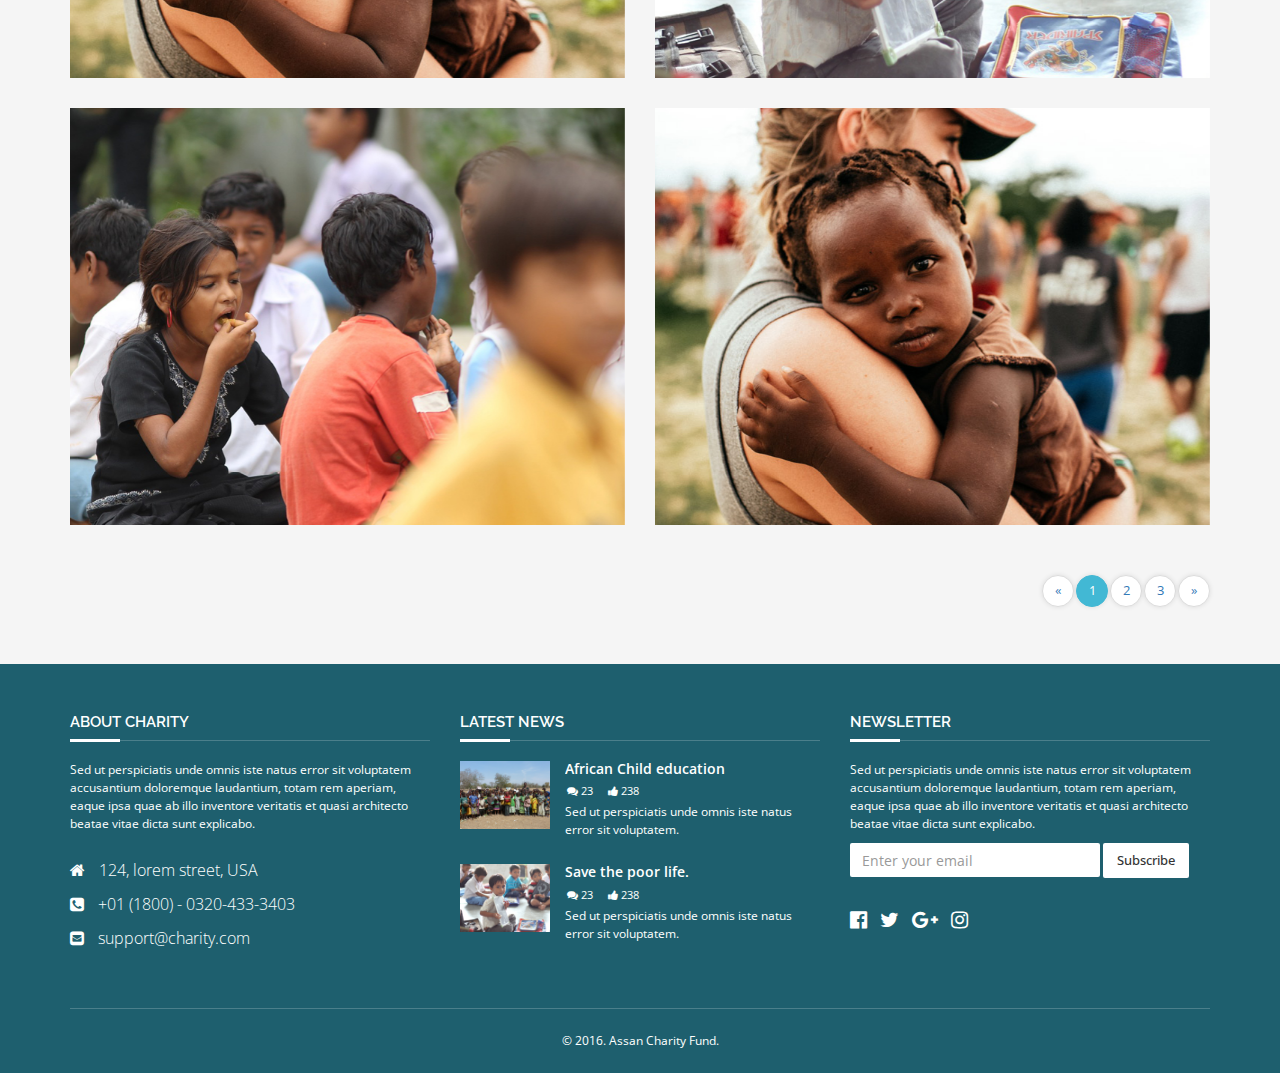
<file: gallery-2col.html>
<!DOCTYPE html>
<html lang="en">
    <head>
        <meta charset="utf-8">
        <meta http-equiv="X-UA-Compatible" content="IE=edge">
        <meta name="viewport" content="width=device-width, initial-scale=1">
        <!-- The above 3 meta tags *must* come first in the head; any other head content must come *after* these tags -->
        <title>Assan - Charity</title>
        <!-- Bootstrap -->
        <link href="bootstrap/css/bootstrap.min.css" rel="stylesheet">
        <!--plugins-->
        <link href="bower_components/font-awesome/css/font-awesome.min.css" rel="stylesheet">
        <link href="owl-carousel/owl.carousel.css" rel="stylesheet">
        <link href="owl-carousel/owl.theme.css" rel="stylesheet">
        <link href="owl-carousel/owl.transitions.css" rel="stylesheet"> 
        <link href="flaticons/flaticon.css" rel="stylesheet">
        <link href="lightbox2/dist/css/lightbox.min.css" rel="stylesheet">
        <!--custom css file-->
        <link href="css/style.css" rel="stylesheet">

        <!-- HTML5 shim and Respond.js for IE8 support of HTML5 elements and media queries -->
        <!-- WARNING: Respond.js doesn't work if you view the page via file:// -->
        <!--[if lt IE 9]>
          <script src="https://oss.maxcdn.com/html5shiv/3.7.2/html5shiv.min.js"></script>
          <script src="https://oss.maxcdn.com/respond/1.4.2/respond.min.js"></script>
        <![endif]-->
    </head>
    <body>
<!-- Preloader -->
  <div class="preloader">
    <div class="pulse"></div>
  </div>
  <!-- Preloader End -->
        <header class="header-v1">
            <div class="top-bar">
                <div class="container">
                    <div class="pull-left">
                        <ul class="list-inline social-icons">
                            <li><a href="#"><i class="fa fa-facebook-f"></i></a></li>
                            <li><a href="#"><i class="fa fa-twitter"></i></a></li>
                            <li><a href="#"><i class="fa fa-youtube"></i></a></li>
                            <li><a href="#"><i class="fa fa-instagram"></i></a></li>
                        </ul>
                    </div>
                    <div class="pull-right">
                        <ul class="list-inline">
                            <li><a href="#">Donate Now</a></li>
                            <li><a href="#">Become a volunteer</a></li>
                            <li><a href="#">+01 (1800) 4343-294-392</a></li>
                        </ul>
                    </div>
                </div>
            </div>
            <!-- Static navbar -->
            <nav class="navbar navbar-default navbar-sticky navbar-static-top yamm">
                <div class="container">
                    <div class="navbar-header">
                        <button type="button" class="navbar-toggle collapsed" data-toggle="collapse" data-target="#navbar" aria-expanded="false" aria-controls="navbar">
                            <span class="sr-only">Toggle navigation</span>
                            <span class="icon-bar"></span>
                            <span class="icon-bar"></span>
                            <span class="icon-bar"></span>
                        </button>
                        <a class="navbar-brand" href="index.html">
                            <img src="images/logo-light.png" alt="logo" class="logo-default">
                            <img src="images/logo-dark.png" alt="logo" class="logo-scroll">
                        </a>
                    </div>
                    <div id="navbar" class="navbar-collapse collapse">
                        <ul class="nav navbar-nav navbar-right">
                            <li class="dropdown">
                                <a href="#" class="dropdown-toggle js-activated" data-toggle="dropdown" role="button" aria-haspopup="true" aria-expanded="false">Home <span class="caret"></span></a>
                                <ul class="dropdown-menu">
                                    <li><a href="index.html">Home Revolution Slider</a></li>
                                    <li><a href="index-parallax.html">Home parallax Image</a></li>
                                    <li class="dropdown-submenu">
                                        <a tabindex="-1" href="#">Menu Levels</a>
                                        <ul class="dropdown-menu">
                                            <li><a tabindex="-1" href="#">Second level</a></li>
                                            <li class="dropdown-submenu">
                                                <a href="#">Even More..</a>
                                                <ul class="dropdown-menu">
                                                    <li><a href="#">3rd level</a></li>
                                                    <li><a href="#">3rd level</a></li>
                                                </ul>
                                            </li>
                                            <li><a href="#">Second level</a></li>
                                            <li><a href="#">Second level</a></li>
                                        </ul>
                                    </li>
                                </ul>
                            </li>
                            <li><a href="about.html">About</a></li>
                            <li class="dropdown">
                                <a href="#" class="dropdown-toggle js-activated" data-toggle="dropdown" role="button" aria-haspopup="true" aria-expanded="false">Causes <span class="caret"></span></a>
                                <ul class="dropdown-menu">
                                    <li><a href="causes-list.html">Causes list</a></li>
                                    <li><a href="causes-grid.html">Causes grid</a></li>
                                    <li><a href="causes-detail.html">Cause detail</a></li>
                                </ul>
                            </li>
                            <li class="dropdown">
                                <a href="#" class="dropdown-toggle js-activated" data-toggle="dropdown" role="button" aria-haspopup="true" aria-expanded="false">Events <span class="caret"></span></a>
                                <ul class="dropdown-menu">
                                    <li><a href="event-list.html">Event list</a></li>
                                    <li><a href="event-grid.html">Event grid</a></li>
                                    <li><a href="event-calendar.html">Event Calendar</a></li>
                                    <li><a href="event-detail.html">Event detail</a></li>
                                </ul>
                            </li>
                            <li class="dropdown active">
                                <a href="#" class="dropdown-toggle js-activated" data-toggle="dropdown" role="button" aria-haspopup="true" aria-expanded="false">Gallery <span class="caret"></span></a>
                                <ul class="dropdown-menu">
                                    <li><a href="gallery-2col.html">Gallery 2 columns</a></li>
                                    <li><a href="gallery-3col.html">Gallery 3 columns</a></li>
                                    <li><a href="gallery-4col.html">Gallery 4 columns</a></li>
                                    <li><a href="gallery-fullwidth.html">Gallery fullwidth</a></li>
                                </ul>
                            </li>
                            <li><a href="contact.html">Contact</a></li>             
                        </ul>
                    </div><!--/.nav-collapse -->
                </div><!--/.container-fluid -->
            </nav>
        </header>

        <div class="page-title">
            <div class="container">
                <h1>Gallery</h1>
            </div>
        </div><!--end page title-->
        <div class="space-80"></div>
        <div class="container">
            <div class="row">
                <div class="col-sm-6">
                    <a href="images/img1.jpg" class="overlay-box" data-lightbox="gallery">
                        <img src="images/img1.jpg" alt="" class="img-responsive">
                        <div class="overlay">
                            <div class="overlay-content">
                                <h4>Project Title</h4>
                                <span>Nice Subtitle</span>
                            </div>
                        </div>
                    </a>
                </div><!--end col-->
                <div class="col-sm-6">
                    <a href="images/img2.jpg" class="overlay-box" data-lightbox="gallery">
                        <img src="images/img2.jpg" alt="" class="img-responsive">
                        <div class="overlay">
                            <div class="overlay-content">
                                <h4>Project Title</h4>
                                <span>Nice Subtitle</span>
                            </div>
                        </div>
                    </a>
                </div><!--end col-->
            </div><!--end row-->
             <div class="row">
                <div class="col-sm-6">
                    <a href="images/img3.jpg" class="overlay-box" data-lightbox="gallery">
                        <img src="images/img3.jpg" alt="" class="img-responsive">
                        <div class="overlay">
                            <div class="overlay-content">
                                <h4>Project Title</h4>
                                <span>Nice Subtitle</span>
                            </div>
                        </div>
                    </a>
                </div><!--end col-->
                <div class="col-sm-6">
                    <a href="images/img1.jpg" class="overlay-box" data-lightbox="gallery">
                        <img src="images/img1.jpg" alt="" class="img-responsive">
                        <div class="overlay">
                            <div class="overlay-content">
                                <h4>Project Title</h4>
                                <span>Nice Subtitle</span>
                            </div>
                        </div>
                    </a>
                </div><!--end col-->
            </div><!--end row-->
             <div class="row">
                <div class="col-sm-6">
                    <a href="images/img4.jpg" class="overlay-box" data-lightbox="gallery">
                        <img src="images/img4.jpg" alt="" class="img-responsive">
                        <div class="overlay">
                            <div class="overlay-content">
                                <h4>Project Title</h4>
                                <span>Nice Subtitle</span>
                            </div>
                        </div>
                    </a>
                </div><!--end col-->
                <div class="col-sm-6">
                    <a href="images/img2.jpg" class="overlay-box" data-lightbox="gallery">
                        <img src="images/img2.jpg" alt="" class="img-responsive">
                        <div class="overlay">
                            <div class="overlay-content">
                                <h4>Project Title</h4>
                                <span>Nice Subtitle</span>
                            </div>
                        </div>
                    </a>
                </div><!--end col-->
            </div><!--end row-->
             <div class="row">
                <div class="col-sm-6">
                    <a href="images/img3.jpg" class="overlay-box" data-lightbox="gallery">
                        <img src="images/img3.jpg" alt="" class="img-responsive">
                        <div class="overlay">
                            <div class="overlay-content">
                                <h4>Project Title</h4>
                                <span>Nice Subtitle</span>
                            </div>
                        </div>
                    </a>
                </div><!--end col-->
                <div class="col-sm-6">
                    <a href="images/img4.jpg" class="overlay-box" data-lightbox="gallery">
                        <img src="images/img4.jpg" alt="" class="img-responsive">
                        <div class="overlay">
                            <div class="overlay-content">
                                <h4>Project Title</h4>
                                <span>Nice Subtitle</span>
                            </div>
                        </div>
                    </a>
                </div><!--end col-->
            </div><!--end row-->
                <nav aria-label="Page navigation" class=" text-right">
                        <ul class="pagination">
                            <li>
                                <a href="#" aria-label="Previous">
                                    <span aria-hidden="true">&laquo;</span>
                                </a>
                            </li>
                            <li class="active"><a href="#">1</a></li>
                            <li><a href="#">2</a></li>
                            <li><a href="#">3</a></li>
                            <li>
                                <a href="#" aria-label="Next">
                                    <span aria-hidden="true">&raquo;</span>
                                </a>
                            </li>
                        </ul>
                    </nav>
        </div>
        <div class="space-50"></div>

        <footer id="footer" class="footer">
            <div class="container">
                <div class="row">
                    <div class="col-sm-4 margin-b-30">
                        <h4>About Charity</h4>
                        <p>
                            Sed ut perspiciatis unde omnis iste natus error sit voluptatem accusantium doloremque laudantium, totam rem aperiam, eaque ipsa quae ab illo inventore veritatis et quasi architecto beatae vitae dicta sunt explicabo.
                        </p>
                        <div class="f-contact">
                            <p><i class="fa fa-home"></i> 124, lorem street, USA</p>
                            <p><i class="fa fa-phone-square"></i> +01 (1800) - 0320-433-3403</p>
                            <p><i class="fa fa-envelope-square"></i> support@charity.com</p>                           
                        </div>
                    </div><!--end col-->
                    <div class="col-sm-4 margin-b-30">
                        <h4>Latest News</h4>
                        <ul class="list-unstyled latest-news">
                            <li class="clearfix">
                                <div class="pull-left post-thumb">
                                    <a href="#">
                                        <img src="images/img1.jpg" alt="" class="img-responsive" width="90">
                                    </a>
                                </div><!--thumb-->
                                <div class="content">
                                    <a href="#">
                                        <h5>African Child education</h5>                          
                                    </a>
                                    <div>
                                        <span><i class="fa fa-comments"></i> 23</span>
                                        <span><i class="fa fa-thumbs-up"></i> 238</span>
                                    </div>
                                    <p>
                                        Sed ut perspiciatis unde omnis iste natus error sit voluptatem.
                                    </p>
                                </div>
                            </li><!--news li end-->
                            <li class="clearfix">
                                <div class="pull-left post-thumb">
                                    <a href="#">
                                        <img src="images/img2.jpg" alt="" class="img-responsive" width="90">
                                    </a>
                                </div><!--thumb-->
                                <div class="content">
                                    <a href="#">
                                        <h5>Save the poor life.</h5>                          
                                    </a>
                                    <div>
                                        <span><i class="fa fa-comments"></i> 23</span>
                                        <span><i class="fa fa-thumbs-up"></i> 238</span>
                                    </div>
                                    <p>
                                        Sed ut perspiciatis unde omnis iste natus error sit voluptatem.
                                    </p>
                                </div>
                            </li><!--news li end-->
                        </ul>
                    </div><!--end col-->
                    <div class="col-sm-4 margin-b-30">
                        <h4>newsletter</h4>
                        <p>
                            Sed ut perspiciatis unde omnis iste natus error sit voluptatem accusantium doloremque laudantium, totam rem aperiam, eaque ipsa quae ab illo inventore veritatis et quasi architecto beatae vitae dicta sunt explicabo.
                        </p>
                        <form class="subscribe-form margin-b-30">
                            <div class="form-group">
                                <input type="email" class="form-control" placeholder="Enter your email">
                            </div>
                            <input class="btn btn-white-bg" type="submit" value="Subscribe">
                        </form>
                        <ul class="list-inline f-socials">
                            <li><a href="#"><i class="fa fa-facebook-official"></i></a></li>
                            <li><a href="#"><i class="fa fa-twitter"></i></a></li>
                            <li><a href="#"><i class="fa fa-google-plus"></i></a></li>
                            <li><a href="#"><i class="fa fa-instagram"></i></a></li>
                        </ul>
                    </div><!--end col-->
                </div>
            </div>
            <div class="container text-center text-copyright">
                <span>&copy; 2016. Assan Charity Fund.</span>
            </div>
        </footer>

        <script src="bower_components/jquery/dist/jquery.min.js"></script>
        <script src="js/jquery-migrate.min.js" type="text/javascript"></script>
        <script src="js/jquery.easing.1.3.min.js" type="text/javascript"></script>
        <script src="bootstrap/js/bootstrap.min.js"></script>
        <script src="js/bootstrap-hover-dropdown.min.js"></script>
        <script src="js/jquery.sticky.js"></script>
        <script src="owl-carousel/owl.carousel.min.js" type="text/javascript"></script>
        <script src="js/modernizr.custom.97074.js" type="text/javascript"></script>
        <script src="js/waypoints.min.js"></script>
        <script src="js/jquery.counterup.min.js"></script>
        <script src="js/custom.js" type="text/javascript"></script>
        <script src="lightbox2/dist/js/lightbox.min.js"></script>
    </body>
</html>
</file>
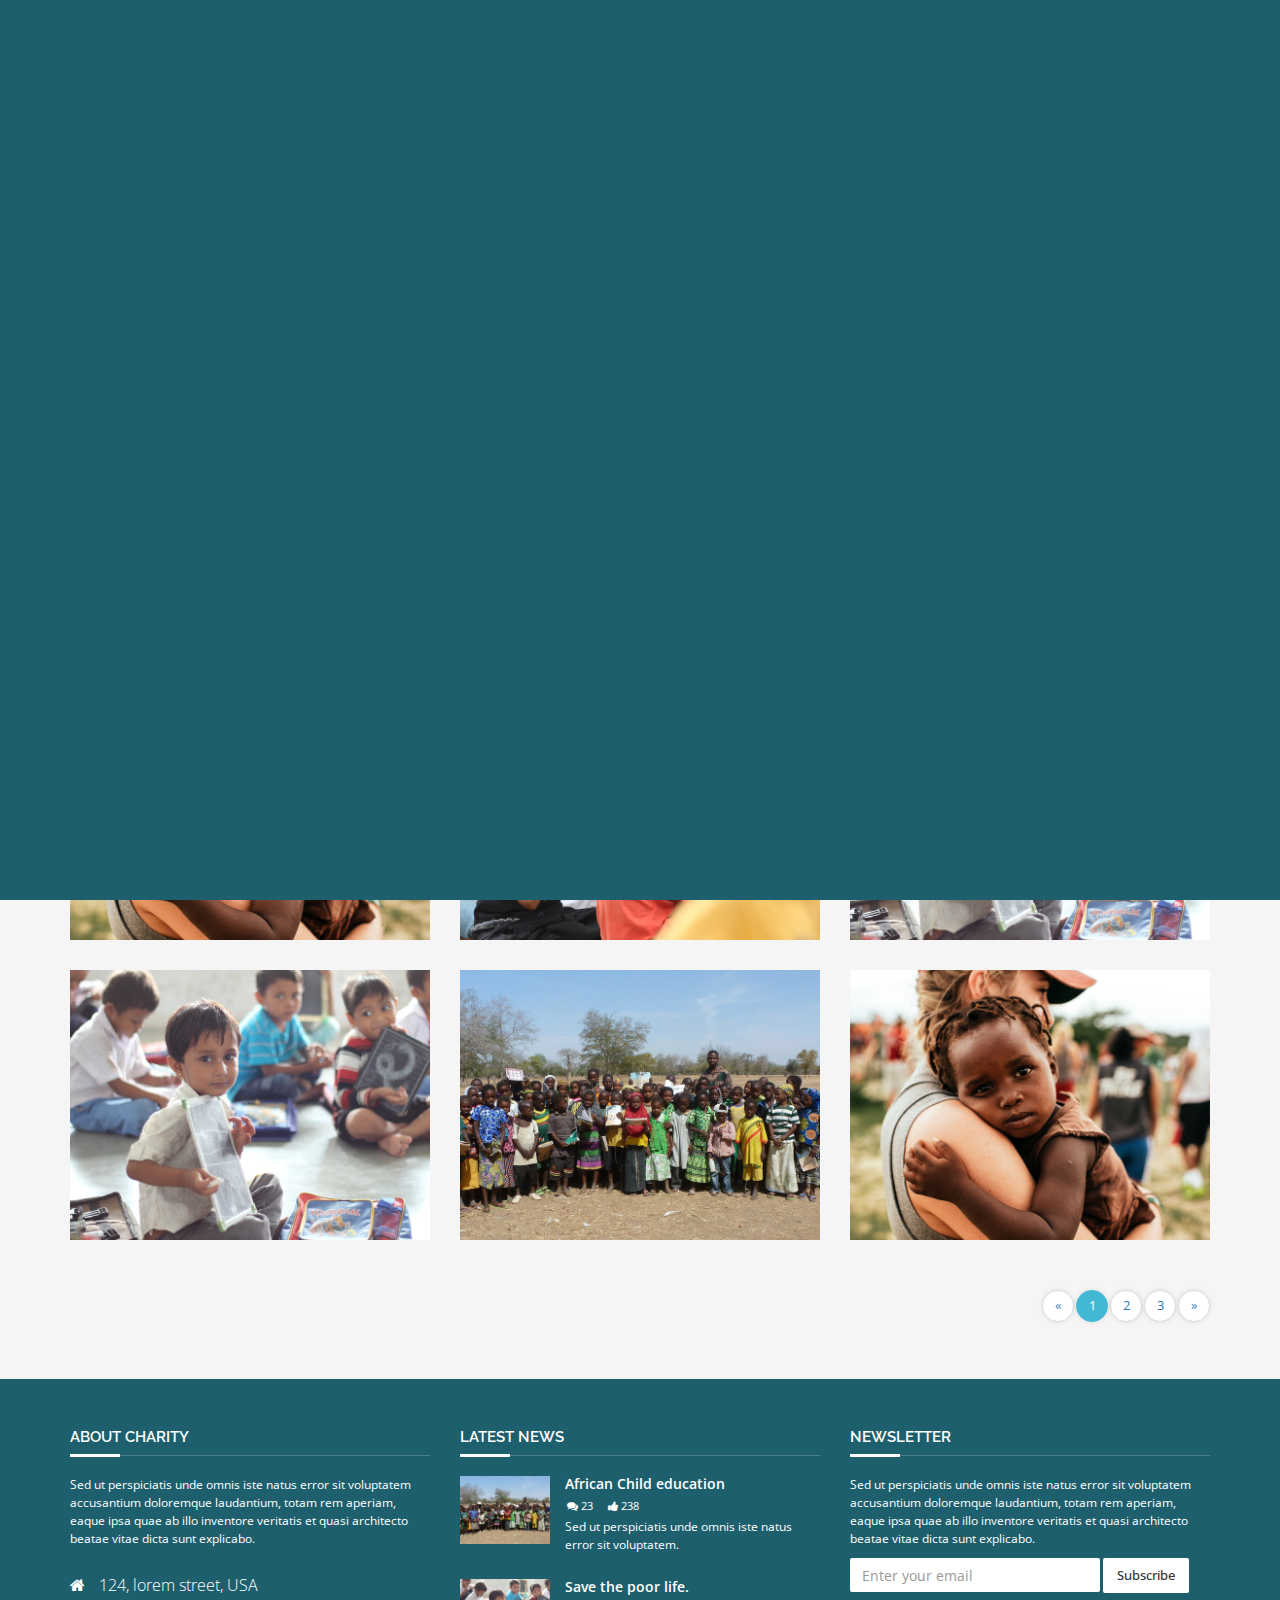
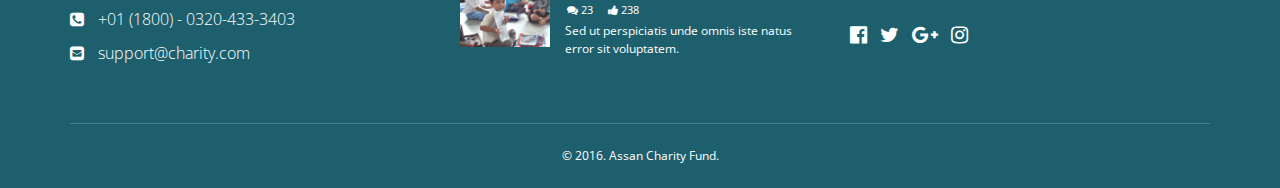
<file: gallery-3col.html>
<!DOCTYPE html>
<html lang="en">
    <head>
        <meta charset="utf-8">
        <meta http-equiv="X-UA-Compatible" content="IE=edge">
        <meta name="viewport" content="width=device-width, initial-scale=1">
        <!-- The above 3 meta tags *must* come first in the head; any other head content must come *after* these tags -->
        <title>Assan - Charity</title>
        <!-- Bootstrap -->
        <link href="bootstrap/css/bootstrap.min.css" rel="stylesheet">
        <!--plugins-->
        <link href="bower_components/font-awesome/css/font-awesome.min.css" rel="stylesheet">
        <link href="owl-carousel/owl.carousel.css" rel="stylesheet">
        <link href="owl-carousel/owl.theme.css" rel="stylesheet">
        <link href="owl-carousel/owl.transitions.css" rel="stylesheet"> 
        <link href="flaticons/flaticon.css" rel="stylesheet">
        <link href="lightbox2/dist/css/lightbox.min.css" rel="stylesheet">
        <!--custom css file-->
        <link href="css/style.css" rel="stylesheet">

        <!-- HTML5 shim and Respond.js for IE8 support of HTML5 elements and media queries -->
        <!-- WARNING: Respond.js doesn't work if you view the page via file:// -->
        <!--[if lt IE 9]>
          <script src="https://oss.maxcdn.com/html5shiv/3.7.2/html5shiv.min.js"></script>
          <script src="https://oss.maxcdn.com/respond/1.4.2/respond.min.js"></script>
        <![endif]-->
    </head>
    <body>
<!-- Preloader -->
  <div class="preloader">
    <div class="pulse"></div>
  </div>
  <!-- Preloader End -->
        <header class="header-v1">
            <div class="top-bar">
                <div class="container">
                    <div class="pull-left">
                        <ul class="list-inline social-icons">
                            <li><a href="#"><i class="fa fa-facebook-f"></i></a></li>
                            <li><a href="#"><i class="fa fa-twitter"></i></a></li>
                            <li><a href="#"><i class="fa fa-youtube"></i></a></li>
                            <li><a href="#"><i class="fa fa-instagram"></i></a></li>
                        </ul>
                    </div>
                    <div class="pull-right">
                        <ul class="list-inline">
                            <li><a href="#">Donate Now</a></li>
                            <li><a href="#">Become a volunteer</a></li>
                            <li><a href="#">+01 (1800) 4343-294-392</a></li>
                        </ul>
                    </div>
                </div>
            </div>
            <!-- Static navbar -->
            <nav class="navbar navbar-default navbar-sticky navbar-static-top yamm">
                <div class="container">
                    <div class="navbar-header">
                        <button type="button" class="navbar-toggle collapsed" data-toggle="collapse" data-target="#navbar" aria-expanded="false" aria-controls="navbar">
                            <span class="sr-only">Toggle navigation</span>
                            <span class="icon-bar"></span>
                            <span class="icon-bar"></span>
                            <span class="icon-bar"></span>
                        </button>
                        <a class="navbar-brand" href="index.html">
                            <img src="images/logo-light.png" alt="logo" class="logo-default">
                            <img src="images/logo-dark.png" alt="logo" class="logo-scroll">
                        </a>
                    </div>
                    <div id="navbar" class="navbar-collapse collapse">
                        <ul class="nav navbar-nav navbar-right">
                            <li class="dropdown">
                                <a href="#" class="dropdown-toggle js-activated" data-toggle="dropdown" role="button" aria-haspopup="true" aria-expanded="false">Home <span class="caret"></span></a>
                                <ul class="dropdown-menu">
                                    <li><a href="index.html">Home Revolution Slider</a></li>
                                    <li><a href="index-parallax.html">Home parallax Image</a></li>
                                    <li class="dropdown-submenu">
                                        <a tabindex="-1" href="#">Menu Levels</a>
                                        <ul class="dropdown-menu">
                                            <li><a tabindex="-1" href="#">Second level</a></li>
                                            <li class="dropdown-submenu">
                                                <a href="#">Even More..</a>
                                                <ul class="dropdown-menu">
                                                    <li><a href="#">3rd level</a></li>
                                                    <li><a href="#">3rd level</a></li>
                                                </ul>
                                            </li>
                                            <li><a href="#">Second level</a></li>
                                            <li><a href="#">Second level</a></li>
                                        </ul>
                                    </li>
                                </ul>
                            </li>
                            <li><a href="about.html">About</a></li>
                            <li class="dropdown">
                                <a href="#" class="dropdown-toggle js-activated" data-toggle="dropdown" role="button" aria-haspopup="true" aria-expanded="false">Causes <span class="caret"></span></a>
                                <ul class="dropdown-menu">
                                    <li><a href="causes-list.html">Causes list</a></li>
                                    <li><a href="causes-grid.html">Causes grid</a></li>
                                    <li><a href="causes-detail.html">Cause detail</a></li>
                                </ul>
                            </li>
                            <li class="dropdown">
                                <a href="#" class="dropdown-toggle js-activated" data-toggle="dropdown" role="button" aria-haspopup="true" aria-expanded="false">Events <span class="caret"></span></a>
                                <ul class="dropdown-menu">
                                    <li><a href="event-list.html">Event list</a></li>
                                    <li><a href="event-grid.html">Event grid</a></li>
                                    <li><a href="event-calendar.html">Event Calendar</a></li>
                                    <li><a href="event-detail.html">Event detail</a></li>
                                </ul>
                            </li>
                            <li class="dropdown active">
                                <a href="#" class="dropdown-toggle js-activated" data-toggle="dropdown" role="button" aria-haspopup="true" aria-expanded="false">Gallery <span class="caret"></span></a>
                                <ul class="dropdown-menu">
                                    <li><a href="gallery-2col.html">Gallery 2 columns</a></li>
                                    <li><a href="gallery-3col.html">Gallery 3 columns</a></li>
                                    <li><a href="gallery-4col.html">Gallery 4 columns</a></li>
                                    <li><a href="gallery-fullwidth.html">Gallery fullwidth</a></li>
                                </ul>
                            </li>
                            <li><a href="contact.html">Contact</a></li>             
                        </ul>
                    </div><!--/.nav-collapse -->
                </div><!--/.container-fluid -->
            </nav>
        </header>

        <div class="page-title">
            <div class="container">
                <h1>Gallery 3 col</h1>
            </div>
        </div><!--end page title-->
        <div class="space-80"></div>
        <div class="container">
            <div class="row">
                <div class="col-sm-4">
                    <a href="images/img1.jpg" class="overlay-box" data-lightbox="gallery">
                        <img src="images/img1.jpg" alt="" class="img-responsive">
                        <div class="overlay">
                            <div class="overlay-content">
                                <h4>Project Title</h4>
                                <span>Nice Subtitle</span>
                            </div>
                        </div>
                    </a>
                </div><!--end col-->
                <div class="col-sm-4">
                    <a href="images/img2.jpg" class="overlay-box" data-lightbox="gallery">
                        <img src="images/img2.jpg" alt="" class="img-responsive">
                        <div class="overlay">
                            <div class="overlay-content">
                                <h4>Project Title</h4>
                                <span>Nice Subtitle</span>
                            </div>
                        </div>
                    </a>
                </div><!--end col-->
                <div class="col-sm-4">
                    <a href="images/img3.jpg" class="overlay-box" data-lightbox="gallery">
                        <img src="images/img3.jpg" alt="" class="img-responsive">
                        <div class="overlay">
                            <div class="overlay-content">
                                <h4>Project Title</h4>
                                <span>Nice Subtitle</span>
                            </div>
                        </div>
                    </a>
                </div><!--end col-->
            </div><!--end row-->
             <div class="row">
                <div class="col-sm-4">
                    <a href="images/img4.jpg" class="overlay-box" data-lightbox="gallery">
                        <img src="images/img4.jpg" alt="" class="img-responsive">
                        <div class="overlay">
                            <div class="overlay-content">
                                <h4>Project Title</h4>
                                <span>Nice Subtitle</span>
                            </div>
                        </div>
                    </a>
                </div><!--end col-->
                <div class="col-sm-4">
                    <a href="images/img3.jpg" class="overlay-box" data-lightbox="gallery">
                        <img src="images/img3.jpg" alt="" class="img-responsive">
                        <div class="overlay">
                            <div class="overlay-content">
                                <h4>Project Title</h4>
                                <span>Nice Subtitle</span>
                            </div>
                        </div>
                    </a>
                </div><!--end col-->
                <div class="col-sm-4">
                    <a href="images/img2.jpg" class="overlay-box" data-lightbox="gallery">
                        <img src="images/img2.jpg" alt="" class="img-responsive">
                        <div class="overlay">
                            <div class="overlay-content">
                                <h4>Project Title</h4>
                                <span>Nice Subtitle</span>
                            </div>
                        </div>
                    </a>
                </div><!--end col-->
            </div><!--end row-->
             <div class="row">
                <div class="col-sm-4">
                    <a href="images/img2.jpg" class="overlay-box" data-lightbox="gallery">
                        <img src="images/img2.jpg" alt="" class="img-responsive">
                        <div class="overlay">
                            <div class="overlay-content">
                                <h4>Project Title</h4>
                                <span>Nice Subtitle</span>
                            </div>
                        </div>
                    </a>
                </div><!--end col-->
                <div class="col-sm-4">
                    <a href="images/img1.jpg" class="overlay-box" data-lightbox="gallery">
                        <img src="images/img1.jpg" alt="" class="img-responsive">
                        <div class="overlay">
                            <div class="overlay-content">
                                <h4>Project Title</h4>
                                <span>Nice Subtitle</span>
                            </div>
                        </div>
                    </a>
                </div><!--end col-->
                <div class="col-sm-4">
                    <a href="images/img4.jpg" class="overlay-box" data-lightbox="gallery">
                        <img src="images/img4.jpg" alt="" class="img-responsive">
                        <div class="overlay">
                            <div class="overlay-content">
                                <h4>Project Title</h4>
                                <span>Nice Subtitle</span>
                            </div>
                        </div>
                    </a>
                </div><!--end col-->
            </div><!--end row-->
                <nav aria-label="Page navigation" class=" text-right">
                        <ul class="pagination">
                            <li>
                                <a href="#" aria-label="Previous">
                                    <span aria-hidden="true">&laquo;</span>
                                </a>
                            </li>
                            <li class="active"><a href="#">1</a></li>
                            <li><a href="#">2</a></li>
                            <li><a href="#">3</a></li>
                            <li>
                                <a href="#" aria-label="Next">
                                    <span aria-hidden="true">&raquo;</span>
                                </a>
                            </li>
                        </ul>
                    </nav>
        </div>
        <div class="space-50"></div>

        <footer id="footer" class="footer">
            <div class="container">
                <div class="row">
                    <div class="col-sm-4 margin-b-30">
                        <h4>About Charity</h4>
                        <p>
                            Sed ut perspiciatis unde omnis iste natus error sit voluptatem accusantium doloremque laudantium, totam rem aperiam, eaque ipsa quae ab illo inventore veritatis et quasi architecto beatae vitae dicta sunt explicabo.
                        </p>
                        <div class="f-contact">
                            <p><i class="fa fa-home"></i> 124, lorem street, USA</p>
                            <p><i class="fa fa-phone-square"></i> +01 (1800) - 0320-433-3403</p>
                            <p><i class="fa fa-envelope-square"></i> support@charity.com</p>                           
                        </div>
                    </div><!--end col-->
                    <div class="col-sm-4 margin-b-30">
                        <h4>Latest News</h4>
                        <ul class="list-unstyled latest-news">
                            <li class="clearfix">
                                <div class="pull-left post-thumb">
                                    <a href="#">
                                        <img src="images/img1.jpg" alt="" class="img-responsive" width="90">
                                    </a>
                                </div><!--thumb-->
                                <div class="content">
                                    <a href="#">
                                        <h5>African Child education</h5>                          
                                    </a>
                                    <div>
                                        <span><i class="fa fa-comments"></i> 23</span>
                                        <span><i class="fa fa-thumbs-up"></i> 238</span>
                                    </div>
                                    <p>
                                        Sed ut perspiciatis unde omnis iste natus error sit voluptatem.
                                    </p>
                                </div>
                            </li><!--news li end-->
                            <li class="clearfix">
                                <div class="pull-left post-thumb">
                                    <a href="#">
                                        <img src="images/img2.jpg" alt="" class="img-responsive" width="90">
                                    </a>
                                </div><!--thumb-->
                                <div class="content">
                                    <a href="#">
                                        <h5>Save the poor life.</h5>                          
                                    </a>
                                    <div>
                                        <span><i class="fa fa-comments"></i> 23</span>
                                        <span><i class="fa fa-thumbs-up"></i> 238</span>
                                    </div>
                                    <p>
                                        Sed ut perspiciatis unde omnis iste natus error sit voluptatem.
                                    </p>
                                </div>
                            </li><!--news li end-->
                        </ul>
                    </div><!--end col-->
                    <div class="col-sm-4 margin-b-30">
                        <h4>newsletter</h4>
                        <p>
                            Sed ut perspiciatis unde omnis iste natus error sit voluptatem accusantium doloremque laudantium, totam rem aperiam, eaque ipsa quae ab illo inventore veritatis et quasi architecto beatae vitae dicta sunt explicabo.
                        </p>
                        <form class="subscribe-form margin-b-30">
                            <div class="form-group">
                                <input type="email" class="form-control" placeholder="Enter your email">
                            </div>
                            <input class="btn btn-white-bg" type="submit" value="Subscribe">
                        </form>
                        <ul class="list-inline f-socials">
                            <li><a href="#"><i class="fa fa-facebook-official"></i></a></li>
                            <li><a href="#"><i class="fa fa-twitter"></i></a></li>
                            <li><a href="#"><i class="fa fa-google-plus"></i></a></li>
                            <li><a href="#"><i class="fa fa-instagram"></i></a></li>
                        </ul>
                    </div><!--end col-->
                </div>
            </div>
            <div class="container text-center text-copyright">
                <span>&copy; 2016. Assan Charity Fund.</span>
            </div>
        </footer>

        <script src="bower_components/jquery/dist/jquery.min.js"></script>
        <script src="js/jquery-migrate.min.js" type="text/javascript"></script>
        <script src="js/jquery.easing.1.3.min.js" type="text/javascript"></script>
        <script src="bootstrap/js/bootstrap.min.js"></script>
        <script src="js/bootstrap-hover-dropdown.min.js"></script>
        <script src="js/jquery.sticky.js"></script>
        <script src="owl-carousel/owl.carousel.min.js" type="text/javascript"></script>
        <script src="js/modernizr.custom.97074.js" type="text/javascript"></script>
        <script src="js/waypoints.min.js"></script>
        <script src="js/jquery.counterup.min.js"></script>
        <script src="js/custom.js" type="text/javascript"></script>
        <script src="lightbox2/dist/js/lightbox.min.js"></script>
    </body>
</html>
</file>
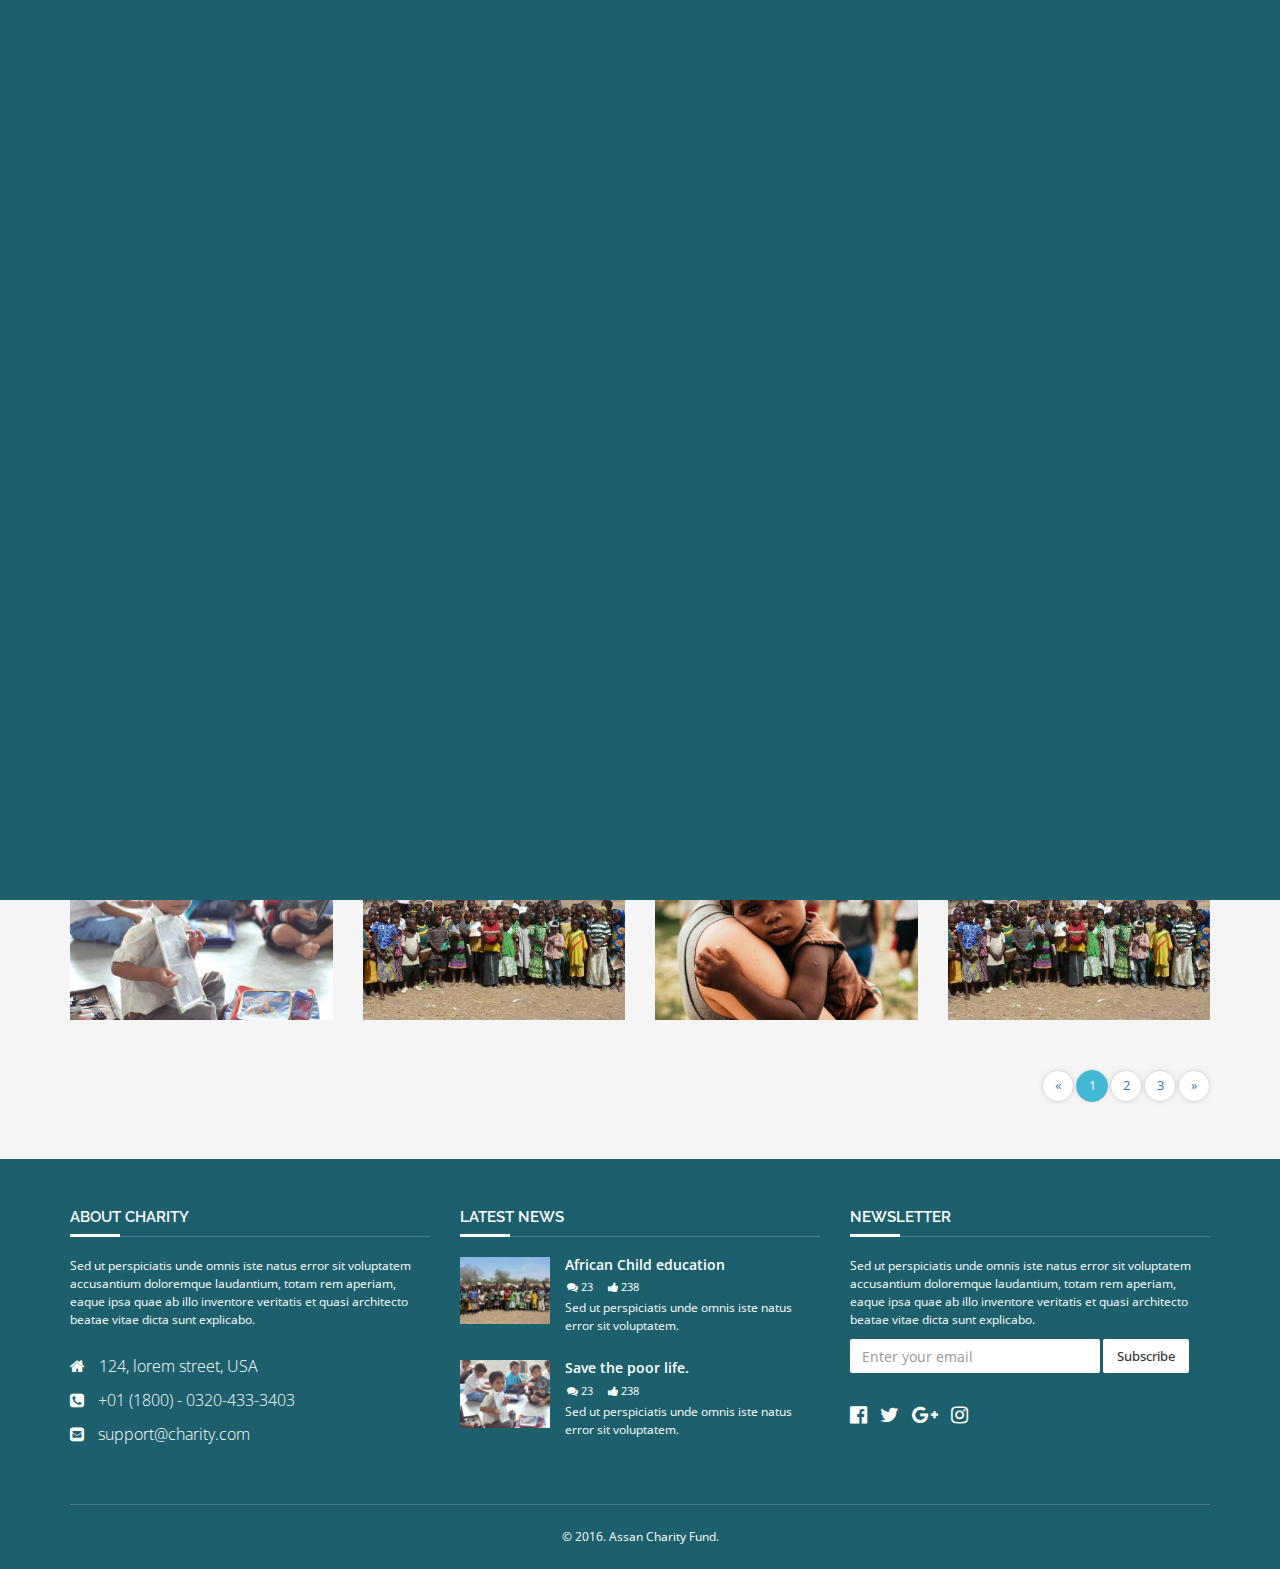
<file: gallery-4col.html>
<!DOCTYPE html>
<html lang="en">
    <head>
        <meta charset="utf-8">
        <meta http-equiv="X-UA-Compatible" content="IE=edge">
        <meta name="viewport" content="width=device-width, initial-scale=1">
        <!-- The above 3 meta tags *must* come first in the head; any other head content must come *after* these tags -->
        <title>Assan - Charity</title>
        <!-- Bootstrap -->
        <link href="bootstrap/css/bootstrap.min.css" rel="stylesheet">
        <!--plugins-->
        <link href="bower_components/font-awesome/css/font-awesome.min.css" rel="stylesheet">
        <link href="owl-carousel/owl.carousel.css" rel="stylesheet">
        <link href="owl-carousel/owl.theme.css" rel="stylesheet">
        <link href="owl-carousel/owl.transitions.css" rel="stylesheet"> 
        <link href="flaticons/flaticon.css" rel="stylesheet">
        <link href="lightbox2/dist/css/lightbox.min.css" rel="stylesheet">
        <!--custom css file-->
        <link href="css/style.css" rel="stylesheet">

        <!-- HTML5 shim and Respond.js for IE8 support of HTML5 elements and media queries -->
        <!-- WARNING: Respond.js doesn't work if you view the page via file:// -->
        <!--[if lt IE 9]>
          <script src="https://oss.maxcdn.com/html5shiv/3.7.2/html5shiv.min.js"></script>
          <script src="https://oss.maxcdn.com/respond/1.4.2/respond.min.js"></script>
        <![endif]-->
    </head>
    <body>
<!-- Preloader -->
  <div class="preloader">
    <div class="pulse"></div>
  </div>
  <!-- Preloader End -->
        <header class="header-v1">
            <div class="top-bar">
                <div class="container">
                    <div class="pull-left">
                        <ul class="list-inline social-icons">
                            <li><a href="#"><i class="fa fa-facebook-f"></i></a></li>
                            <li><a href="#"><i class="fa fa-twitter"></i></a></li>
                            <li><a href="#"><i class="fa fa-youtube"></i></a></li>
                            <li><a href="#"><i class="fa fa-instagram"></i></a></li>
                        </ul>
                    </div>
                    <div class="pull-right">
                        <ul class="list-inline">
                            <li><a href="#">Donate Now</a></li>
                            <li><a href="#">Become a volunteer</a></li>
                            <li><a href="#">+01 (1800) 4343-294-392</a></li>
                        </ul>
                    </div>
                </div>
            </div>
            <!-- Static navbar -->
            <nav class="navbar navbar-default navbar-sticky navbar-static-top yamm">
                <div class="container">
                    <div class="navbar-header">
                        <button type="button" class="navbar-toggle collapsed" data-toggle="collapse" data-target="#navbar" aria-expanded="false" aria-controls="navbar">
                            <span class="sr-only">Toggle navigation</span>
                            <span class="icon-bar"></span>
                            <span class="icon-bar"></span>
                            <span class="icon-bar"></span>
                        </button>
                        <a class="navbar-brand" href="index.html">
                            <img src="images/logo-light.png" alt="logo" class="logo-default">
                            <img src="images/logo-dark.png" alt="logo" class="logo-scroll">
                        </a>
                    </div>
                    <div id="navbar" class="navbar-collapse collapse">
                        <ul class="nav navbar-nav navbar-right">
                            <li class="dropdown">
                                <a href="#" class="dropdown-toggle js-activated" data-toggle="dropdown" role="button" aria-haspopup="true" aria-expanded="false">Home <span class="caret"></span></a>
                                <ul class="dropdown-menu">
                                    <li><a href="index.html">Home Revolution Slider</a></li>
                                    <li><a href="index-parallax.html">Home parallax Image</a></li>
                                    <li class="dropdown-submenu">
                                        <a tabindex="-1" href="#">Menu Levels</a>
                                        <ul class="dropdown-menu">
                                            <li><a tabindex="-1" href="#">Second level</a></li>
                                            <li class="dropdown-submenu">
                                                <a href="#">Even More..</a>
                                                <ul class="dropdown-menu">
                                                    <li><a href="#">3rd level</a></li>
                                                    <li><a href="#">3rd level</a></li>
                                                </ul>
                                            </li>
                                            <li><a href="#">Second level</a></li>
                                            <li><a href="#">Second level</a></li>
                                        </ul>
                                    </li>
                                </ul>
                            </li>
                            <li><a href="about.html">About</a></li>
                            <li class="dropdown">
                                <a href="#" class="dropdown-toggle js-activated" data-toggle="dropdown" role="button" aria-haspopup="true" aria-expanded="false">Causes <span class="caret"></span></a>
                                <ul class="dropdown-menu">
                                    <li><a href="causes-list.html">Causes list</a></li>
                                    <li><a href="causes-grid.html">Causes grid</a></li>
                                    <li><a href="causes-detail.html">Cause detail</a></li>
                                </ul>
                            </li>
                            <li class="dropdown">
                                <a href="#" class="dropdown-toggle js-activated" data-toggle="dropdown" role="button" aria-haspopup="true" aria-expanded="false">Events <span class="caret"></span></a>
                                <ul class="dropdown-menu">
                                    <li><a href="event-list.html">Event list</a></li>
                                    <li><a href="event-grid.html">Event grid</a></li>
                                    <li><a href="event-calendar.html">Event Calendar</a></li>
                                    <li><a href="event-detail.html">Event detail</a></li>
                                </ul>
                            </li>
                            <li class="dropdown active">
                                <a href="#" class="dropdown-toggle js-activated" data-toggle="dropdown" role="button" aria-haspopup="true" aria-expanded="false">Gallery <span class="caret"></span></a>
                                <ul class="dropdown-menu">
                                    <li><a href="gallery-2col.html">Gallery 2 columns</a></li>
                                    <li><a href="gallery-3col.html">Gallery 3 columns</a></li>
                                    <li><a href="gallery-4col.html">Gallery 4 columns</a></li>
                                    <li><a href="gallery-fullwidth.html">Gallery fullwidth</a></li>
                                </ul>
                            </li>
                            <li><a href="contact.html">Contact</a></li>             
                        </ul>
                    </div><!--/.nav-collapse -->
                </div><!--/.container-fluid -->
            </nav>
        </header>

        <div class="page-title">
            <div class="container">
                <h1>Gallery 4 col</h1>
            </div>
        </div><!--end page title-->
        <div class="space-80"></div>
        <div class="container">
            <div class="row">
                <div class="col-sm-6 col-md-3">
                    <a href="images/img1.jpg" class="overlay-box" data-lightbox="gallery">
                        <img src="images/img1.jpg" alt="" class="img-responsive">
                        <div class="overlay">
                            <div class="overlay-content">
                                <h4>Project Title</h4>
                                <span>Nice Subtitle</span>
                            </div>
                        </div>
                    </a>
                </div><!--end col-->
                <div class="col-sm-6 col-md-3">
                    <a href="images/img2.jpg" class="overlay-box" data-lightbox="gallery">
                        <img src="images/img2.jpg" alt="" class="img-responsive">
                        <div class="overlay">
                            <div class="overlay-content">
                                <h4>Project Title</h4>
                                <span>Nice Subtitle</span>
                            </div>
                        </div>
                    </a>
                </div><!--end col-->
                <div class="col-sm-6 col-md-3">
                    <a href="images/img3.jpg" class="overlay-box" data-lightbox="gallery">
                        <img src="images/img3.jpg" alt="" class="img-responsive">
                        <div class="overlay">
                            <div class="overlay-content">
                                <h4>Project Title</h4>
                                <span>Nice Subtitle</span>
                            </div>
                        </div>
                    </a>
                </div><!--end col-->
                <div class="col-sm-6 col-md-3">
                    <a href="images/img4.jpg" class="overlay-box" data-lightbox="gallery">
                        <img src="images/img4.jpg" alt="" class="img-responsive">
                        <div class="overlay">
                            <div class="overlay-content">
                                <h4>Project Title</h4>
                                <span>Nice Subtitle</span>
                            </div>
                        </div>
                    </a>
                </div><!--end col-->
            </div><!--end row-->
             <div class="row">
                <div class="col-sm-6 col-md-3">
                    <a href="images/img4.jpg" class="overlay-box" data-lightbox="gallery">
                        <img src="images/img4.jpg" alt="" class="img-responsive">
                        <div class="overlay">
                            <div class="overlay-content">
                                <h4>Project Title</h4>
                                <span>Nice Subtitle</span>
                            </div>
                        </div>
                    </a>
                </div><!--end col-->
                <div class="col-sm-6 col-md-3">
                    <a href="images/img3.jpg" class="overlay-box" data-lightbox="gallery">
                        <img src="images/img3.jpg" alt="" class="img-responsive">
                        <div class="overlay">
                            <div class="overlay-content">
                                <h4>Project Title</h4>
                                <span>Nice Subtitle</span>
                            </div>
                        </div>
                    </a>
                </div><!--end col-->
                <div class="col-sm-6 col-md-3">
                    <a href="images/img2.jpg" class="overlay-box" data-lightbox="gallery">
                        <img src="images/img2.jpg" alt="" class="img-responsive">
                        <div class="overlay">
                            <div class="overlay-content">
                                <h4>Project Title</h4>
                                <span>Nice Subtitle</span>
                            </div>
                        </div>
                    </a>
                </div><!--end col-->
                <div class="col-sm-6 col-md-3">
                    <a href="images/img4.jpg" class="overlay-box" data-lightbox="gallery">
                        <img src="images/img4.jpg" alt="" class="img-responsive">
                        <div class="overlay">
                            <div class="overlay-content">
                                <h4>Project Title</h4>
                                <span>Nice Subtitle</span>
                            </div>
                        </div>
                    </a>
                </div><!--end col-->
            </div><!--end row-->
             <div class="row">
                <div class="col-sm-6 col-md-3">
                    <a href="images/img2.jpg" class="overlay-box" data-lightbox="gallery">
                        <img src="images/img2.jpg" alt="" class="img-responsive">
                        <div class="overlay">
                            <div class="overlay-content">
                                <h4>Project Title</h4>
                                <span>Nice Subtitle</span>
                            </div>
                        </div>
                    </a>
                </div><!--end col-->
                <div class="col-sm-6 col-md-3">
                    <a href="images/img1.jpg" class="overlay-box" data-lightbox="gallery">
                        <img src="images/img1.jpg" alt="" class="img-responsive">
                        <div class="overlay">
                            <div class="overlay-content">
                                <h4>Project Title</h4>
                                <span>Nice Subtitle</span>
                            </div>
                        </div>
                    </a>
                </div><!--end col-->
                <div class="col-sm-6 col-md-3">
                    <a href="images/img4.jpg" class="overlay-box" data-lightbox="gallery">
                        <img src="images/img4.jpg" alt="" class="img-responsive">
                        <div class="overlay">
                            <div class="overlay-content">
                                <h4>Project Title</h4>
                                <span>Nice Subtitle</span>
                            </div>
                        </div>
                    </a>
                </div><!--end col-->
                <div class="col-sm-6 col-md-3">
                    <a href="images/img1.jpg" class="overlay-box" data-lightbox="gallery">
                        <img src="images/img1.jpg" alt="" class="img-responsive">
                        <div class="overlay">
                            <div class="overlay-content">
                                <h4>Project Title</h4>
                                <span>Nice Subtitle</span>
                            </div>
                        </div>
                    </a>
                </div><!--end col-->
            </div><!--end row-->
                <nav aria-label="Page navigation" class=" text-right">
                        <ul class="pagination">
                            <li>
                                <a href="#" aria-label="Previous">
                                    <span aria-hidden="true">&laquo;</span>
                                </a>
                            </li>
                            <li class="active"><a href="#">1</a></li>
                            <li><a href="#">2</a></li>
                            <li><a href="#">3</a></li>
                            <li>
                                <a href="#" aria-label="Next">
                                    <span aria-hidden="true">&raquo;</span>
                                </a>
                            </li>
                        </ul>
                    </nav>
        </div>
        <div class="space-50"></div>

        <footer id="footer" class="footer">
            <div class="container">
                <div class="row">
                    <div class="col-sm-4 margin-b-30">
                        <h4>About Charity</h4>
                        <p>
                            Sed ut perspiciatis unde omnis iste natus error sit voluptatem accusantium doloremque laudantium, totam rem aperiam, eaque ipsa quae ab illo inventore veritatis et quasi architecto beatae vitae dicta sunt explicabo.
                        </p>
                        <div class="f-contact">
                            <p><i class="fa fa-home"></i> 124, lorem street, USA</p>
                            <p><i class="fa fa-phone-square"></i> +01 (1800) - 0320-433-3403</p>
                            <p><i class="fa fa-envelope-square"></i> support@charity.com</p>                           
                        </div>
                    </div><!--end col-->
                    <div class="col-sm-4 margin-b-30">
                        <h4>Latest News</h4>
                        <ul class="list-unstyled latest-news">
                            <li class="clearfix">
                                <div class="pull-left post-thumb">
                                    <a href="#">
                                        <img src="images/img1.jpg" alt="" class="img-responsive" width="90">
                                    </a>
                                </div><!--thumb-->
                                <div class="content">
                                    <a href="#">
                                        <h5>African Child education</h5>                          
                                    </a>
                                    <div>
                                        <span><i class="fa fa-comments"></i> 23</span>
                                        <span><i class="fa fa-thumbs-up"></i> 238</span>
                                    </div>
                                    <p>
                                        Sed ut perspiciatis unde omnis iste natus error sit voluptatem.
                                    </p>
                                </div>
                            </li><!--news li end-->
                            <li class="clearfix">
                                <div class="pull-left post-thumb">
                                    <a href="#">
                                        <img src="images/img2.jpg" alt="" class="img-responsive" width="90">
                                    </a>
                                </div><!--thumb-->
                                <div class="content">
                                    <a href="#">
                                        <h5>Save the poor life.</h5>                          
                                    </a>
                                    <div>
                                        <span><i class="fa fa-comments"></i> 23</span>
                                        <span><i class="fa fa-thumbs-up"></i> 238</span>
                                    </div>
                                    <p>
                                        Sed ut perspiciatis unde omnis iste natus error sit voluptatem.
                                    </p>
                                </div>
                            </li><!--news li end-->
                        </ul>
                    </div><!--end col-->
                    <div class="col-sm-4 margin-b-30">
                        <h4>newsletter</h4>
                        <p>
                            Sed ut perspiciatis unde omnis iste natus error sit voluptatem accusantium doloremque laudantium, totam rem aperiam, eaque ipsa quae ab illo inventore veritatis et quasi architecto beatae vitae dicta sunt explicabo.
                        </p>
                        <form class="subscribe-form margin-b-30">
                            <div class="form-group">
                                <input type="email" class="form-control" placeholder="Enter your email">
                            </div>
                            <input class="btn btn-white-bg" type="submit" value="Subscribe">
                        </form>
                        <ul class="list-inline f-socials">
                            <li><a href="#"><i class="fa fa-facebook-official"></i></a></li>
                            <li><a href="#"><i class="fa fa-twitter"></i></a></li>
                            <li><a href="#"><i class="fa fa-google-plus"></i></a></li>
                            <li><a href="#"><i class="fa fa-instagram"></i></a></li>
                        </ul>
                    </div><!--end col-->
                </div>
            </div>
            <div class="container text-center text-copyright">
                <span>&copy; 2016. Assan Charity Fund.</span>
            </div>
        </footer>

        <script src="bower_components/jquery/dist/jquery.min.js"></script>
        <script src="js/jquery-migrate.min.js" type="text/javascript"></script>
        <script src="js/jquery.easing.1.3.min.js" type="text/javascript"></script>
        <script src="bootstrap/js/bootstrap.min.js"></script>
        <script src="js/bootstrap-hover-dropdown.min.js"></script>
        <script src="js/jquery.sticky.js"></script>
        <script src="owl-carousel/owl.carousel.min.js" type="text/javascript"></script>
        <script src="js/modernizr.custom.97074.js" type="text/javascript"></script>
        <script src="js/waypoints.min.js"></script>
        <script src="js/jquery.counterup.min.js"></script>
        <script src="js/custom.js" type="text/javascript"></script>
        <script src="lightbox2/dist/js/lightbox.min.js"></script>
    </body>
</html>
</file>
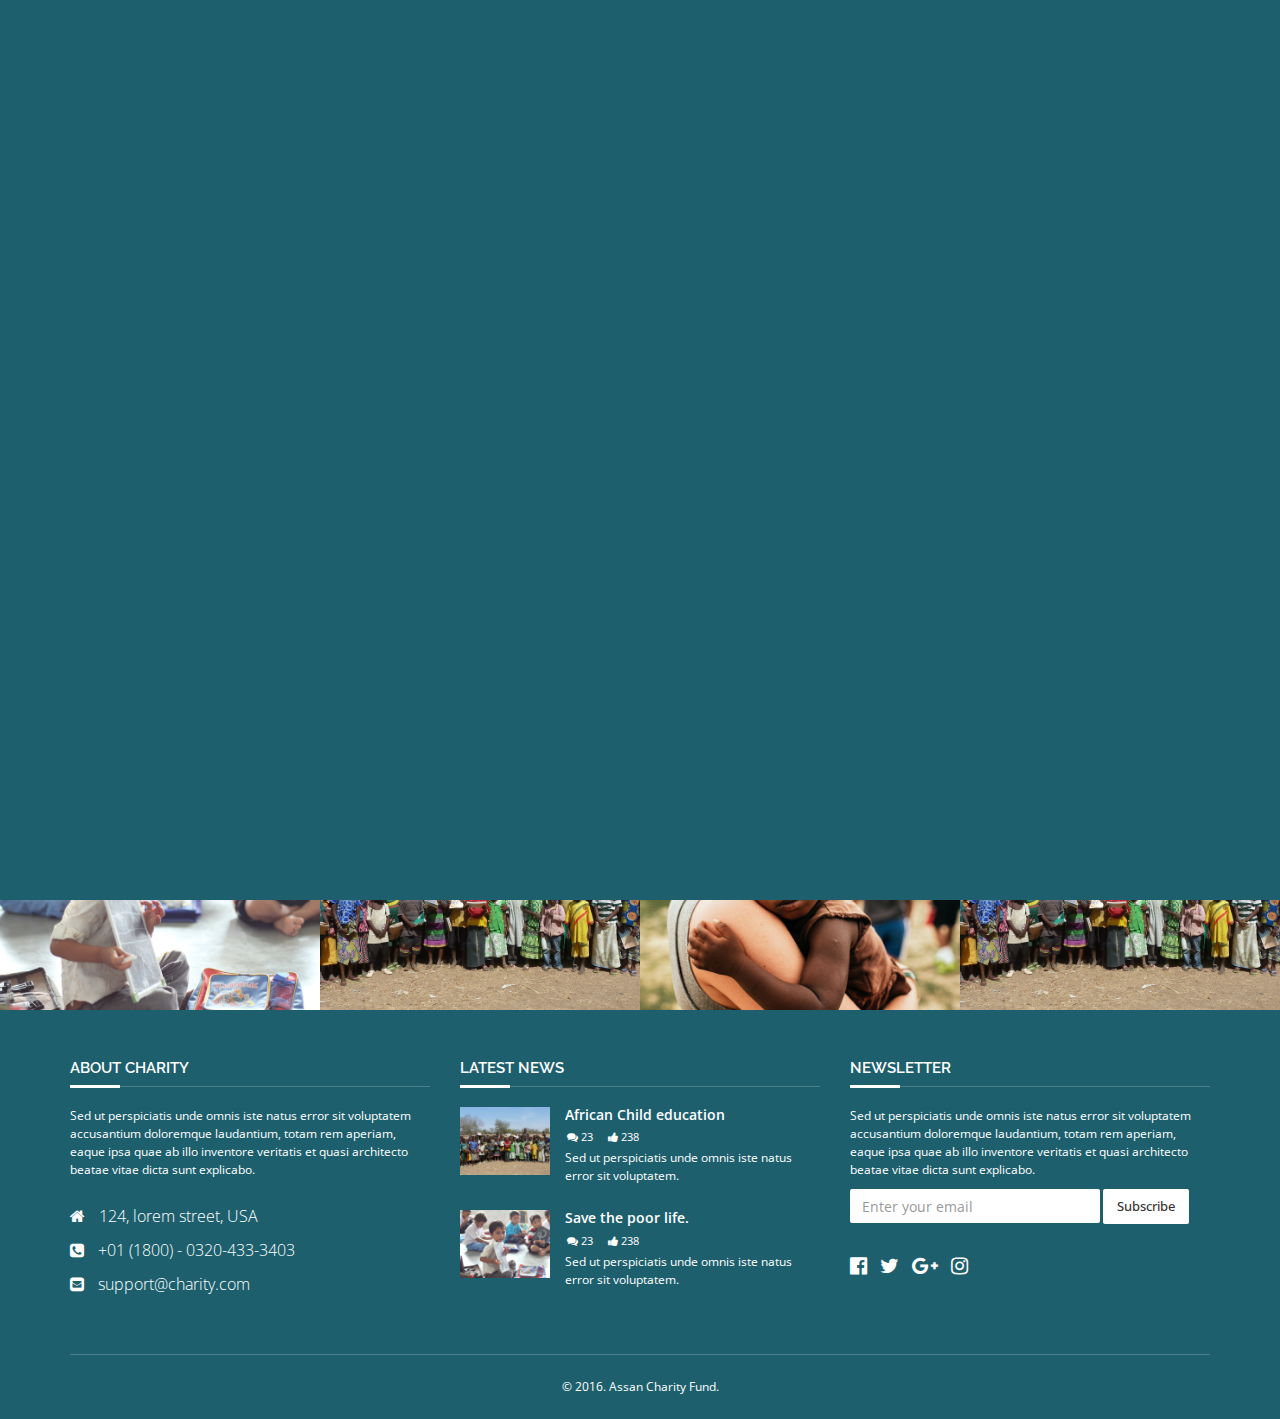
<file: gallery-fullwidth.html>
<!DOCTYPE html>
<html lang="en">
    <head>
        <meta charset="utf-8">
        <meta http-equiv="X-UA-Compatible" content="IE=edge">
        <meta name="viewport" content="width=device-width, initial-scale=1">
        <!-- The above 3 meta tags *must* come first in the head; any other head content must come *after* these tags -->
        <title>Assan - Charity</title>
        <!-- Bootstrap -->
        <link href="bootstrap/css/bootstrap.min.css" rel="stylesheet">
        <!--plugins-->
        <link href="bower_components/font-awesome/css/font-awesome.min.css" rel="stylesheet">
        <link href="owl-carousel/owl.carousel.css" rel="stylesheet">
        <link href="owl-carousel/owl.theme.css" rel="stylesheet">
        <link href="owl-carousel/owl.transitions.css" rel="stylesheet"> 
        <link href="flaticons/flaticon.css" rel="stylesheet">
        <link href="lightbox2/dist/css/lightbox.min.css" rel="stylesheet">
        <!--custom css file-->
        <link href="css/style.css" rel="stylesheet">

        <!-- HTML5 shim and Respond.js for IE8 support of HTML5 elements and media queries -->
        <!-- WARNING: Respond.js doesn't work if you view the page via file:// -->
        <!--[if lt IE 9]>
          <script src="https://oss.maxcdn.com/html5shiv/3.7.2/html5shiv.min.js"></script>
          <script src="https://oss.maxcdn.com/respond/1.4.2/respond.min.js"></script>
        <![endif]-->
    </head>
    <body>
<!-- Preloader -->
  <div class="preloader">
    <div class="pulse"></div>
  </div>
  <!-- Preloader End -->
        <header class="header-v1">
            <div class="top-bar">
                <div class="container">
                    <div class="pull-left">
                        <ul class="list-inline social-icons">
                            <li><a href="#"><i class="fa fa-facebook-f"></i></a></li>
                            <li><a href="#"><i class="fa fa-twitter"></i></a></li>
                            <li><a href="#"><i class="fa fa-youtube"></i></a></li>
                            <li><a href="#"><i class="fa fa-instagram"></i></a></li>
                        </ul>
                    </div>
                    <div class="pull-right">
                        <ul class="list-inline">
                            <li><a href="#">Donate Now</a></li>
                            <li><a href="#">Become a volunteer</a></li>
                            <li><a href="#">+01 (1800) 4343-294-392</a></li>
                        </ul>
                    </div>
                </div>
            </div>
            <!-- Static navbar -->
            <nav class="navbar navbar-default navbar-sticky navbar-static-top yamm">
                <div class="container">
                    <div class="navbar-header">
                        <button type="button" class="navbar-toggle collapsed" data-toggle="collapse" data-target="#navbar" aria-expanded="false" aria-controls="navbar">
                            <span class="sr-only">Toggle navigation</span>
                            <span class="icon-bar"></span>
                            <span class="icon-bar"></span>
                            <span class="icon-bar"></span>
                        </button>
                        <a class="navbar-brand" href="index.html">
                            <img src="images/logo-light.png" alt="logo" class="logo-default">
                            <img src="images/logo-dark.png" alt="logo" class="logo-scroll">
                        </a>
                    </div>
                    <div id="navbar" class="navbar-collapse collapse">
                        <ul class="nav navbar-nav navbar-right">
                            <li class="dropdown">
                                <a href="#" class="dropdown-toggle js-activated" data-toggle="dropdown" role="button" aria-haspopup="true" aria-expanded="false">Home <span class="caret"></span></a>
                                <ul class="dropdown-menu">
                                    <li><a href="index.html">Home Revolution Slider</a></li>
                                    <li><a href="index-parallax.html">Home parallax Image</a></li>
                                    <li class="dropdown-submenu">
                                        <a tabindex="-1" href="#">Menu Levels</a>
                                        <ul class="dropdown-menu">
                                            <li><a tabindex="-1" href="#">Second level</a></li>
                                            <li class="dropdown-submenu">
                                                <a href="#">Even More..</a>
                                                <ul class="dropdown-menu">
                                                    <li><a href="#">3rd level</a></li>
                                                    <li><a href="#">3rd level</a></li>
                                                </ul>
                                            </li>
                                            <li><a href="#">Second level</a></li>
                                            <li><a href="#">Second level</a></li>
                                        </ul>
                                    </li>
                                </ul>
                            </li>
                            <li><a href="about.html">About</a></li>
                            <li class="dropdown">
                                <a href="#" class="dropdown-toggle js-activated" data-toggle="dropdown" role="button" aria-haspopup="true" aria-expanded="false">Causes <span class="caret"></span></a>
                                <ul class="dropdown-menu">
                                    <li><a href="causes-list.html">Causes list</a></li>
                                    <li><a href="causes-grid.html">Causes grid</a></li>
                                    <li><a href="causes-detail.html">Cause detail</a></li>
                                </ul>
                            </li>
                            <li class="dropdown">
                                <a href="#" class="dropdown-toggle js-activated" data-toggle="dropdown" role="button" aria-haspopup="true" aria-expanded="false">Events <span class="caret"></span></a>
                                <ul class="dropdown-menu">
                                    <li><a href="event-list.html">Event list</a></li>
                                    <li><a href="event-grid.html">Event grid</a></li>
                                    <li><a href="event-calendar.html">Event Calendar</a></li>
                                    <li><a href="event-detail.html">Event detail</a></li>
                                </ul>
                            </li>
                            <li class="dropdown active">
                                <a href="#" class="dropdown-toggle js-activated" data-toggle="dropdown" role="button" aria-haspopup="true" aria-expanded="false">Gallery <span class="caret"></span></a>
                                <ul class="dropdown-menu">
                                    <li><a href="gallery-2col.html">Gallery 2 columns</a></li>
                                    <li><a href="gallery-3col.html">Gallery 3 columns</a></li>
                                    <li><a href="gallery-4col.html">Gallery 4 columns</a></li>
                                    <li><a href="gallery-fullwidth.html">Gallery fullwidth</a></li>
                                </ul>
                            </li>
                            <li><a href="contact.html">Contact</a></li>             
                        </ul>
                    </div><!--/.nav-collapse -->
                </div><!--/.container-fluid -->
            </nav>
        </header>

        <div class="page-title">
            <div class="container">
                <h1>Gallery Full width</h1>
            </div>
        </div><!--end page title-->
        <div class="container-fluid no-padding full-width">
            <div class="row no-margin">
                <div class="col-sm-6 col-md-3 no-padding">
                    <a href="images/img1.jpg" class="overlay-box" data-lightbox="gallery">
                        <img src="images/img1.jpg" alt="" class="img-responsive">
                        <div class="overlay">
                            <div class="overlay-content">
                                <h4>Project Title</h4>
                                <span>Nice Subtitle</span>
                            </div>
                        </div>
                    </a>
                </div><!--end col-->
                <div class="col-sm-6 col-md-3 no-padding">
                    <a href="images/img2.jpg" class="overlay-box" data-lightbox="gallery">
                        <img src="images/img2.jpg" alt="" class="img-responsive">
                        <div class="overlay">
                            <div class="overlay-content">
                                <h4>Project Title</h4>
                                <span>Nice Subtitle</span>
                            </div>
                        </div>
                    </a>
                </div><!--end col-->
                <div class="col-sm-6 col-md-3 no-padding">
                    <a href="images/img3.jpg" class="overlay-box" data-lightbox="gallery">
                        <img src="images/img3.jpg" alt="" class="img-responsive">
                        <div class="overlay">
                            <div class="overlay-content">
                                <h4>Project Title</h4>
                                <span>Nice Subtitle</span>
                            </div>
                        </div>
                    </a>
                </div><!--end col-->
                <div class="col-sm-6 col-md-3 no-padding">
                    <a href="images/img4.jpg" class="overlay-box" data-lightbox="gallery">
                        <img src="images/img4.jpg" alt="" class="img-responsive">
                        <div class="overlay">
                            <div class="overlay-content">
                                <h4>Project Title</h4>
                                <span>Nice Subtitle</span>
                            </div>
                        </div>
                    </a>
                </div><!--end col-->
            </div><!--end row-->
             <div class="row no-margin">
                <div class="col-sm-6 col-md-3 no-padding">
                    <a href="images/img4.jpg" class="overlay-box" data-lightbox="gallery">
                        <img src="images/img4.jpg" alt="" class="img-responsive">
                        <div class="overlay">
                            <div class="overlay-content">
                                <h4>Project Title</h4>
                                <span>Nice Subtitle</span>
                            </div>
                        </div>
                    </a>
                </div><!--end col-->
                <div class="col-sm-6 col-md-3 no-padding">
                    <a href="images/img3.jpg" class="overlay-box" data-lightbox="gallery">
                        <img src="images/img3.jpg" alt="" class="img-responsive">
                        <div class="overlay">
                            <div class="overlay-content">
                                <h4>Project Title</h4>
                                <span>Nice Subtitle</span>
                            </div>
                        </div>
                    </a>
                </div><!--end col-->
                <div class="col-sm-6 col-md-3 no-padding">
                    <a href="images/img2.jpg" class="overlay-box" data-lightbox="gallery">
                        <img src="images/img2.jpg" alt="" class="img-responsive">
                        <div class="overlay">
                            <div class="overlay-content">
                                <h4>Project Title</h4>
                                <span>Nice Subtitle</span>
                            </div>
                        </div>
                    </a>
                </div><!--end col-->
                <div class="col-sm-6 col-md-3 no-padding">
                    <a href="images/img4.jpg" class="overlay-box" data-lightbox="gallery">
                        <img src="images/img4.jpg" alt="" class="img-responsive">
                        <div class="overlay">
                            <div class="overlay-content">
                                <h4>Project Title</h4>
                                <span>Nice Subtitle</span>
                            </div>
                        </div>
                    </a>
                </div><!--end col-->
            </div><!--end row-->
             <div class="row no-margin">
                <div class="col-sm-6 col-md-3 no-padding">
                    <a href="images/img2.jpg" class="overlay-box" data-lightbox="gallery">
                        <img src="images/img2.jpg" alt="" class="img-responsive">
                        <div class="overlay">
                            <div class="overlay-content">
                                <h4>Project Title</h4>
                                <span>Nice Subtitle</span>
                            </div>
                        </div>
                    </a>
                </div><!--end col-->
                <div class="col-sm-6 col-md-3 no-padding">
                    <a href="images/img1.jpg" class="overlay-box" data-lightbox="gallery">
                        <img src="images/img1.jpg" alt="" class="img-responsive">
                        <div class="overlay">
                            <div class="overlay-content">
                                <h4>Project Title</h4>
                                <span>Nice Subtitle</span>
                            </div>
                        </div>
                    </a>
                </div><!--end col-->
                <div class="col-sm-6 col-md-3 no-padding">
                    <a href="images/img4.jpg" class="overlay-box" data-lightbox="gallery">
                        <img src="images/img4.jpg" alt="" class="img-responsive">
                        <div class="overlay">
                            <div class="overlay-content">
                                <h4>Project Title</h4>
                                <span>Nice Subtitle</span>
                            </div>
                        </div>
                    </a>
                </div><!--end col-->
                <div class="col-sm-6 col-md-3 no-padding">
                    <a href="images/img1.jpg" class="overlay-box" data-lightbox="gallery">
                        <img src="images/img1.jpg" alt="" class="img-responsive">
                        <div class="overlay">
                            <div class="overlay-content">
                                <h4>Project Title</h4>
                                <span>Nice Subtitle</span>
                            </div>
                        </div>
                    </a>
                </div><!--end col-->
            </div><!--end row-->
        </div>
        <footer id="footer" class="footer">
            <div class="container">
                <div class="row">
                    <div class="col-sm-4 margin-b-30">
                        <h4>About Charity</h4>
                        <p>
                            Sed ut perspiciatis unde omnis iste natus error sit voluptatem accusantium doloremque laudantium, totam rem aperiam, eaque ipsa quae ab illo inventore veritatis et quasi architecto beatae vitae dicta sunt explicabo.
                        </p>
                        <div class="f-contact">
                            <p><i class="fa fa-home"></i> 124, lorem street, USA</p>
                            <p><i class="fa fa-phone-square"></i> +01 (1800) - 0320-433-3403</p>
                            <p><i class="fa fa-envelope-square"></i> support@charity.com</p>                           
                        </div>
                    </div><!--end col-->
                    <div class="col-sm-4 margin-b-30">
                        <h4>Latest News</h4>
                        <ul class="list-unstyled latest-news">
                            <li class="clearfix">
                                <div class="pull-left post-thumb">
                                    <a href="#">
                                        <img src="images/img1.jpg" alt="" class="img-responsive" width="90">
                                    </a>
                                </div><!--thumb-->
                                <div class="content">
                                    <a href="#">
                                        <h5>African Child education</h5>                          
                                    </a>
                                    <div>
                                        <span><i class="fa fa-comments"></i> 23</span>
                                        <span><i class="fa fa-thumbs-up"></i> 238</span>
                                    </div>
                                    <p>
                                        Sed ut perspiciatis unde omnis iste natus error sit voluptatem.
                                    </p>
                                </div>
                            </li><!--news li end-->
                            <li class="clearfix">
                                <div class="pull-left post-thumb">
                                    <a href="#">
                                        <img src="images/img2.jpg" alt="" class="img-responsive" width="90">
                                    </a>
                                </div><!--thumb-->
                                <div class="content">
                                    <a href="#">
                                        <h5>Save the poor life.</h5>                          
                                    </a>
                                    <div>
                                        <span><i class="fa fa-comments"></i> 23</span>
                                        <span><i class="fa fa-thumbs-up"></i> 238</span>
                                    </div>
                                    <p>
                                        Sed ut perspiciatis unde omnis iste natus error sit voluptatem.
                                    </p>
                                </div>
                            </li><!--news li end-->
                        </ul>
                    </div><!--end col-->
                    <div class="col-sm-4 margin-b-30">
                        <h4>newsletter</h4>
                        <p>
                            Sed ut perspiciatis unde omnis iste natus error sit voluptatem accusantium doloremque laudantium, totam rem aperiam, eaque ipsa quae ab illo inventore veritatis et quasi architecto beatae vitae dicta sunt explicabo.
                        </p>
                        <form class="subscribe-form margin-b-30">
                            <div class="form-group">
                                <input type="email" class="form-control" placeholder="Enter your email">
                            </div>
                            <input class="btn btn-white-bg" type="submit" value="Subscribe">
                        </form>
                        <ul class="list-inline f-socials">
                            <li><a href="#"><i class="fa fa-facebook-official"></i></a></li>
                            <li><a href="#"><i class="fa fa-twitter"></i></a></li>
                            <li><a href="#"><i class="fa fa-google-plus"></i></a></li>
                            <li><a href="#"><i class="fa fa-instagram"></i></a></li>
                        </ul>
                    </div><!--end col-->
                </div>
            </div>
            <div class="container text-center text-copyright">
                <span>&copy; 2016. Assan Charity Fund.</span>
            </div>
        </footer>

        <script src="bower_components/jquery/dist/jquery.min.js"></script>
        <script src="js/jquery-migrate.min.js" type="text/javascript"></script>
        <script src="js/jquery.easing.1.3.min.js" type="text/javascript"></script>
        <script src="bootstrap/js/bootstrap.min.js"></script>
        <script src="js/bootstrap-hover-dropdown.min.js"></script>
        <script src="js/jquery.sticky.js"></script>
        <script src="owl-carousel/owl.carousel.min.js" type="text/javascript"></script>
        <script src="js/modernizr.custom.97074.js" type="text/javascript"></script>
        <script src="js/waypoints.min.js"></script>
        <script src="js/jquery.counterup.min.js"></script>
        <script src="js/custom.js" type="text/javascript"></script>
        <script src="lightbox2/dist/js/lightbox.min.js"></script>
    </body>
</html>
</file>
<file: flaticons/flaticon.css>
/*
  	Flaticon icon font: Flaticon
  	Creation date: 22/06/2016 15:26
  	*/

@font-face {
  font-family: "Flaticon";
  src: url("./Flaticon.eot");
  src: url("./Flaticon.eot?#iefix") format("embedded-opentype"),
       url("./Flaticon.woff") format("woff"),
       url("./Flaticon.ttf") format("truetype"),
       url("./Flaticon.svg#Flaticon") format("svg");
  font-weight: normal;
  font-style: normal;
}

@media screen and (-webkit-min-device-pixel-ratio:0) {
  @font-face {
    font-family: "Flaticon";
    src: url("./Flaticon.svg#Flaticon") format("svg");
  }
}

[class^="flaticon-"]:before, [class*=" flaticon-"]:before,
[class^="flaticon-"]:after, [class*=" flaticon-"]:after {   
  font-family: Flaticon;
        font-size: 20px;
font-style: normal;
margin-left: 20px;
}

.flaticon-animal-rights:before { content: "\f100"; }
.flaticon-animal-shelter:before { content: "\f101"; }
.flaticon-apple:before { content: "\f102"; }
.flaticon-awareness:before { content: "\f103"; }
.flaticon-ballons:before { content: "\f104"; }
.flaticon-blood-donation:before { content: "\f105"; }
.flaticon-box:before { content: "\f106"; }
.flaticon-cash-box:before { content: "\f107"; }
.flaticon-charity-app:before { content: "\f108"; }
.flaticon-charity-food:before { content: "\f109"; }
.flaticon-charity-shop:before { content: "\f10a"; }
.flaticon-clean-water:before { content: "\f10b"; }
.flaticon-clothes-donation:before { content: "\f10c"; }
.flaticon-cross:before { content: "\f10d"; }
.flaticon-dog-pawprint:before { content: "\f10e"; }
.flaticon-donation:before { content: "\f10f"; }
.flaticon-donation-box:before { content: "\f110"; }
.flaticon-education:before { content: "\f111"; }
.flaticon-enviromental-protection:before { content: "\f112"; }
.flaticon-equality:before { content: "\f113"; }
.flaticon-first-aid-kit:before { content: "\f114"; }
.flaticon-food:before { content: "\f115"; }
.flaticon-freedom:before { content: "\f116"; }
.flaticon-gift:before { content: "\f117"; }
.flaticon-happy-kids:before { content: "\f118"; }
.flaticon-heart:before { content: "\f119"; }
.flaticon-heart-drop:before { content: "\f11a"; }
.flaticon-hospital:before { content: "\f11b"; }
.flaticon-human:before { content: "\f11c"; }
.flaticon-hut:before { content: "\f11d"; }
.flaticon-lifesaver:before { content: "\f11e"; }
.flaticon-medicine:before { content: "\f11f"; }
.flaticon-money:before { content: "\f120"; }
.flaticon-people:before { content: "\f121"; }
.flaticon-plant-heart:before { content: "\f122"; }
.flaticon-reforestation:before { content: "\f123"; }
.flaticon-research:before { content: "\f124"; }
.flaticon-ribbon:before { content: "\f125"; }
.flaticon-school:before { content: "\f126"; }
.flaticon-sharing:before { content: "\f127"; }
.flaticon-shelter:before { content: "\f128"; }
.flaticon-shelter-1:before { content: "\f129"; }
.flaticon-shelter-beds:before { content: "\f12a"; }
.flaticon-smiley-face:before { content: "\f12b"; }
.flaticon-soup:before { content: "\f12c"; }
.flaticon-vaccine:before { content: "\f12d"; }
.flaticon-voluntary-service:before { content: "\f12e"; }
.flaticon-well:before { content: "\f12f"; }
.flaticon-wheelchair:before { content: "\f130"; }
.flaticon-world:before { content: "\f131"; }
</file>
<file: css/style.css>
/* 
    Author     : Design_mylife
    File       : Assan charity template
    version    : v1.0
*/
/**google font**/
@import "https://fonts.googleapis.com/css?family=Open+Sans:300,400,400i,600,700,800";
@import "https://fonts.googleapis.com/css?family=Raleway:400,600,700,800";
/**colors**/
.red-color {
  color: #f55b63 !important;
}

.green-color {
  color: #bce13b !important;
}

.blue-color {
  color: #42a3ee !important;
}

.yellow-color {
  color: #e6e837 !important;
}

.gold-color {
  color: #e8c537 !important;
}

.red {
  background-color: #f55b63 !important;
}

.green {
  background-color: #bce13b !important;
}

.blue {
  background-color: #42a3ee !important;
}

.yellow {
  background-color: #e6e837 !important;
}

.gold {
  background-color: #e8c537 !important;
}

body, html {
  height: 100%;
}

body {
  font-family: "Open Sans", sans-serif;
  -webkit-font-smoothing: antialiased;
  -webkit-text-size-adjust: 100%;
  -ms-text-size-adjust: 100%;
  color: #777;
  background-color: #f5f5f5;
  font-size: 13px;
  font-weight: 400;
  line-height: 24px;
}

a {
  -moz-transition: all 0.3s;
  -o-transition: all 0.3s;
  -webkit-transition: all 0.3s;
  transition: all 0.3s;
  text-decoration: none;
  color: #999;
}
a:hover, a:focus {
  text-decoration: none;
  outline: 0 !important;
  color: #42b8d4;
}

button {
  border: 0px;
}
button:focus {
  outline: 0 !important;
}

h1, h2, h3, h4, h5, h6 {
  margin-top: 0px;
  font-weight: 600;
  color: #333;
}

.pd-b-80 {
  padding-bottom: 80px !important;
}

.pd-b-30 {
  padding-bottom: 30px;
}

.pd-b-50 {
  padding-bottom: 50px !important;
}

.pd-t-80 {
  padding-top: 80px !important;
}

.pd-0 {
  padding: 0 !important;
}

.space-80 {
  height: 80px;
}

.space-70 {
  height: 70px;
}

.space-60 {
  height: 60px;
}

.space-50 {
  height: 50px;
}

.space-20 {
  height: 20px;
}

.margin-b-0 {
  margin-bottom: 0 !important;
}

.margin-b-30 {
  margin-bottom: 30px;
}

.text-white {
  color: #fff !important;
}

.text-primary {
  color: #42b8d4;
}

.white-bg {
  background: #fff !important;
}

@media (min-width: 768px) {
  .vertical-center {
    display: flex;
    -webkit-display: flex;
    -moz-display: flex;
    -ms-display: flex;
    align-items: center;
  }
}
.img-left {
  margin: 10px 15px 10px 0;
  float: left;
}

blockquote {
  border-left-color: #42b8d4;
  font-weight: 300;
  font-style: italic;
  background: #f5f5f5;
  font-size: 14px;
}

.no-padding {
  padding: 0px !important;
}

.no-margin {
  margin: 0px !important;
}

.display-table {
  width: 100%;
  height: 100%;
  display: table;
  position: relative;
}
.display-table .verticle-middle {
  display: table-cell;
  vertical-align: middle;
  width: 100%;
}

.form-control, select, textarea {
  -webkit-border-radius: 0px;
  -moz-border-radius: 0px;
  -ms-border-radius: 0px;
  border-radius: 0px;
  -webkit-box-shadow: none;
  -moz-box-shadow: none;
  -ms-box-shadow: none;
  box-shadow: none;
}

/*preloader*/
.preloader {
  position: fixed;
  top: 0;
  left: 0;
  right: 0;
  bottom: 0;
  background-color: #1e5f6e;
  z-index: 99999;
  height: 100%;
  width: 100%;
  overflow: hidden;
}

.pulse {
  position: absolute;
  left: 50%;
  top: 50%;
  margin-top: -32px;
  margin-left: -32px;
  width: 64px;
  height: 64px;
  text-align: center;
  background-color: #42b8d4;
  border-radius: 100%;
  -webkit-animation: pulse 1s infinite ease-in-out;
  -moz-animation: pulse 1s infinite ease-in-out;
  animation: pulse 1s infinite ease-in-out;
}

/*
Buttons style
*/
.btn {
  font-weight: 500;
  font-size: 13px;
  text-transform: capitalize;
  border: 0px;
  -webkit-border-radius: 2px;
  -moz-border-radius: 2px;
  -ms-border-radius: 2px;
  border-radius: 2px;
  padding: 8px 14px;
}

.btn-lg {
  padding: 14px 30px;
}

.btn-theme-bg {
  background: #42b8d4;
  color: #fff;
  -webkit-box-shadow: 0 2px 5px 0 rgba(0, 0, 0, 0.25);
  -moz-box-shadow: 0 2px 5px 0 rgba(0, 0, 0, 0.25);
  -ms-box-shadow: 0 2px 5px 0 rgba(0, 0, 0, 0.25);
  box-shadow: 0 2px 5px 0 rgba(0, 0, 0, 0.25);
}
.btn-theme-bg:hover {
  background: #333;
  color: #fff;
}
.btn-theme-bg:focus {
  background: #42b8d4;
  color: #fff;
}

.btn-white-bg {
  background: #fff;
  color: #333;
}
.btn-white-bg:hover {
  background: #333;
  color: #fff;
}

/*
Page and heading titles
*/
.center-title {
  padding-bottom: 50px;
}
.center-title h3 {
  text-transform: uppercase;
  padding-bottom: 15px;
  color: #42b8d4;
  position: relative;
  font-weight: 600;
  font-family: "Raleway", sans-serif;
}
.center-title h3:after {
  content: "";
  width: 120px;
  height: 3px;
  background: #42b8d4;
  position: absolute;
  left: 50%;
  bottom: 0;
  margin-left: -60px;
}

/*header navigation styles*/
.header-v1 {
  position: absolute;
  left: 0;
  top: 0;
  width: 100%;
  z-index: 9999;
}

.top-bar {
  padding: 10px 0;
  background-color: transparent;
}
.top-bar ul {
  padding-bottom: 0;
  margin: 0;
}
.top-bar ul > li > a {
  color: #fff;
  font-size: 12px;
  text-transform: uppercase;
  font-weight: 400;
}
.top-bar ul > li > a:hover {
  text-decoration: underline;
}
.top-bar ul li {
  position: relative;
  padding-right: 10px;
  line-height: 14px;
}
.top-bar ul li:after {
  content: "";
  position: absolute;
  width: 1px;
  height: 100%;
  background: #eee;
  top: 0;
  right: 0;
}
.top-bar ul li:last-child {
  padding-right: 0;
}
.top-bar ul li:last-child:after {
  display: none;
}
.top-bar .social-icons li:after {
  display: none;
}
.top-bar .social-icons li a {
  font-size: 18px;
}

.navbar-brand {
  font-size: 30px;
  text-transform: uppercase;
  font-weight: 700;
  position: relative;
}
.navbar-brand img {
  position: absolute;
  margin-top: -5px;
}
.navbar-brand img.logo-scroll {
  opacity: 0;
}

.navbar {
  margin-bottom: 0px;
  z-index: 9999;
}

.navbar-nav > li > a {
  text-transform: uppercase;
  font-weight: 600;
  font-size: 13px;
  font-family: "Raleway", sans-serif;
}

.navbar-default {
  background: transparent;
  border: 0px;
  padding: 10px 0;
  width: 100%;
  -moz-transition: all 0.3s;
  -o-transition: all 0.3s;
  -webkit-transition: all 0.3s;
  transition: all 0.3s;
}
.navbar-default .navbar-nav > li > a {
  color: rgba(255, 255, 255, 0.8);
}
.navbar-default .navbar-nav > li > a:hover, .navbar-default .navbar-nav > li > a:focus {
  color: #42b8d4;
}
.navbar-default .navbar-brand {
  color: #fff;
}

.navbar-default .navbar-nav > .active > a, .navbar-default .navbar-nav > .active > a:focus, .navbar-default .navbar-nav > .active > a:hover, .navbar-default .navbar-nav > .open > a, .navbar-default .navbar-nav > .open > a:focus, .navbar-default .navbar-nav > .open > a:hover {
  color: #42b8d4;
  background-color: transparent;
}

.is-sticky .navbar-default {
  background: #fff;
  -webkit-box-shadow: 0 0 8px 0 rgba(0, 0, 0, 0.12);
  -moz-box-shadow: 0 0 8px 0 rgba(0, 0, 0, 0.12);
  -ms-box-shadow: 0 0 8px 0 rgba(0, 0, 0, 0.12);
  box-shadow: 0 0 8px 0 rgba(0, 0, 0, 0.12);
}
.is-sticky .navbar-default .navbar-nav > li > a {
  color: #888;
}
.is-sticky .navbar-default .navbar-nav > li > a:hover, .is-sticky .navbar-default .navbar-nav > li > a:focus {
  color: #42b8d4;
}
.is-sticky .navbar-default .navbar-nav > li.active > a {
  color: #42b8d4;
}
.is-sticky .navbar-brand img.logo-scroll {
  opacity: 1;
}
.is-sticky .navbar-brand img.logo-default {
  opacity: 0;
}

/*
Dropdown Styles
*/
.dropdown-menu {
  padding: 0px;
  -webkit-border-radius: 0px;
  -moz-border-radius: 0px;
  -ms-border-radius: 0px;
  border-radius: 0px;
  border-top: 3px solid #42b8d4;
  min-width: 190px;
}
.dropdown-menu > li > a {
  padding: 9px 20px;
  color: #42b8d4;
  text-transform: capitalize;
}

.navbar-default .dropdown-menu > li > a {
  color: #999;
}
.navbar-default .dropdown-menu > li > a:hover {
  color: #fff;
  background-color: #42b8d4;
}

/*multi level menu*/
.dropdown-submenu {
  position: relative;
}

.dropdown-submenu > .dropdown-menu {
  top: 0;
  left: 100%;
  margin-top: -0px;
  margin-left: -1px;
  -webkit-border-radius: 0px;
  -moz-border-radius: 0px;
  -ms-border-radius: 0px;
  border-radius: 0px;
}

.dropdown-submenu:hover > .dropdown-menu {
  display: block;
}

.dropdown-submenu > a:after {
  display: block;
  content: " ";
  float: right;
  width: 0;
  height: 0;
  border-color: transparent;
  border-style: solid;
  border-width: 5px 0 5px 5px;
  border-left-color: #ccc;
  margin-top: 5px;
  margin-right: -10px;
}

.dropdown-submenu:hover > a:after {
  border-left-color: #fff;
}

.dropdown-submenu.pull-left {
  float: none;
}

.dropdown-submenu.pull-left > .dropdown-menu {
  left: -100%;
  margin-left: 10px;
  -webkit-border-radius: 6px 0 6px 6px;
  -moz-border-radius: 6px 0 6px 6px;
  border-radius: 6px 0 6px 6px;
}

/*
Slider styless
*/
.fullwidthbanner {
  width: 100%;
  position: relative;
}

.slider-title {
  font-family: "Raleway", sans-serif;
  font-weight: 800;
}

/*owl slider*/
.owl-arrows-slider .item {
  padding: 0px 15px;
  margin-bottom: 0px;
}
.owl-arrows-slider .owl-controls {
  position: absolute;
  left: 0;
  top: 50%;
  width: 100%;
}
.owl-arrows-slider .owl-controls .owl-next {
  position: absolute;
  right: -50px;
}
.owl-arrows-slider .owl-controls .owl-prev {
  position: absolute;
  left: -50px;
}
.owl-arrows-slider .owl-controls .owl-buttons div {
  border-radius: 0px;
  background: transparent;
  color: #42b8d4;
  font-size: 40px;
  padding: 0px;
}

/*
Icon boxes style
*/
[class^="flaticon-"]:before, [class*=" flaticon-"]:before, [class^="flaticon-"]:after, [class*=" flaticon-"]:after {
  margin-left: 0px;
  font-size: inherit;
  display: inline-block;
}

.icon-box {
  background: #fff;
  -webkit-border-radius: 5px;
  -moz-border-radius: 5px;
  -ms-border-radius: 5px;
  border-radius: 5px;
  text-align: center;
  padding: 25px 20px;
}
.icon-box i {
  color: #42b8d4;
  font-size: 40px;
  line-height: 40px;
}
.icon-box h3 {
  color: #000;
  margin-top: 20px;
  text-transform: uppercase;
  font-size: 22px;
}
.icon-box p {
  margin-bottom: 0;
}

.icon-box2 {
  padding-bottom: 20px;
}
.icon-box2 i {
  display: block;
  width: 80px;
  line-height: 80px;
  height: 80px;
  float: left;
  margin-right: 20px;
  text-align: center;
  font-size: 35px;
  border-radius: 50%;
  background-color: #42b8d4;
  color: #fff;
  box-shadow: 0 0 7px rgba(0, 0, 0, 0.3);
}
.icon-box2 .content {
  overflow: hidden;
}
.icon-box2 .content h4 {
  font-family: "Raleway", sans-serif;
  font-weight: 700;
}

/**gallery image hover styles**/
.overlay-box {
  position: relative;
  overflow: hidden;
  display: block;
  margin-bottom: 30px;
}
.overlay-box .overlay {
  position: absolute;
  top: 0;
  width: 100%;
  height: 100%;
  display: block;
  visibility: hidden;
  opacity: 0;
  z-index: 20;
}
.overlay-box .overlay:after {
  position: absolute;
  content: "";
  display: inline-block;
  top: 0;
  left: 0;
  width: 100%;
  height: 100%;
  z-index: 10;
  background-color: #42b8d4;
  opacity: 0.9;
  -moz-transition: all 0.2s ease-in-out;
  -o-transition: all 0.2s ease-in-out;
  -webkit-transition: all 0.2s ease-in-out;
  transition: all 0.2s ease-in-out;
}
.overlay-box .overlay-content {
  text-align: center;
  top: 50%;
  position: relative;
  left: 0;
  right: 0;
  color: #fff;
  -ms-transform: translateY(-25%);
  -webkit-transform: translateY(-25%);
  transform: translateY(-25%);
  opacity: 0;
  z-index: 99;
  padding: 0 30px;
  -moz-transition: all 0.32s;
  -o-transition: all 0.32s;
  -webkit-transition: all 0.32s;
  transition: all 0.32s;
}
.overlay-box img {
  -webkit-transform: translateX(-4%) scale(1.08);
  transform: translateX(-4%) scale(1.08);
  -webkit-backface-visibility: hidden;
  backface-visibility: hidden;
  -moz-transition: all 0.32s;
  -o-transition: all 0.32s;
  -webkit-transition: all 0.32s;
  transition: all 0.32s;
  -webkit-opacity: 1;
  z-index: 10;
  position: relative;
  width: 100%;
  zoom: 1;
}
.overlay-box:hover .overlay {
  visibility: visible;
  opacity: 1;
}
.overlay-box:hover .overlay-content {
  -ms-transform: translateY(-50%);
  -webkit-transform: translateY(-50%);
  transform: translateY(-50%);
  -moz-transform: translateY(-50%);
  opacity: 1;
}
.overlay-box:hover img {
  -webkit-transform: translateX(4%) scale(1.08);
  transform: translateX(4%) scale(1.08);
}
.overlay-box h4 {
  color: #fff;
  font-family: "Raleway", sans-serif;
  text-transform: uppercase;
  margin-bottom: 5px;
}

.full-width .overlay-box {
  margin-bottom: 0px;
}

/*
Counters style
*/
.counter {
  padding: 90px 0;
  padding-bottom: 60px;
  background-color: #42b8d4;
}
.counter i {
  font-size: 40px;
  line-height: 40px;
  color: #fff;
}
.counter h1 {
  margin-top: 20px;
}
.counter span {
  color: #fff;
}

/*
Causes styles
*/
.causes-box {
  -webkit-box-shadow: 0px 0px 5px 0px rgba(0, 0, 0, 0.08);
  -moz-box-shadow: 0px 0px 5px 0px rgba(0, 0, 0, 0.08);
  -ms-box-shadow: 0px 0px 5px 0px rgba(0, 0, 0, 0.08);
  box-shadow: 0px 0px 5px 0px rgba(0, 0, 0, 0.08);
  -moz-transition: all 0.3s;
  -o-transition: all 0.3s;
  -webkit-transition: all 0.3s;
  transition: all 0.3s;
  -webkit-border-radius: 5px;
  -moz-border-radius: 5px;
  -ms-border-radius: 5px;
  border-radius: 5px;
  overflow: hidden;
  position: relative;
  margin: 15px 0;
}
.causes-box:hover {
  -webkit-box-shadow: 0px 0px 15px 0px rgba(0, 0, 0, 0.28);
  -moz-box-shadow: 0px 0px 15px 0px rgba(0, 0, 0, 0.28);
  -ms-box-shadow: 0px 0px 15px 0px rgba(0, 0, 0, 0.28);
  box-shadow: 0px 0px 15px 0px rgba(0, 0, 0, 0.28);
}

.causes-thumb {
  position: relative;
}

.image-badge {
  position: absolute;
  right: -10px;
  bottom: 10px;
  display: inline-block;
  padding: 6px 20px;
  color: #fff;
  text-transform: capitalize;
  background: #42b8d4;
}

.causes-desc {
  padding: 15px;
  background-color: #fff;
}
.causes-desc h4 {
  margin-bottom: 15px;
}
.causes-desc h4 a {
  color: #222;
  text-transform: capitalize;
}
.causes-desc h4 a:hover {
  color: #42b8d4;
}

.causes-amount span {
  font-family: "Raleway", sans-serif;
  text-transform: uppercase;
  font-size: 13px;
  font-weight: 700;
}
.causes-amount h1 {
  font-family: "Open Sans", sans-serif;
  font-size: 20px;
  color: #222;
}

/**causes list**/
.causes-list-box {
  margin-bottom: 30px;
  background: #fff;
  -webkit-box-shadow: 0 0 15px rgba(0, 0, 0, 0.2);
  -moz-box-shadow: 0 0 15px rgba(0, 0, 0, 0.2);
  -ms-box-shadow: 0 0 15px rgba(0, 0, 0, 0.2);
  box-shadow: 0 0 15px rgba(0, 0, 0, 0.2);
  -webkit-border-radius: 6px;
  -moz-border-radius: 6px;
  -ms-border-radius: 6px;
  border-radius: 6px;
  overflow: hidden;
}
.causes-list-box .causes-desc {
  padding-top: 20px;
}
.causes-list-box .causes-desc h4 {
  font-family: "Raleway", sans-serif;
  font-size: 15px;
  font-weight: 700;
}
.causes-list-box .causes-desc h4 a {
  text-transform: uppercase;
}

.progress {
  height: 7px;
  line-height: 7px;
  -webkit-border-radius: 0px;
  -moz-border-radius: 0px;
  -ms-border-radius: 0px;
  border-radius: 0px;
  -webkit-box-shadow: none;
  -moz-box-shadow: none;
  -ms-box-shadow: none;
  box-shadow: none;
  margin-bottom: 5px;
}
.progress .progress-bar {
  background: #42b8d4;
}
.progress .progress-bar.progress-bar-striped {
  background-image: -webkit-linear-gradient(45deg, rgba(255, 255, 255, 0.15) 25%, transparent 25%, transparent 50%, rgba(255, 255, 255, 0.15) 50%, rgba(255, 255, 255, 0.15) 75%, transparent 75%, transparent);
  background-image: -o-linear-gradient(45deg, rgba(255, 255, 255, 0.15) 25%, transparent 25%, transparent 50%, rgba(255, 255, 255, 0.15) 50%, rgba(255, 255, 255, 0.15) 75%, transparent 75%, transparent);
  background-image: linear-gradient(45deg, rgba(255, 255, 255, 0.15) 25%, transparent 25%, transparent 50%, rgba(255, 255, 255, 0.15) 50%, rgba(255, 255, 255, 0.15) 75%, transparent 75%, transparent);
  -webkit-background-size: 40px 40px;
  background-size: 40px 40px;
  -webkit-box-shadow: none;
  -moz-box-shadow: none;
  -ms-box-shadow: none;
  box-shadow: none;
}

/*causes detail box*/
.causes-single-box {
  background-color: #fff;
  -webkit-box-shadow: 0px 0px 5px 0px rgba(0, 0, 0, 0.08);
  -moz-box-shadow: 0px 0px 5px 0px rgba(0, 0, 0, 0.08);
  -ms-box-shadow: 0px 0px 5px 0px rgba(0, 0, 0, 0.08);
  box-shadow: 0px 0px 5px 0px rgba(0, 0, 0, 0.08);
}
.causes-single-box img.main-thumb {
  width: 100%;
}
.causes-single-box .single-box-desc {
  padding: 20px 15px;
}
.causes-single-box ul {
  margin: 0;
  padding: 0;
}
.causes-single-box .raised-amount {
  background: #fefefe;
  padding: 20px 15px;
  border-top: 1px solid #eee;
  border-bottom: 1px solid #eee;
  margin: 20px -15px;
}
.causes-single-box .raised-amount h1 {
  margin-bottom: 0px;
}

/*
Success stories
*/
.stories {
  padding: 90px 0;
  padding-bottom: 60px;
}
.stories p.story-text {
  font-style: italic;
  padding: 40px 30px;
  background: #fff;
  position: relative;
  background: #fff;
  border: 4px solid #fff;
  margin-bottom: 20px;
  -webkit-box-shadow: 0 0 15px rgba(0, 0, 0, 0.2);
  -moz-box-shadow: 0 0 15px rgba(0, 0, 0, 0.2);
  -ms-box-shadow: 0 0 15px rgba(0, 0, 0, 0.2);
  box-shadow: 0 0 15px rgba(0, 0, 0, 0.2);
  -webkit-border-radius: 6px;
  -moz-border-radius: 6px;
  -ms-border-radius: 6px;
  border-radius: 6px;
}
.stories p.story-text:before, .stories p.story-text:after {
  top: 100%;
  left: 20px;
  border: solid transparent;
  content: " ";
  height: 0;
  width: 0;
  position: absolute;
  pointer-events: none;
}
.stories p.story-text:after {
  border-color: rgba(255, 255, 255, 0);
  border-top-color: #fff;
  border-width: 6px;
  margin-left: -6px;
}
.stories p.story-text:before {
  border-color: rgba(255, 255, 255, 0);
  border-top-color: #fff;
  border-width: 12px;
  margin-left: -12px;
}

.story-info img {
  display: inline-block;
  margin-right: 10px;
}
.story-info span {
  display: inline-block;
  color: #42b8d4;
  vertical-align: middle;
}
.story-info span em {
  font-size: 12px;
  color: #999;
}

/*
Parallax backgrounds
*/
.parallax-bg {
  background-size: cover !important;
  background-repeat: no-repeat !important;
  background-attachment: fixed !important;
  background-position: 50% 50% !important;
  position: relative;
}
.parallax-bg:before {
  content: "";
  position: absolute;
  left: 0;
  top: 0;
  width: 100%;
  height: 100%;
  background: rgba(0, 0, 0, 0.3);
}

.call-to-action {
  padding: 30px 20px;
  background: #42b8d4;
  position: relative;
  z-index: 999;
  margin-top: 0px;
}
.call-to-action h2, .call-to-action p {
  color: #fff;
}

/*
Page title style
*/
.page-title {
  padding-top: 150px;
  padding-bottom: 100px;
  background: url("../images/bg5.jpg") no-repeat;
  background-attachment: fixed;
  background-size: cover;
  background-position: center bottom;
}
.page-title h1 {
  font-family: "Raleway", sans-serif;
  color: #fff;
  text-transform: uppercase;
  margin: 0px;
  font-weight: 400;
}

/*
Paginations
*/
.pagination {
  margin-bottom: 0px;
}
.pagination > li {
  display: inline-block;
}
.pagination > li > a, .pagination > li > span {
  width: 32px;
  height: 32px;
  padding: 5px 0px;
  text-align: center;
  border-radius: 50%;
  display: block;
  box-shadow: 0 0 5px rgba(0, 0, 0, 0.1);
}

.pagination > li > a:focus, .pagination > li > a:hover, .pagination > li > span:focus, .pagination > li > span:hover, .pagination > .active > a, .pagination > .active > a:focus, .pagination > .active > a:hover, .pagination > .active > span, .pagination > .active > span:focus, .pagination > .active > span:hover {
  border-color: #42b8d4;
  color: #fff;
  background: #42b8d4;
}

.pagination > li:first-child > a, .pagination > li:first-child > span {
  border-top-left-radius: 50%;
  border-bottom-left-radius: 50%;
}

.pagination > li:last-child > a, .pagination > li:last-child > span {
  border-top-right-radius: 50%;
  border-bottom-right-radius: 50%;
}

/*
Sidebar widget
*/
.sidebar-widget {
  padding: 20px 15px;
  -webkit-box-shadow: 0px 0px 5px 0px rgba(0, 0, 0, 0.08);
  -moz-box-shadow: 0px 0px 5px 0px rgba(0, 0, 0, 0.08);
  -ms-box-shadow: 0px 0px 5px 0px rgba(0, 0, 0, 0.08);
  box-shadow: 0px 0px 5px 0px rgba(0, 0, 0, 0.08);
  background: #fff;
  -webkit-border-radius: 4px;
  -moz-border-radius: 4px;
  -ms-border-radius: 4px;
  border-radius: 4px;
  margin-bottom: 30px;
}
.sidebar-widget h4 {
  font-family: "Raleway", sans-serif;
  font-size: 14px;
  font-weight: 700;
  color: #333;
  margin-bottom: 15px;
  padding-bottom: 8px;
  border-bottom: 1px solid #eee;
}
.sidebar-widget form {
  position: relative;
}
.sidebar-widget form button[type="submit"] {
  position: absolute;
  right: 3px;
  top: 3px;
  background: transparent;
}
.sidebar-widget form .form-control {
  border: 0px;
  box-shadow: none;
}
.sidebar-widget .list-unstyled {
  margin: 0px;
  padding: 0px;
}
.sidebar-widget .list-unstyled > li > a {
  text-transform: capitalize;
  display: block;
  padding: 5px 0;
  border-bottom: 1px solid #eee;
  position: relative;
}
.sidebar-widget .list-unstyled > li > a:hover {
  color: #42b8d4;
}
.sidebar-widget .list-unstyled > li > a:before {
  content: "\f101";
  font-family: 'FontAwesome';
  margin-right: 10px;
}
.sidebar-widget .list-unstyled > li:last-child a {
  border-bottom: 0px;
  padding-bottom: 0px;
}
.sidebar-widget .latest-news .content a h5 {
  color: #333;
}
.sidebar-widget .latest-news .content a h5:hover {
  color: #42b8d4;
}
.sidebar-widget .latest-news li:last-child {
  padding-bottom: 0px;
}
.sidebar-widget.search-widget {
  padding: 5px 15px;
}

.tags {
  margin: 0;
  padding: 0;
}
.tags:after {
  content: '';
  display: table;
  clear: both;
}
.tags li {
  padding: 0;
  display: block;
  float: left;
}
.tags a {
  display: block;
  float: left;
  border: 1px solid #eee;
  padding: 2px 8px;
  margin: 2px;
  font-size: 13px;
}
.tags a:hover {
  color: #42b8d4;
  border-color: #42b8d4;
}

/*
Event list
*/
.event-list > li {
  background: #fff;
  -webkit-box-shadow: 0px 0px 5px 0px rgba(0, 0, 0, 0.08);
  -moz-box-shadow: 0px 0px 5px 0px rgba(0, 0, 0, 0.08);
  -ms-box-shadow: 0px 0px 5px 0px rgba(0, 0, 0, 0.08);
  box-shadow: 0px 0px 5px 0px rgba(0, 0, 0, 0.08);
  padding: 20px 15px;
  margin-bottom: 20px;
  padding-bottom: 10px;
}
.event-list > li:last-child {
  border-bottom: 0px;
}

.event-date {
  display: block;
  margin-bottom: 5px;
  float: left;
  margin-right: 20px;
  padding: 8px;
  color: #fff;
  width: 60px;
  text-align: center;
  background-color: #42b8d4;
}
.event-date .date {
  font-size: 34px;
  line-height: 34px;
  display: block;
  border-bottom: 1px solid rgba(255, 255, 255, 0.5);
  padding-bottom: 8px;
  margin-bottom: 8px;
}
.event-date .month, .event-date .year {
  text-transform: uppercase;
  display: block;
  line-height: 16px;
}

.event-list-content {
  overflow: hidden;
}
.event-list-content h4 {
  margin-bottom: 5px;
  margin-top: 5px;
  text-transform: capitalize;
}
.event-list-content .event-time, .event-list-content .event-location {
  color: #999;
  display: inline-block;
  line-height: 16px;
}
.event-list-content .event-time {
  margin-right: 5px;
  padding-right: 5px;
  border-right: 1px solid #ddd;
}

.event-grid-item {
  margin-bottom: 30px;
}

.event-grid-desc {
  background: #fff;
  -webkit-box-shadow: 0px 0px 5px 0px rgba(0, 0, 0, 0.08);
  -moz-box-shadow: 0px 0px 5px 0px rgba(0, 0, 0, 0.08);
  -ms-box-shadow: 0px 0px 5px 0px rgba(0, 0, 0, 0.08);
  box-shadow: 0px 0px 5px 0px rgba(0, 0, 0, 0.08);
  padding: 20px 15px;
}
.event-grid-desc .event-time {
  border-right: 0px;
}

/*
Volunteers
*/
.volunteer-box {
  -webkit-box-shadow: 0px 0px 5px 0px rgba(0, 0, 0, 0.08);
  -moz-box-shadow: 0px 0px 5px 0px rgba(0, 0, 0, 0.08);
  -ms-box-shadow: 0px 0px 5px 0px rgba(0, 0, 0, 0.08);
  box-shadow: 0px 0px 5px 0px rgba(0, 0, 0, 0.08);
  background: #fff;
}
.volunteer-box .volunteer-desc {
  padding: 20px 15px;
}
.volunteer-box .volunteer-desc h4 {
  font-family: "Raleway", sans-serif;
  font-weight: 600;
  margin-bottom: 0px;
}
.volunteer-box .volunteer-desc span {
  display: block;
  font-style: italic;
  font-size: 12px;
}
.volunteer-box p {
  margin-bottom: 0px;
}

/*footer style*/
.footer {
  background: #1e5f6e;
  padding-top: 50px;
  color: #fff;
}
.footer h4 {
  position: relative;
  text-transform: uppercase;
  font-size: 15px;
  padding-bottom: 10px;
  margin-bottom: 20px;
  border-bottom: 1px solid rgba(255, 255, 255, 0.2);
  font-family: "Raleway", sans-serif;
  font-weight: 600;
  color: #fff;
}
.footer h4:after {
  content: "";
  position: absolute;
  left: 0;
  bottom: 0;
  width: 50px;
  height: 3px;
  margin-bottom: -1.5px;
  background: #fff;
}
.footer p {
  font-size: 12px;
  line-height: 18px;
}

.latest-news > li {
  padding-bottom: 15px;
}
.latest-news .post-thumb {
  margin-right: 15px;
}
.latest-news .content {
  overflow: hidden;
}
.latest-news .content a h5 {
  margin-bottom: 0px;
  font-weight: 600;
  color: #fff;
}
.latest-news .content span {
  font-size: 11px;
  display: inline-block;
  padding: 3px 0px;
  padding-bottom: 0px;
  padding-left: 2px;
  margin-right: 10px;
}

.f-contact {
  padding-top: 15px;
}
.f-contact p {
  font-size: 16px;
  line-height: 24px;
  font-weight: 300;
}
.f-contact p i {
  margin-right: 10px;
}

.text-copyright span {
  padding: 20px 0;
  display: block;
  border-top: 1px solid rgba(255, 255, 255, 0.2);
  font-size: 12px;
}

.subscribe-form .form-group {
  display: inline-block;
  margin-bottom: 0;
  vertical-align: middle;
}
.subscribe-form .form-group .form-control {
  width: 250px;
  border: 0px;
  -webkit-box-shadow: none;
  -moz-box-shadow: none;
  -ms-box-shadow: none;
  box-shadow: none;
  -webkit-border-radius: 2px;
  -moz-border-radius: 2px;
  -ms-border-radius: 2px;
  border-radius: 2px;
}

.f-socials > li > a {
  color: #fff;
  font-size: 20px;
}

.contact-info p {
  font-size: 18px;
}
.contact-info p i {
  margin-right: 10px;
}

/**responsive style for template**/
@media (max-width: 768px) {
  .navbar-nav {
    margin: 0px -15px;
    background-color: #fff;
  }

  .navbar-default .navbar-nav > li > a {
    color: rgba(0, 0, 0, 0.8);
  }
  .navbar-default .navbar-nav > li > a:hover {
    color: black;
  }

  .navbar-default .navbar-nav > .active > a, .navbar-default .navbar-nav > .active > a:focus, .navbar-default .navbar-nav > .active > a:hover, .navbar-default .navbar-nav > .open > a, .navbar-default .navbar-nav > .open > a:focus, .navbar-default .navbar-nav > .open > a:hover {
    color: black;
    background-color: transparent;
  }

  .navbar-default .navbar-toggle .icon-bar {
    background-color: #fff;
  }

  .navbar-default .navbar-toggle, .navbar-default .navbar-toggle:focus, .navbar-default .navbar-toggle:hover {
    border-color: #42b8d4;
    background: #42b8d4;
  }

  .owl-arrows-slider .owl-controls .owl-next {
    right: 0;
  }

  .owl-arrows-slider .owl-controls .owl-prev {
    left: 0;
  }
}
</file>
<file: fullcalendar/fullcalendar.css>
/*!
 * FullCalendar v3.0.0 Stylesheet
 * Docs & License: http://fullcalendar.io/
 * (c) 2016 Adam Shaw
 */


.fc {
	direction: ltr;
	text-align: left;
}

.fc-rtl {
	text-align: right;
}

body .fc { /* extra precedence to overcome jqui */
	font-size: 1em;
}


/* Colors
--------------------------------------------------------------------------------------------------*/

.fc-unthemed th,
.fc-unthemed td,
.fc-unthemed thead,
.fc-unthemed tbody,
.fc-unthemed .fc-divider,
.fc-unthemed .fc-row,
.fc-unthemed .fc-content, /* for gutter border */
.fc-unthemed .fc-popover,
.fc-unthemed .fc-list-view,
.fc-unthemed .fc-list-heading td {
	border-color: #ddd;
}

.fc-unthemed .fc-popover {
	background-color: #fff;
}

.fc-unthemed .fc-divider,
.fc-unthemed .fc-popover .fc-header,
.fc-unthemed .fc-list-heading td {
	background: #eee;
}

.fc-unthemed .fc-popover .fc-header .fc-close {
	color: #666;
}

.fc-unthemed .fc-today {
	background: #fcf8e3;
}

.fc-highlight { /* when user is selecting cells */
	background: #bce8f1;
	opacity: .3;
}

.fc-bgevent { /* default look for background events */
	background: rgb(143, 223, 130);
	opacity: .3;
}

.fc-nonbusiness { /* default look for non-business-hours areas */
	/* will inherit .fc-bgevent's styles */
	background: #d7d7d7;
}


/* Icons (inline elements with styled text that mock arrow icons)
--------------------------------------------------------------------------------------------------*/

.fc-icon {
	display: inline-block;
	height: 1em;
	line-height: 1em;
	font-size: 1em;
	text-align: center;
	overflow: hidden;
	font-family: "Courier New", Courier, monospace;

	/* don't allow browser text-selection */
	-webkit-touch-callout: none;
	-webkit-user-select: none;
	-khtml-user-select: none;
	-moz-user-select: none;
	-ms-user-select: none;
	user-select: none;
	}

/*
Acceptable font-family overrides for individual icons:
	"Arial", sans-serif
	"Times New Roman", serif

NOTE: use percentage font sizes or else old IE chokes
*/

.fc-icon:after {
	position: relative;
}

.fc-icon-left-single-arrow:after {
	content: "\02039";
	font-weight: bold;
	font-size: 200%;
	top: -7%;
}

.fc-icon-right-single-arrow:after {
	content: "\0203A";
	font-weight: bold;
	font-size: 200%;
	top: -7%;
}

.fc-icon-left-double-arrow:after {
	content: "\000AB";
	font-size: 160%;
	top: -7%;
}

.fc-icon-right-double-arrow:after {
	content: "\000BB";
	font-size: 160%;
	top: -7%;
}

.fc-icon-left-triangle:after {
	content: "\25C4";
	font-size: 125%;
	top: 3%;
}

.fc-icon-right-triangle:after {
	content: "\25BA";
	font-size: 125%;
	top: 3%;
}

.fc-icon-down-triangle:after {
	content: "\25BC";
	font-size: 125%;
	top: 2%;
}

.fc-icon-x:after {
	content: "\000D7";
	font-size: 200%;
	top: 6%;
}


/* Buttons (styled <button> tags, normalized to work cross-browser)
--------------------------------------------------------------------------------------------------*/

.fc button {
	/* force height to include the border and padding */
	-moz-box-sizing: border-box;
	-webkit-box-sizing: border-box;
	box-sizing: border-box;

	/* dimensions */
	margin: 0;
	height: 2.1em;
	padding: 0 .6em;

	/* text & cursor */
	font-size: 1em; /* normalize */
	white-space: nowrap;
	cursor: pointer;
}

/* Firefox has an annoying inner border */
.fc button::-moz-focus-inner { margin: 0; padding: 0; }
	
.fc-state-default { /* non-theme */
	border: 1px solid;
}

.fc-state-default.fc-corner-left { /* non-theme */
	border-top-left-radius: 4px;
	border-bottom-left-radius: 4px;
}

.fc-state-default.fc-corner-right { /* non-theme */
	border-top-right-radius: 4px;
	border-bottom-right-radius: 4px;
}

/* icons in buttons */

.fc button .fc-icon { /* non-theme */
	position: relative;
	top: -0.05em; /* seems to be a good adjustment across browsers */
	margin: 0 .2em;
	vertical-align: middle;
}
	
/*
  button states
  borrowed from twitter bootstrap (http://twitter.github.com/bootstrap/)
*/

.fc-state-default {
	background-color: #f5f5f5;
	background-image: -moz-linear-gradient(top, #ffffff, #e6e6e6);
	background-image: -webkit-gradient(linear, 0 0, 0 100%, from(#ffffff), to(#e6e6e6));
	background-image: -webkit-linear-gradient(top, #ffffff, #e6e6e6);
	background-image: -o-linear-gradient(top, #ffffff, #e6e6e6);
	background-image: linear-gradient(to bottom, #ffffff, #e6e6e6);
	background-repeat: repeat-x;
	border-color: #e6e6e6 #e6e6e6 #bfbfbf;
	border-color: rgba(0, 0, 0, 0.1) rgba(0, 0, 0, 0.1) rgba(0, 0, 0, 0.25);
	color: #333;
	text-shadow: 0 1px 1px rgba(255, 255, 255, 0.75);
	box-shadow: inset 0 1px 0 rgba(255, 255, 255, 0.2), 0 1px 2px rgba(0, 0, 0, 0.05);
}

.fc-state-hover,
.fc-state-down,
.fc-state-active,
.fc-state-disabled {
	color: #333333;
	background-color: #e6e6e6;
}

.fc-state-hover {
	color: #333333;
	text-decoration: none;
	background-position: 0 -15px;
	-webkit-transition: background-position 0.1s linear;
	   -moz-transition: background-position 0.1s linear;
	     -o-transition: background-position 0.1s linear;
	        transition: background-position 0.1s linear;
}

.fc-state-down,
.fc-state-active {
	background-color: #cccccc;
	background-image: none;
	box-shadow: inset 0 2px 4px rgba(0, 0, 0, 0.15), 0 1px 2px rgba(0, 0, 0, 0.05);
}

.fc-state-disabled {
	cursor: default;
	background-image: none;
	opacity: 0.65;
	box-shadow: none;
}


/* Buttons Groups
--------------------------------------------------------------------------------------------------*/

.fc-button-group {
	display: inline-block;
}

/*
every button that is not first in a button group should scootch over one pixel and cover the
previous button's border...
*/

.fc .fc-button-group > * { /* extra precedence b/c buttons have margin set to zero */
	float: left;
	margin: 0 0 0 -1px;
}

.fc .fc-button-group > :first-child { /* same */
	margin-left: 0;
}


/* Popover
--------------------------------------------------------------------------------------------------*/

.fc-popover {
	position: absolute;
	box-shadow: 0 2px 6px rgba(0,0,0,.15);
}

.fc-popover .fc-header { /* TODO: be more consistent with fc-head/fc-body */
	padding: 2px 4px;
}

.fc-popover .fc-header .fc-title {
	margin: 0 2px;
}

.fc-popover .fc-header .fc-close {
	cursor: pointer;
}

.fc-ltr .fc-popover .fc-header .fc-title,
.fc-rtl .fc-popover .fc-header .fc-close {
	float: left;
}

.fc-rtl .fc-popover .fc-header .fc-title,
.fc-ltr .fc-popover .fc-header .fc-close {
	float: right;
}

/* unthemed */

.fc-unthemed .fc-popover {
	border-width: 1px;
	border-style: solid;
}

.fc-unthemed .fc-popover .fc-header .fc-close {
	font-size: .9em;
	margin-top: 2px;
}

/* jqui themed */

.fc-popover > .ui-widget-header + .ui-widget-content {
	border-top: 0; /* where they meet, let the header have the border */
}


/* Misc Reusable Components
--------------------------------------------------------------------------------------------------*/

.fc-divider {
	border-style: solid;
	border-width: 1px;
}

hr.fc-divider {
	height: 0;
	margin: 0;
	padding: 0 0 2px; /* height is unreliable across browsers, so use padding */
	border-width: 1px 0;
}

.fc-clear {
	clear: both;
}

.fc-bg,
.fc-bgevent-skeleton,
.fc-highlight-skeleton,
.fc-helper-skeleton {
	/* these element should always cling to top-left/right corners */
	position: absolute;
	top: 0;
	left: 0;
	right: 0;
}

.fc-bg {
	bottom: 0; /* strech bg to bottom edge */
}

.fc-bg table {
	height: 100%; /* strech bg to bottom edge */
}


/* Tables
--------------------------------------------------------------------------------------------------*/

.fc table {
	width: 100%;
	box-sizing: border-box; /* fix scrollbar issue in firefox */
	table-layout: fixed;
	border-collapse: collapse;
	border-spacing: 0;
	font-size: 1em; /* normalize cross-browser */
}

.fc th {
	text-align: center;
}

.fc th,
.fc td {
	border-style: solid;
	border-width: 1px;
	padding: 0;
	vertical-align: top;
}

.fc td.fc-today {
	border-style: double; /* overcome neighboring borders */
}


/* Internal Nav Links
--------------------------------------------------------------------------------------------------*/

a[data-goto] {
	cursor: pointer;
}

a[data-goto]:hover {
	text-decoration: underline;
}


/* Fake Table Rows
--------------------------------------------------------------------------------------------------*/

.fc .fc-row { /* extra precedence to overcome themes w/ .ui-widget-content forcing a 1px border */
	/* no visible border by default. but make available if need be (scrollbar width compensation) */
	border-style: solid;
	border-width: 0;
}

.fc-row table {
	/* don't put left/right border on anything within a fake row.
	   the outer tbody will worry about this */
	border-left: 0 hidden transparent;
	border-right: 0 hidden transparent;

	/* no bottom borders on rows */
	border-bottom: 0 hidden transparent; 
}

.fc-row:first-child table {
	border-top: 0 hidden transparent; /* no top border on first row */
}


/* Day Row (used within the header and the DayGrid)
--------------------------------------------------------------------------------------------------*/

.fc-row {
	position: relative;
}

.fc-row .fc-bg {
	z-index: 1;
}

/* highlighting cells & background event skeleton */

.fc-row .fc-bgevent-skeleton,
.fc-row .fc-highlight-skeleton {
	bottom: 0; /* stretch skeleton to bottom of row */
}

.fc-row .fc-bgevent-skeleton table,
.fc-row .fc-highlight-skeleton table {
	height: 100%; /* stretch skeleton to bottom of row */
}

.fc-row .fc-highlight-skeleton td,
.fc-row .fc-bgevent-skeleton td {
	border-color: transparent;
}

.fc-row .fc-bgevent-skeleton {
	z-index: 2;

}

.fc-row .fc-highlight-skeleton {
	z-index: 3;
}

/*
row content (which contains day/week numbers and events) as well as "helper" (which contains
temporary rendered events).
*/

.fc-row .fc-content-skeleton {
	position: relative;
	z-index: 4;
	padding-bottom: 2px; /* matches the space above the events */
}

.fc-row .fc-helper-skeleton {
	z-index: 5;
}

.fc-row .fc-content-skeleton td,
.fc-row .fc-helper-skeleton td {
	/* see-through to the background below */
	background: none; /* in case <td>s are globally styled */
	border-color: transparent;

	/* don't put a border between events and/or the day number */
	border-bottom: 0;
}

.fc-row .fc-content-skeleton tbody td, /* cells with events inside (so NOT the day number cell) */
.fc-row .fc-helper-skeleton tbody td {
	/* don't put a border between event cells */
	border-top: 0;
}


/* Scrolling Container
--------------------------------------------------------------------------------------------------*/

.fc-scroller {
	-webkit-overflow-scrolling: touch;
}

/* TODO: move to agenda/basic */
.fc-scroller > .fc-day-grid,
.fc-scroller > .fc-time-grid {
	position: relative; /* re-scope all positions */
	width: 100%; /* hack to force re-sizing this inner element when scrollbars appear/disappear */
}


/* Global Event Styles
--------------------------------------------------------------------------------------------------*/

.fc-event {
	position: relative; /* for resize handle and other inner positioning */
	display: block; /* make the <a> tag block */
	font-size: .85em;
	line-height: 1.3;
	border-radius: 3px;
	border: 1px solid #3a87ad; /* default BORDER color */
	font-weight: normal; /* undo jqui's ui-widget-header bold */
}

.fc-event,
.fc-event-dot {
	background-color: #3a87ad; /* default BACKGROUND color */
}

/* overpower some of bootstrap's and jqui's styles on <a> tags */
.fc-event,
.fc-event:hover,
.ui-widget .fc-event {
	color: #fff; /* default TEXT color */
	text-decoration: none; /* if <a> has an href */
}

.fc-event[href],
.fc-event.fc-draggable {
	cursor: pointer; /* give events with links and draggable events a hand mouse pointer */
}

.fc-not-allowed, /* causes a "warning" cursor. applied on body */
.fc-not-allowed .fc-event { /* to override an event's custom cursor */
	cursor: not-allowed;
}

.fc-event .fc-bg { /* the generic .fc-bg already does position */
	z-index: 1;
	background: #fff;
	opacity: .25;
}

.fc-event .fc-content {
	position: relative;
	z-index: 2;
}

/* resizer (cursor AND touch devices) */

.fc-event .fc-resizer {
	position: absolute;
	z-index: 4;
}

/* resizer (touch devices) */

.fc-event .fc-resizer {
	display: none;
}

.fc-event.fc-allow-mouse-resize .fc-resizer,
.fc-event.fc-selected .fc-resizer {
	/* only show when hovering or selected (with touch) */
	display: block;
}

/* hit area */

.fc-event.fc-selected .fc-resizer:before {
	/* 40x40 touch area */
	content: "";
	position: absolute;
	z-index: 9999; /* user of this util can scope within a lower z-index */
	top: 50%;
	left: 50%;
	width: 40px;
	height: 40px;
	margin-left: -20px;
	margin-top: -20px;
}


/* Event Selection (only for touch devices)
--------------------------------------------------------------------------------------------------*/

.fc-event.fc-selected {
	z-index: 9999 !important; /* overcomes inline z-index */
	box-shadow: 0 2px 5px rgba(0, 0, 0, 0.2);
}

.fc-event.fc-selected.fc-dragging {
	box-shadow: 0 2px 7px rgba(0, 0, 0, 0.3);
}


/* Horizontal Events
--------------------------------------------------------------------------------------------------*/

/* bigger touch area when selected */
.fc-h-event.fc-selected:before {
	content: "";
	position: absolute;
	z-index: 3; /* below resizers */
	top: -10px;
	bottom: -10px;
	left: 0;
	right: 0;
}

/* events that are continuing to/from another week. kill rounded corners and butt up against edge */

.fc-ltr .fc-h-event.fc-not-start,
.fc-rtl .fc-h-event.fc-not-end {
	margin-left: 0;
	border-left-width: 0;
	padding-left: 1px; /* replace the border with padding */
	border-top-left-radius: 0;
	border-bottom-left-radius: 0;
}

.fc-ltr .fc-h-event.fc-not-end,
.fc-rtl .fc-h-event.fc-not-start {
	margin-right: 0;
	border-right-width: 0;
	padding-right: 1px; /* replace the border with padding */
	border-top-right-radius: 0;
	border-bottom-right-radius: 0;
}

/* resizer (cursor AND touch devices) */

/* left resizer  */
.fc-ltr .fc-h-event .fc-start-resizer,
.fc-rtl .fc-h-event .fc-end-resizer {
	cursor: w-resize;
	left: -1px; /* overcome border */
}

/* right resizer */
.fc-ltr .fc-h-event .fc-end-resizer,
.fc-rtl .fc-h-event .fc-start-resizer {
	cursor: e-resize;
	right: -1px; /* overcome border */
}

/* resizer (mouse devices) */

.fc-h-event.fc-allow-mouse-resize .fc-resizer {
	width: 7px;
	top: -1px; /* overcome top border */
	bottom: -1px; /* overcome bottom border */
}

/* resizer (touch devices) */

.fc-h-event.fc-selected .fc-resizer {
	/* 8x8 little dot */
	border-radius: 4px;
	border-width: 1px;
	width: 6px;
	height: 6px;
	border-style: solid;
	border-color: inherit;
	background: #fff;
	/* vertically center */
	top: 50%;
	margin-top: -4px;
}

/* left resizer  */
.fc-ltr .fc-h-event.fc-selected .fc-start-resizer,
.fc-rtl .fc-h-event.fc-selected .fc-end-resizer {
	margin-left: -4px; /* centers the 8x8 dot on the left edge */
}

/* right resizer */
.fc-ltr .fc-h-event.fc-selected .fc-end-resizer,
.fc-rtl .fc-h-event.fc-selected .fc-start-resizer {
	margin-right: -4px; /* centers the 8x8 dot on the right edge */
}


/* DayGrid events
----------------------------------------------------------------------------------------------------
We use the full "fc-day-grid-event" class instead of using descendants because the event won't
be a descendant of the grid when it is being dragged.
*/

.fc-day-grid-event {
	margin: 1px 2px 0; /* spacing between events and edges */
	padding: 0 1px;
}

tr:first-child > td > .fc-day-grid-event {
	margin-top: 2px; /* a little bit more space before the first event */
}

.fc-day-grid-event.fc-selected:after {
	content: "";
	position: absolute;
	z-index: 1; /* same z-index as fc-bg, behind text */
	/* overcome the borders */
	top: -1px;
	right: -1px;
	bottom: -1px;
	left: -1px;
	/* darkening effect */
	background: #000;
	opacity: .25;
}

.fc-day-grid-event .fc-content { /* force events to be one-line tall */
	white-space: nowrap;
	overflow: hidden;
}

.fc-day-grid-event .fc-time {
	font-weight: bold;
}

/* resizer (cursor devices) */

/* left resizer  */
.fc-ltr .fc-day-grid-event.fc-allow-mouse-resize .fc-start-resizer,
.fc-rtl .fc-day-grid-event.fc-allow-mouse-resize .fc-end-resizer {
	margin-left: -2px; /* to the day cell's edge */
}

/* right resizer */
.fc-ltr .fc-day-grid-event.fc-allow-mouse-resize .fc-end-resizer,
.fc-rtl .fc-day-grid-event.fc-allow-mouse-resize .fc-start-resizer {
	margin-right: -2px; /* to the day cell's edge */
}


/* Event Limiting
--------------------------------------------------------------------------------------------------*/

/* "more" link that represents hidden events */

a.fc-more {
	margin: 1px 3px;
	font-size: .85em;
	cursor: pointer;
	text-decoration: none;
}

a.fc-more:hover {
	text-decoration: underline;
}

.fc-limited { /* rows and cells that are hidden because of a "more" link */
	display: none;
}

/* popover that appears when "more" link is clicked */

.fc-day-grid .fc-row {
	z-index: 1; /* make the "more" popover one higher than this */
}

.fc-more-popover {
	z-index: 2;
	width: 220px;
}

.fc-more-popover .fc-event-container {
	padding: 10px;
}


/* Now Indicator
--------------------------------------------------------------------------------------------------*/

.fc-now-indicator {
	position: absolute;
	border: 0 solid red;
}


/* Utilities
--------------------------------------------------------------------------------------------------*/

.fc-unselectable {
	-webkit-user-select: none;
	 -khtml-user-select: none;
	   -moz-user-select: none;
	    -ms-user-select: none;
	        user-select: none;
	-webkit-touch-callout: none;
	-webkit-tap-highlight-color: rgba(0, 0, 0, 0);
}



/* Toolbar
--------------------------------------------------------------------------------------------------*/

.fc-toolbar {
	text-align: center;
	margin-bottom: 1em;
}

.fc-toolbar .fc-left {
	float: left;
}

.fc-toolbar .fc-right {
	float: right;
}

.fc-toolbar .fc-center {
	display: inline-block;
}

/* the things within each left/right/center section */
.fc .fc-toolbar > * > * { /* extra precedence to override button border margins */
	float: left;
	margin-left: .75em;
}

/* the first thing within each left/center/right section */
.fc .fc-toolbar > * > :first-child { /* extra precedence to override button border margins */
	margin-left: 0;
}
	
/* title text */

.fc-toolbar h2 {
	margin: 0;
}

/* button layering (for border precedence) */

.fc-toolbar button {
	position: relative;
}

.fc-toolbar .fc-state-hover,
.fc-toolbar .ui-state-hover {
	z-index: 2;
}
	
.fc-toolbar .fc-state-down {
	z-index: 3;
}

.fc-toolbar .fc-state-active,
.fc-toolbar .ui-state-active {
	z-index: 4;
}

.fc-toolbar button:focus {
	z-index: 5;
}


/* View Structure
--------------------------------------------------------------------------------------------------*/

/* undo twitter bootstrap's box-sizing rules. normalizes positioning techniques */
/* don't do this for the toolbar because we'll want bootstrap to style those buttons as some pt */
.fc-view-container *,
.fc-view-container *:before,
.fc-view-container *:after {
	-webkit-box-sizing: content-box;
	   -moz-box-sizing: content-box;
	        box-sizing: content-box;
}

.fc-view, /* scope positioning and z-index's for everything within the view */
.fc-view > table { /* so dragged elements can be above the view's main element */
	position: relative;
	z-index: 1;
}



/* BasicView
--------------------------------------------------------------------------------------------------*/

/* day row structure */

.fc-basicWeek-view .fc-content-skeleton,
.fc-basicDay-view .fc-content-skeleton {
	/* there may be week numbers in these views, so no padding-top */
	padding-bottom: 1em; /* ensure a space at bottom of cell for user selecting/clicking */
}

.fc-basic-view .fc-body .fc-row {
	min-height: 4em; /* ensure that all rows are at least this tall */
}

/* a "rigid" row will take up a constant amount of height because content-skeleton is absolute */

.fc-row.fc-rigid {
	overflow: hidden;
}

.fc-row.fc-rigid .fc-content-skeleton {
	position: absolute;
	top: 0;
	left: 0;
	right: 0;
}

/* week and day number styling */

.fc-day-top.fc-other-month {
	opacity: 0.3;
}

.fc-basic-view .fc-week-number,
.fc-basic-view .fc-day-number {
	padding: 2px;
}

.fc-basic-view th.fc-week-number,
.fc-basic-view th.fc-day-number {
	padding: 0 2px; /* column headers can't have as much v space */
}

.fc-ltr .fc-basic-view .fc-day-top .fc-day-number { float: right; }
.fc-rtl .fc-basic-view .fc-day-top .fc-day-number { float: left; }

.fc-ltr .fc-basic-view .fc-day-top .fc-week-number { float: left; border-radius: 0 0 3px 0; }
.fc-rtl .fc-basic-view .fc-day-top .fc-week-number { float: right; border-radius: 0 0 0 3px; }

.fc-basic-view .fc-day-top .fc-week-number {
	min-width: 1.5em;
	text-align: center;
	background-color: #f2f2f2;
	color: #808080;
}

/* when week/day number have own column */

.fc-basic-view td.fc-week-number {
	text-align: center;
}

.fc-basic-view td.fc-week-number > * {
	/* work around the way we do column resizing and ensure a minimum width */
	display: inline-block;
	min-width: 1.25em;
}


/* AgendaView all-day area
--------------------------------------------------------------------------------------------------*/

.fc-agenda-view .fc-day-grid {
	position: relative;
	z-index: 2; /* so the "more.." popover will be over the time grid */
}

.fc-agenda-view .fc-day-grid .fc-row {
	min-height: 3em; /* all-day section will never get shorter than this */
}

.fc-agenda-view .fc-day-grid .fc-row .fc-content-skeleton {
	padding-bottom: 1em; /* give space underneath events for clicking/selecting days */
}


/* TimeGrid axis running down the side (for both the all-day area and the slot area)
--------------------------------------------------------------------------------------------------*/

.fc .fc-axis { /* .fc to overcome default cell styles */
	vertical-align: middle;
	padding: 0 4px;
	white-space: nowrap;
}

.fc-ltr .fc-axis {
	text-align: right;
}

.fc-rtl .fc-axis {
	text-align: left;
}

.ui-widget td.fc-axis {
	font-weight: normal; /* overcome jqui theme making it bold */
}


/* TimeGrid Structure
--------------------------------------------------------------------------------------------------*/

.fc-time-grid-container, /* so scroll container's z-index is below all-day */
.fc-time-grid { /* so slats/bg/content/etc positions get scoped within here */
	position: relative;
	z-index: 1;
}

.fc-time-grid {
	min-height: 100%; /* so if height setting is 'auto', .fc-bg stretches to fill height */
}

.fc-time-grid table { /* don't put outer borders on slats/bg/content/etc */
	border: 0 hidden transparent;
}

.fc-time-grid > .fc-bg {
	z-index: 1;
}

.fc-time-grid .fc-slats,
.fc-time-grid > hr { /* the <hr> AgendaView injects when grid is shorter than scroller */
	position: relative;
	z-index: 2;
}

.fc-time-grid .fc-content-col {
	position: relative; /* because now-indicator lives directly inside */
}

.fc-time-grid .fc-content-skeleton {
	position: absolute;
	z-index: 3;
	top: 0;
	left: 0;
	right: 0;
}

/* divs within a cell within the fc-content-skeleton */

.fc-time-grid .fc-business-container {
	position: relative;
	z-index: 1;
}

.fc-time-grid .fc-bgevent-container {
	position: relative;
	z-index: 2;
}

.fc-time-grid .fc-highlight-container {
	position: relative;
	z-index: 3;
}

.fc-time-grid .fc-event-container {
	position: relative;
	z-index: 4;
}

.fc-time-grid .fc-now-indicator-line {
	z-index: 5;
}

.fc-time-grid .fc-helper-container { /* also is fc-event-container */
	position: relative;
	z-index: 6;
}


/* TimeGrid Slats (lines that run horizontally)
--------------------------------------------------------------------------------------------------*/

.fc-time-grid .fc-slats td {
	height: 1.5em;
	border-bottom: 0; /* each cell is responsible for its top border */
}

.fc-time-grid .fc-slats .fc-minor td {
	border-top-style: dotted;
}

.fc-time-grid .fc-slats .ui-widget-content { /* for jqui theme */
	background: none; /* see through to fc-bg */
}


/* TimeGrid Highlighting Slots
--------------------------------------------------------------------------------------------------*/

.fc-time-grid .fc-highlight-container { /* a div within a cell within the fc-highlight-skeleton */
	position: relative; /* scopes the left/right of the fc-highlight to be in the column */
}

.fc-time-grid .fc-highlight {
	position: absolute;
	left: 0;
	right: 0;
	/* top and bottom will be in by JS */
}


/* TimeGrid Event Containment
--------------------------------------------------------------------------------------------------*/

.fc-ltr .fc-time-grid .fc-event-container { /* space on the sides of events for LTR (default) */
	margin: 0 2.5% 0 2px;
}

.fc-rtl .fc-time-grid .fc-event-container { /* space on the sides of events for RTL */
	margin: 0 2px 0 2.5%;
}

.fc-time-grid .fc-event,
.fc-time-grid .fc-bgevent {
	position: absolute;
	z-index: 1; /* scope inner z-index's */
}

.fc-time-grid .fc-bgevent {
	/* background events always span full width */
	left: 0;
	right: 0;
}


/* Generic Vertical Event
--------------------------------------------------------------------------------------------------*/

.fc-v-event.fc-not-start { /* events that are continuing from another day */
	/* replace space made by the top border with padding */
	border-top-width: 0;
	padding-top: 1px;

	/* remove top rounded corners */
	border-top-left-radius: 0;
	border-top-right-radius: 0;
}

.fc-v-event.fc-not-end {
	/* replace space made by the top border with padding */
	border-bottom-width: 0;
	padding-bottom: 1px;

	/* remove bottom rounded corners */
	border-bottom-left-radius: 0;
	border-bottom-right-radius: 0;
}


/* TimeGrid Event Styling
----------------------------------------------------------------------------------------------------
We use the full "fc-time-grid-event" class instead of using descendants because the event won't
be a descendant of the grid when it is being dragged.
*/

.fc-time-grid-event {
	overflow: hidden; /* don't let the bg flow over rounded corners */
}

.fc-time-grid-event.fc-selected {
	/* need to allow touch resizers to extend outside event's bounding box */
	/* common fc-selected styles hide the fc-bg, so don't need this anyway */
	overflow: visible;
}

.fc-time-grid-event.fc-selected .fc-bg {
	display: none; /* hide semi-white background, to appear darker */
}

.fc-time-grid-event .fc-content {
	overflow: hidden; /* for when .fc-selected */
}

.fc-time-grid-event .fc-time,
.fc-time-grid-event .fc-title {
	padding: 0 1px;
}

.fc-time-grid-event .fc-time {
	font-size: .85em;
	white-space: nowrap;
}

/* short mode, where time and title are on the same line */

.fc-time-grid-event.fc-short .fc-content {
	/* don't wrap to second line (now that contents will be inline) */
	white-space: nowrap;
}

.fc-time-grid-event.fc-short .fc-time,
.fc-time-grid-event.fc-short .fc-title {
	/* put the time and title on the same line */
	display: inline-block;
	vertical-align: top;
}

.fc-time-grid-event.fc-short .fc-time span {
	display: none; /* don't display the full time text... */
}

.fc-time-grid-event.fc-short .fc-time:before {
	content: attr(data-start); /* ...instead, display only the start time */
}

.fc-time-grid-event.fc-short .fc-time:after {
	content: "\000A0-\000A0"; /* seperate with a dash, wrapped in nbsp's */
}

.fc-time-grid-event.fc-short .fc-title {
	font-size: .85em; /* make the title text the same size as the time */
	padding: 0; /* undo padding from above */
}

/* resizer (cursor device) */

.fc-time-grid-event.fc-allow-mouse-resize .fc-resizer {
	left: 0;
	right: 0;
	bottom: 0;
	height: 8px;
	overflow: hidden;
	line-height: 8px;
	font-size: 11px;
	font-family: monospace;
	text-align: center;
	cursor: s-resize;
}

.fc-time-grid-event.fc-allow-mouse-resize .fc-resizer:after {
	content: "=";
}

/* resizer (touch device) */

.fc-time-grid-event.fc-selected .fc-resizer {
	/* 10x10 dot */
	border-radius: 5px;
	border-width: 1px;
	width: 8px;
	height: 8px;
	border-style: solid;
	border-color: inherit;
	background: #fff;
	/* horizontally center */
	left: 50%;
	margin-left: -5px;
	/* center on the bottom edge */
	bottom: -5px;
}


/* Now Indicator
--------------------------------------------------------------------------------------------------*/

.fc-time-grid .fc-now-indicator-line {
	border-top-width: 1px;
	left: 0;
	right: 0;
}

/* arrow on axis */

.fc-time-grid .fc-now-indicator-arrow {
	margin-top: -5px; /* vertically center on top coordinate */
}

.fc-ltr .fc-time-grid .fc-now-indicator-arrow {
	left: 0;
	/* triangle pointing right... */
	border-width: 5px 0 5px 6px;
	border-top-color: transparent;
	border-bottom-color: transparent;
}

.fc-rtl .fc-time-grid .fc-now-indicator-arrow {
	right: 0;
	/* triangle pointing left... */
	border-width: 5px 6px 5px 0;
	border-top-color: transparent;
	border-bottom-color: transparent;
}



/* List View
--------------------------------------------------------------------------------------------------*/

/* possibly reusable */

.fc-event-dot {
	display: inline-block;
	width: 10px;
	height: 10px;
	border-radius: 5px;
}

/* view wrapper */

.fc-rtl .fc-list-view {
	direction: rtl; /* unlike core views, leverage browser RTL */
}

.fc-list-view {
	border-width: 1px;
	border-style: solid;
}

/* table resets */

.fc .fc-list-table {
	table-layout: auto; /* for shrinkwrapping cell content */
}

.fc-list-table td {
	border-width: 1px 0 0;
	padding: 8px 14px;
}

.fc-list-table tr:first-child td {
	border-top-width: 0;
}

/* day headings with the list */

.fc-list-heading {
	border-bottom-width: 1px;
}

.fc-list-heading td {
	font-weight: bold;
}

.fc-ltr .fc-list-heading-main { float: left; }
.fc-ltr .fc-list-heading-alt { float: right; }

.fc-rtl .fc-list-heading-main { float: right; }
.fc-rtl .fc-list-heading-alt { float: left; }

/* event list items */

.fc-list-item.fc-has-url {
	cursor: pointer; /* whole row will be clickable */
}

.fc-list-item:hover td {
	background-color: #f5f5f5;
}

.fc-list-item-marker,
.fc-list-item-time {
	white-space: nowrap;
	width: 1px;
}

/* make the dot closer to the event title */
.fc-ltr .fc-list-item-marker { padding-right: 0; }
.fc-rtl .fc-list-item-marker { padding-left: 0; }

.fc-list-item-title a {
	/* every event title cell has an <a> tag */
	text-decoration: none;
	color: inherit;
}

.fc-list-item-title a[href]:hover {
	/* hover effect only on titles with hrefs */
	text-decoration: underline;
}

/* message when no events */

.fc-list-empty-wrap2 {
	position: absolute;
	top: 0;
	left: 0;
	right: 0;
	bottom: 0;
}

.fc-list-empty-wrap1 {
	width: 100%;
	height: 100%;
	display: table;
}

.fc-list-empty {
	display: table-cell;
	vertical-align: middle;
	text-align: center;
}

.fc-unthemed .fc-list-empty { /* theme will provide own background */
	background-color: #eee;
}
</file>
